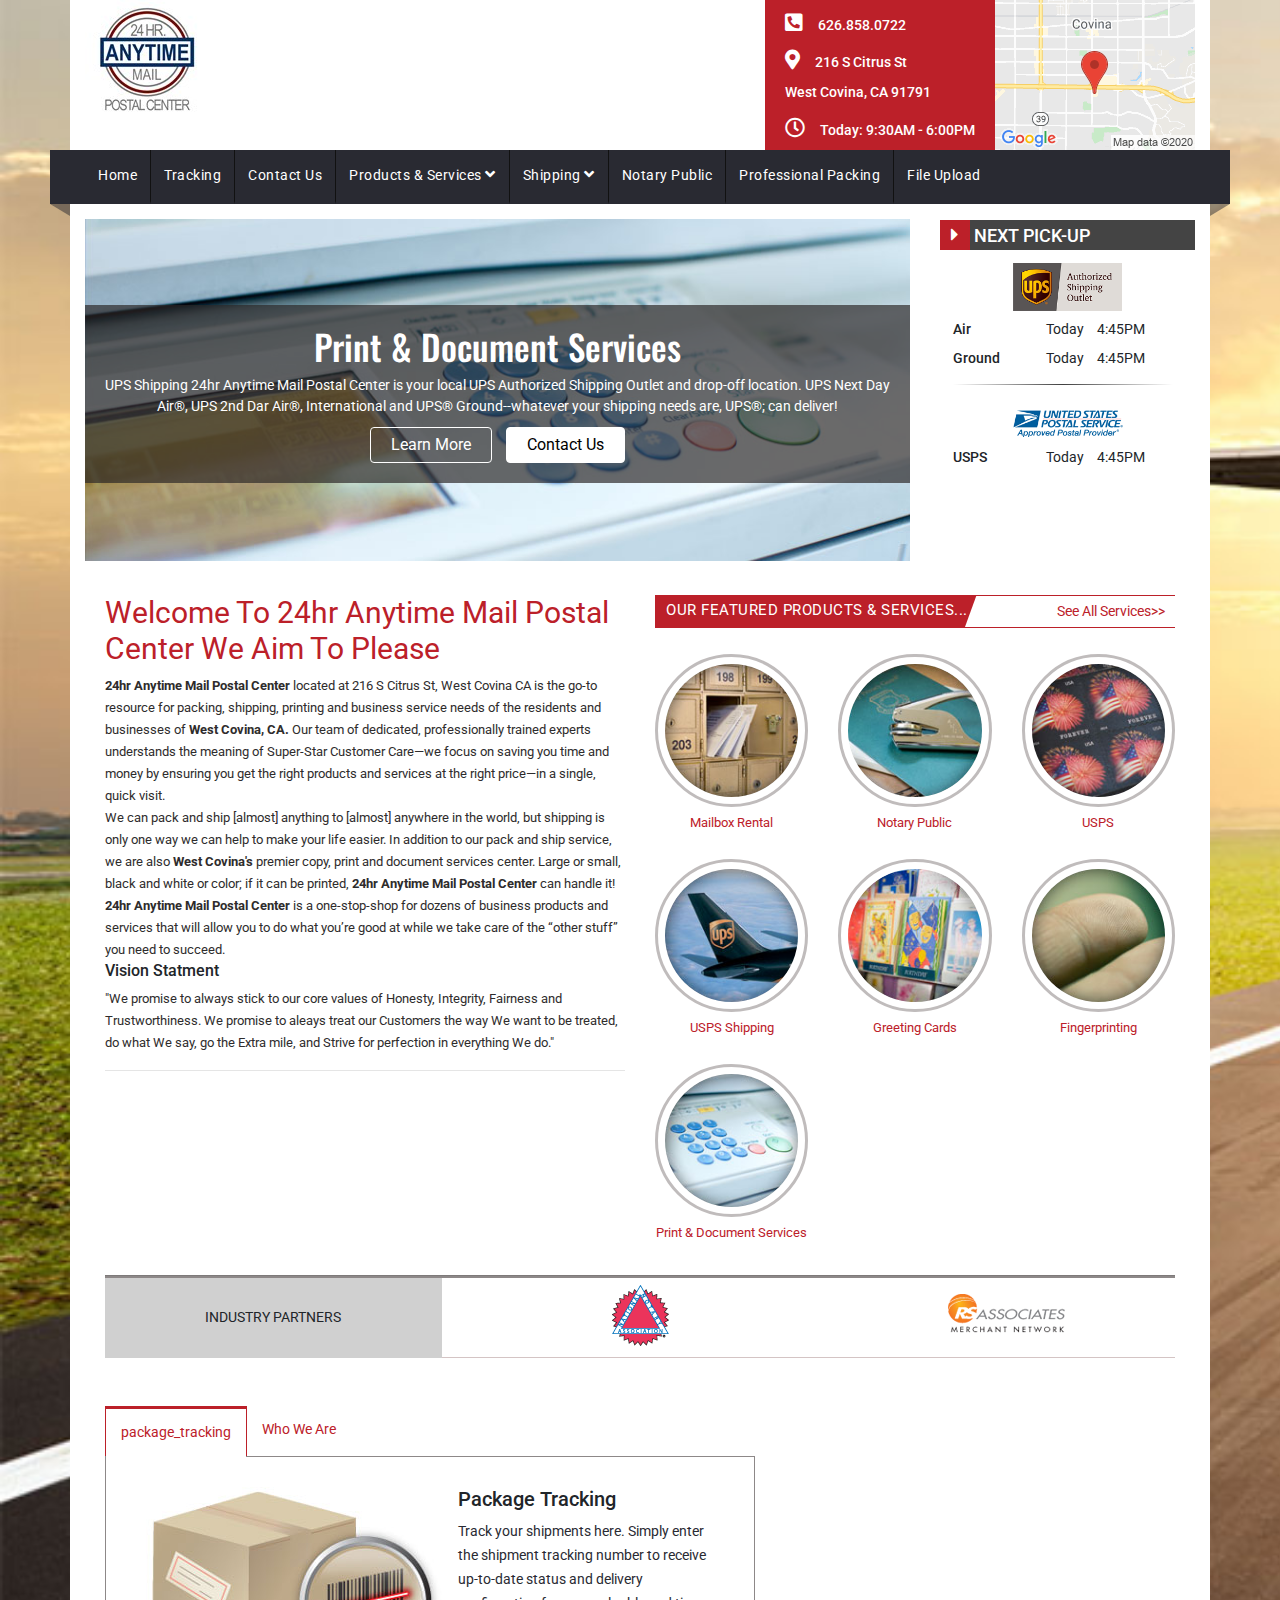
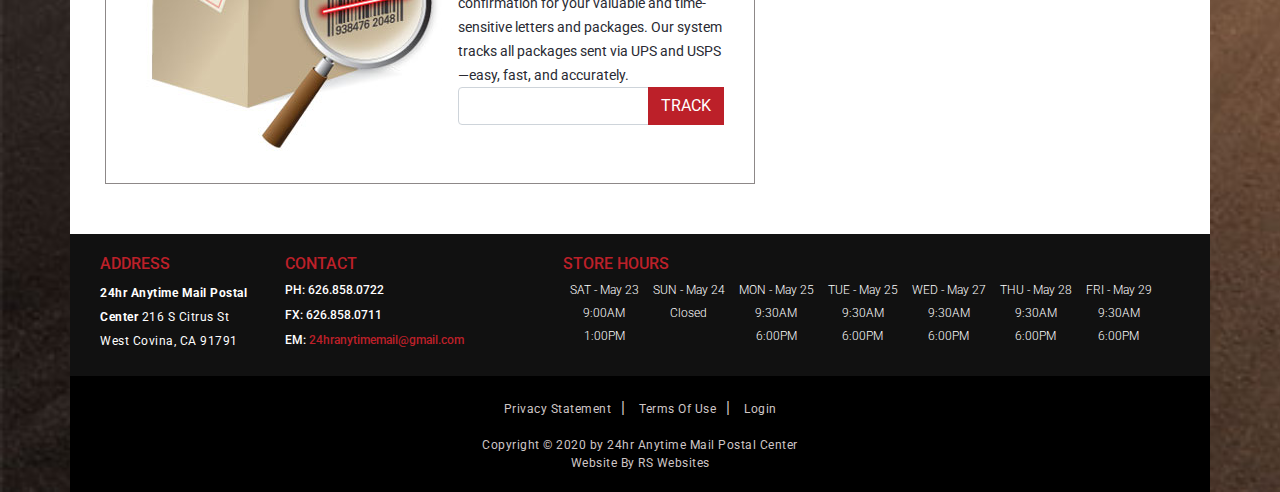
<file: index.html>
<!DOCTYPE html>
<html lang="en">
    <head>
        <meta charset="UTF-8">
        <meta name="viewport" content="width=device-width, initial-scale=1.0">
        <title>
            Packing, Shipping, Mailing | West Covina, CA | 24hr Anytime Mail Postal Center
        </title>

        <!-- Google Font -->
        <link
            href="https://fonts.googleapis.com/css2?family=Roboto:wght@300;400;500;700&display=swap"
            rel="stylesheet">

        <link
            href="https://fonts.googleapis.com/css2?family=Oswald:wght@500;600&display=swap"
            rel="stylesheet">
        <!-- Fontawesome -->
        <link
            rel="stylesheet"
            href="https://cdnjs.cloudflare.com/ajax/libs/font-awesome/5.13.0/css/all.min.css"/>

        <link rel="stylesheet" href="css/bootstrap.min.css">
        <link rel="stylesheet" href="css/owl.carousel.css">
        <link rel="stylesheet" href="css/owl.theme.css">
        <link rel="stylesheet" href="css/style.css">
    </head>
    <body>

        <nav class="navbar navbar-expand-lg scroll_nav fixed-top d-none">
            <div class="container">
                <button
                    class="navbar-toggler"
                    type="button"
                    data-toggle="collapse"
                    data-target="#navbarSupportedContent"
                    aria-controls="navbarSupportedContent"
                    aria-expanded="false"
                    aria-label="Toggle navigation">
                    <span class="navbar-toggler-icon"></span>
                </button>
                <div class="collapse navbar-collapse" id="navbarSupportedContent">
                    <ul class="navbar-nav mr-auto">
                        <li class="nav-item active">
                            <a class="nav-link" href="index.html">Home</a>
                        </li>
                        <li class="nav-item">
                            <a class="nav-link" href="tracking.html">Tracking</a>
                        </li>
                        <li class="nav-item">
                            <a class="nav-link" href="contact.html">Contact Us</a>
                        </li>
                        <li class="nav-item hover_product">
                            <a class="nav-link" href="#">Products & Services
                                <span>
                                    <i class="fas fa-angle-down"></i></span></a>
                            <div class="Products_ul">
                                <ul>
                                    <li>
                                        <a href="mailbox.html">Mailbox Rental</a>
                                    </li>
                                    <li>
                                        <a href="greeting.html">Geeting Cards</a>
                                    </li>
                                    <li>
                                        <a href="professional_packing.html">Professional Packing</a>
                                    </li>
                                    <li>
                                        <a href="packing.html">packing</a>
                                    </li>
                                    <li>
                                        <a href="fingerprint.html">Fingerprints</a>
                                    </li>
                                </ul>
                            </div>
                        </li>
                        <li class="nav-item hover_shipping">
                            <a class="nav-link" href="#">Shipping
                                <span>
                                    <i class="fas fa-angle-down"></i></span></a>
                            <div class="shipping_ul">
                                <ul>
                                    <li>
                                        <a href="usps.html">USPS</a>
                                    </li>
                                    <li>
                                        <a href="usps_shipping.html">USPS Shipping</a>
                                    </li>

                                </ul>
                            </div>
                        </li>
                        <li class="nav-item">
                            <a class="nav-link" href="notary.html">Notary Public</a>
                        </li>
                        <li class="nav-item">
                            <a class="nav-link" href="packing.html">Professional Packing</a>
                        </li>
                        <li class="nav-item">
                            <a class="nav-link" href="upload.html">File Upload</a>
                        </li>
                    </ul>
                </div>
            </div>
        </nav>

        <div class="top_header">
            <div class="container top_header_bg">
                <div class="row">
                    <div class="col-4">
                        <div class="log_img">
                            <img src="img/logo.jpeg" alt="" class="img-fluid">
                        </div>
                    </div>
                    <div class="col-8 text-right">
                        <div class="top_contact_info text-left">
                            <ul>
                                <li>
                                    <i class="fas fa-phone-square-alt"></i>
                                    <span>626.858.0722</span></li>
                                <li>
                                    <i class="fas fa-map-marker-alt"></i>
                                    <span>216 S Citrus St
                                        <br>
                                        West Covina, CA 91791</span></li>
                                <li>
                                    <i class="far fa-clock"></i>
                                    <span>
                                        <a href="#">Today: 9:30AM - 6:00PM</a></span></li>
                            </ul>
                        </div>
                        <div class="top_contact_item">
                            <div class="static_map">
                                <img src="img/staticmap.png" alt="" class="img-fluid">
                            </div>
                        </div>
                    </div>
                </div>
            </div>
        </div>

        <!-- Mobile Navbar -->
        <div class="mobile_nav">
            <nav
                class="navbar navbar-expand-lg navbar-light bg-light mobile_nav_bg d-lg-none">
                <div class="container">
                    <a class="navbar-brand mr-2" href="#">
                        <img src="img/logo.jpeg" alt="">
                    </a>
                    <button
                        class="navbar-toggler mobile_icon mr-2"
                        type="button"
                        data-toggle="collapse"
                        data-target="#navbarSupportedContent"
                        aria-controls="navbarSupportedContent"
                        aria-expanded="false"
                        aria-label="Toggle navigation">Menu
                        <span class="navbar-toggler-icon"></span>
                    </button>

                    <div class="collapse navbar-collapse" id="navbarSupportedContent">
                        <ul class="navbar-nav mr-auto">
                            <li class="nav-item mnav_li active">
                                <a class="nav-link" href="index.html">Home</a>
                            </li>
                            <li class="nav-item mnav_li">
                                <a class="nav-link" href="tracking.html">Tracking</a>
                            </li>
                            <li class="nav-item mnav_li">
                                <a class="nav-link" href="contact.html">Contact Us</a>
                            </li>
                            <li class="nav-item mnav_li dropdown">
                                <a
                                    class="nav-link dropdown-toggle"
                                    href="#"
                                    id="navbarDropdown"
                                    role="button"
                                    data-toggle="dropdown"
                                    aria-haspopup="true"
                                    aria-expanded="false">
                                    Products & Services
                                </a>
                                <div class="dropdown-menu" aria-labelledby="navbarDropdown">
                                    <a class="dropdown-item" href="mailbox.html">Mailbox Rental</a>
                                    <a class="dropdown-item" href="greeting.html">Geeting Cards</a>
                                    <a class="dropdown-item" href="professional_packing.html">Professional Packing</a>
                                    <a class="dropdown-item" href="packing.html">Packing</a>
                                    <a class="dropdown-item" href="fingerprint.html">Fingerprints</a>
                                </div>
                            </li>
                            <li class="nav-item mnav_li dropdown">
                                <a
                                    class="nav-link dropdown-toggle"
                                    href="#"
                                    id="navbarDropdown"
                                    role="button"
                                    data-toggle="dropdown"
                                    aria-haspopup="true"
                                    aria-expanded="false">
                                    Shipping
                                </a>
                                <div class="dropdown-menu" aria-labelledby="navbarDropdown">
                                    <a class="dropdown-item" href="usps.html">USPS</a>
                                    <a class="dropdown-item" href="usps_shipping.html">USPS Shipping</a>
                                </div>
                            </li>
                            <li class="nav-item mnav_li">
                                <a class="nav-link" href="notary.html">Notary Public</a>
                            </li>
                            <li class="nav-item mnav_li">
                                <a class="nav-link" href="professional_packing.html">Professional Packing</a>
                            </li>
                            <li class="nav-item mnav_li">
                                <a class="nav-link" href="upload.html">File Upload</a>
                            </li>
                        </ul>
                    </div>
                </div>
            </nav>
        </div>
        <!-- Mobile Navbar End -->

        <!-- Mobile Header -->
        <div class="top_header_mobile">
            <div class="container top_header_bg">
                <div class="row between">
                    <div class="col-sm-4 col-6">
                        <div class="mobile_contact_address">
                            <h6>24hours Anytime mail postal Center</h6>
                            <p>216 S Citues St West Covina, CA 91791</p>
                            <p>
                                <label for="contact">PH:</label>626.858.0722</p>
                        </div>
                    </div>
                    <div class="col-sm-3 col-6 text-center">
                        <div class="top_mobile_servicetime">
                            <div class="hours_time_mobile">
                                <h6>TODAY'S HOURS</h6>
                            </div>
                            <div class="hours_mobile">
                                <p>9:30
                                    <ins>AM</ins>
                                </p>
                                <p>6:00
                                    <ins>PM</ins>
                                </p>
                            </div>
                        </div>
                    </div>
                    <div class="col-sm-5 col-12">
                        <div class="top_contact_info_mobile">
                            <ul>
                                <li>
                                    <i class="far fa-clock"></i>
                                    <p>Hours</p>
                                </li>
                                <li>
                                    <i class="fas fa-map-marker-alt"></i>
                                    <p>Direction</p>
                                </li>
                                <li>
                                    <i class="fas fa-phone-square-alt"></i>
                                    <p>Call Us</p>
                                </li>
                                <li>
                                    <i class="fas fa-envelope-open"></i>
                                    <p>Email Us</p>
                                </li>
                            </ul>
                        </div>
                    </div>
                </div>
            </div>
        </div>
        <!-- Mobile Header End-->

        <div class="main_nav">
            <div class="container">
                <nav class="navbar navbar-expand-lg first_nav">
                    <div class="collapse navbar-collapse" id="navbarSupportedContent">
                        <ul class="navbar-nav mr-auto">
                            <li class="nav-item active">
                                <a class="nav-link" href="index.html">Home</a>
                            </li>
                            <li class="nav-item">
                                <a class="nav-link" href="tracking.html">Tracking</a>
                            </li>
                            <li class="nav-item">
                                <a class="nav-link" href="contact.html">Contact Us</a>
                            </li>
                            <li class="nav-item hover_product">
                                <a class="nav-link" href="#">Products & Services
                                    <span>
                                        <i class="fas fa-angle-down"></i></span></a>
                                <div class="Products_ul">
                                    <ul>
                                        <li>
                                            <a href="mailbox.html">Mailbox Rental</a>
                                        </li>
                                        <li>
                                            <a href="greeting.html">Geeting Cards</a>
                                        </li>
                                        <li>
                                            <a href="professional_packing.html">Professional Packing</a>
                                        </li>
                                        <li>
                                            <a href="packing.html">packing</a>
                                        </li>
                                        <li>
                                            <a href="fingerprint.html">Fingerprints</a>
                                        </li>
                                    </ul>
                                </div>
                            </li>
                            <li class="nav-item hover_shipping">
                                <a class="nav-link" href="#">Shipping
                                    <span>
                                        <i class="fas fa-angle-down"></i></span></a>
                                <div class="shipping_ul">
                                    <ul>
                                        <li>
                                            <a href="usps.html">USPS</a>
                                        </li>
                                        <li>
                                            <a href="usps_shipping.html">USPS Shipping</a>
                                        </li>

                                    </ul>
                                </div>
                            </li>
                            <li class="nav-item">
                                <a class="nav-link" href="notary.html">Notary Public</a>
                            </li>
                            <li class="nav-item">
                                <a class="nav-link" href="professional_packing.html">Professional Packing</a>
                            </li>
                            <li class="nav-item">
                                <a class="nav-link" href="upload.html">File Upload</a>
                            </li>
                        </ul>
                    </div>
                </nav>
            </div>
        </div>

        <section class="main_section">
            <div class="container top-bg">
                <div class="row">
                    <div class="col-lg-9 col-md-12 col-12">
                        <div class="main_slider">
                            <div id="top-banner" class="owl-carousel owl-theme">
                                <div class="owl_item">
                                    <img src="img/print-document-services_banner.jpg" alt="" class="img-fluid">
                                    <div class="owl_item_duc">
                                        <h4>Print & Document Services</h4>
                                        <p>UPS Shipping 24hr Anytime Mail Postal Center is your local UPS Authorized
                                            Shipping Outlet and drop-off location. UPS Next Day Air®, UPS 2nd Dar Air®,
                                            International and UPS® Ground--whatever your shipping needs are, UPS®; can
                                            deliver!</p>

                                        <div class="owl_item_btn">
                                            <a href="#" class="btn banner_btn">Learn More</a>
                                            <a href="#" class="btn banner_btn_2">Contact Us</a>
                                        </div>
                                    </div>
                                </div>
                                <div class="owl_item">
                                    <img src="img/UPS_shipping_01.jpg" alt="" class="img-fluid">
                                    <div class="owl_item_duc">
                                        <h4>UPS Shipping</h4>
                                        <p>24hr Anytime Mail Postal Center is your local UPS Authorized Shipping Outlet
                                            and drop-off location. UPS Next Day Air®, UPS 2nd Dar Air®, International and
                                            UPS® Ground--whatever your shipping needs are, UPS®; can deliver!</p>

                                        <div class="owl_item_btn">
                                            <a href="#" class="btn banner_btn">Learn More</a>
                                            <a href="#" class="btn banner_btn_2">Contact Us</a>
                                        </div>
                                    </div>
                                </div>
                                <div class="owl_item">
                                    <img src="img/Mailboxes_06.jpg" alt="" class="img-fluid">
                                    <div class="owl_item_duc">
                                        <h4>Notary Public/Notary Service</h4>
                                        <p>Real estate documents, legal contracts, wills, parental consent forms,
                                            jurats, affidavits etc. We have a Notary Public on site for all Notary-related
                                            functions and duties.</p>

                                        <div class="owl_item_btn">
                                            <a href="#" class="btn banner_btn">Learn More</a>
                                            <a href="#" class="btn banner_btn_2">Contact Us</a>
                                        </div>
                                    </div>
                                </div>
                                <div class="owl_item">
                                    <img src="img/notary_public.jpg" alt="" class="img-fluid">
                                    <div class="owl_item_duc">
                                        <h4>Mailbox Rental Services</h4>
                                        <p>Safe, secure and reliable private mailbox rentals with a street address (not
                                            a P. O. Box number), mail and package receiving, mail forwarding and more. Great
                                            for business and privacy.</p>

                                        <div class="owl_item_btn">
                                            <a href="#" class="btn banner_btn">Learn More</a>
                                            <a href="#" class="btn banner_btn_2">Contact Us</a>
                                        </div>
                                    </div>
                                </div>
                                <div class="owl_item">
                                    <img src="img/USPS_01.jpg" alt="" class="img-fluid">
                                    <div class="owl_item_duc">
                                        <h4>US Post Office</h4>
                                        <p>Postage stamps, First Class Mail, Priority Mail, Priority Express Mail,
                                            International Mail, Certified Mail--if you need US Mail or package shipping
                                            service, we provide it.</p>

                                        <div class="owl_item_btn">
                                            <a href="#" class="btn banner_btn">Learn More</a>
                                            <a href="#" class="btn banner_btn_2">Contact Us</a>
                                        </div>
                                    </div>
                                </div>
                                <div class="owl_item">
                                    <img src="img/document-shredding.jpg" alt="" class="img-fluid">
                                    <div class="owl_item_duc">
                                        <h4>Document Shredding Service</h4>
                                        <p>Identity theft is the fastest-growing financial crime in the world. Stop the
                                            bad guys from nabbing your sensitive personal and financial information by
                                            shredding it. Fast, effective, and secure document shredding.</p>

                                        <div class="owl_item_btn">
                                            <a href="#" class="btn banner_btn">Learn More</a>
                                            <a href="#" class="btn banner_btn_2">Contact Us</a>
                                        </div>
                                    </div>
                                </div>
                                <div class="owl_item">
                                    <img src="img/custom_box_making_01.jpg" alt="" class="img-fluid">
                                    <div class="owl_item_duc">
                                        <h4>Custom Boxes & Custom box making</h4>
                                        <p>Bicycles, golf clubs, furniture, car bumpers, statues, artwork--some items
                                            don't fit in a standard box. Have no fear--we can custom-make corrugated boxes
                                            to fit virtually anything so it can be shipped anywhere in the world.</p>

                                        <div class="owl_item_btn">
                                            <a href="#" class="btn banner_btn">Learn More</a>
                                            <a href="#" class="btn banner_btn_2">Contact Us</a>
                                        </div>
                                    </div>
                                </div>
                            </div>
                        </div>
                    </div>
                    <div class="col-lg-3 col-md-12 col-12">
                        <div id="pickup-popup" class="slider_right mt-3 mb-3">
                            <div class="pick_up">
                                <div class="pickup_icon">
                                    <span>
                                        <i class="fas fa-caret-right"></i>
                                    </span>
                                </div>
                                <div class="pickup_text">
                                    <h5>NEXT PICK-UP</h5>
                                </div>
                            </div>
                            <div class="all_pick_up_service">
                                <div class="row">
                                    <div class="col-lg-12 col-md-6 col-6">
                                        <div class="next_pickup">
                                            <div class="next_pickup_img text-center">
                                                <img src="img/UPS-Authorized-Shipping-Outlet.png" alt="" class="img-fluid">
                                            </div>
                                        </div>
                                        <div class="next_pickup_service_01 mt-2">
                                            <ul>
                                                <li>
                                                    <label for="air">
                                                        Air</label>
                                                    <span>Today</span>
                                                    4:45PM</li>
                                                <li>
                                                    <label for="ground">Ground</label>
                                                    <span>Today</span>
                                                    4:45PM</li>
                                            </ul>
                                        </div>
                                        <div class="hr_tag">
                                            <hr>
                                        </div>
                                    </div>

                                    <div class="col-lg-12 col-md-6 col-6">
                                        <div class="next_pickup_service_02 mt-2">
                                            <div class="next_pickup_img text-center">
                                                <img src="img/USPS-Approved-Shipper.png" alt="" class="img-fluid">
                                            </div>
                                            <ul>
                                                <li>
                                                    <label for="usps">
                                                        USPS</label>
                                                    <span>Today</span>
                                                    4:45PM</li>
                                            </ul>
                                        </div>
                                    </div>
                                </div>
                            </div>
                            <div class="popup d-none">
                                <button
                                    id="popup-close"
                                    class="btn popup_close"
                                    data-dismiss="popup"
                                    aria-label="popup">
                                    <span>&times;</span>
                                </button>
                                <div class="popup_heading text-center">
                                    <h4>Carrier Pick-Up Times</h4>
                                </div>
                                <div class="popup_date">
                                    <h5>Today</h5>
                                </div>
                                <div class="cerrier">
                                    <div class="cerrier_heading">
                                        <h3>Cerrier</h3>
                                    </div>
                                    <div class="pickup_date">
                                        <span>sat</span>
                                        <span>May,31</span>
                                    </div>
                                    <div class="pickup_date">
                                        <span>sat</span>
                                        <span>May,31</span>
                                    </div>
                                    <div class="pickup_date">
                                        <span>sat</span>
                                        <span>May,31</span>
                                    </div>
                                    <div class="pickup_date">
                                        <span>sat</span>
                                        <span>May,31</span>
                                    </div>
                                    <div class="pickup_date">
                                        <span>sat</span>
                                        <span>May,31</span>
                                    </div>
                                    <div class="pickup_date">
                                        <span>sat</span>
                                        <span>May,31</span>
                                    </div>
                                    <div class="pickup_date">
                                        <span>sat</span>
                                        <span>May,31</span>
                                    </div>
                                </div>
                                <div class="authorized">
                                    <div class="authorized_heading_img">
                                        <img src="img/UPS-Authorized-Shipping-Outlet.png" alt="" class="fluid">
                                        <span>Air Ground</span>
                                    </div>
                                    <div class="pickup_date_no">
                                        <span>no pickup</span>
                                        <span>no pickup</span>
                                    </div>
                                    <div class="pickup_date">
                                        <span>sat</span>
                                        <span>May,31</span>
                                    </div>
                                    <div class="pickup_date">
                                        <span>sat</span>
                                        <span>May,31</span>
                                    </div>
                                    <div class="pickup_date">
                                        <span>sat</span>
                                        <span>May,31</span>
                                    </div>
                                    <div class="pickup_date">
                                        <span>sat</span>
                                        <span>May,31</span>
                                    </div>
                                    <div class="pickup_date">
                                        <span>sat</span>
                                        <span>May,31</span>
                                    </div>
                                    <div class="pickup_date">
                                        <span>sat</span>
                                        <span>May,31</span>
                                    </div>
                                </div>
                                <div class="approvied">
                                    <div class="approvied_heading_img">
                                        <img src="img/USPS-Approved-Shipper.png" alt="">
                                        <span>USPS</span>
                                    </div>
                                    <div class="pickup_date_no">
                                        <span>no pickup</span>
                                        <span>no pickup</span>
                                    </div>
                                    <div class="pickup_date">
                                        <span>sat</span>
                                        <span>May,31</span>
                                    </div>
                                    <div class="pickup_date">
                                        <span>sat</span>
                                        <span>May,31</span>
                                    </div>
                                    <div class="pickup_date">
                                        <span>sat</span>
                                        <span>May,31</span>
                                    </div>
                                    <div class="pickup_date">
                                        <span>sat</span>
                                        <span>May,31</span>
                                    </div>
                                    <div class="pickup_date">
                                        <span>sat</span>
                                        <span>May,31</span>
                                    </div>
                                    <div class="pickup_date">
                                        <span>sat</span>
                                        <span>May,31</span>
                                    </div>
                                </div>
                            </div>
                        </div>
                    </div>
                </div>
                <div class="main_section_content">
                    <div class="row">
                        <div class="col-lg-6 col-12">
                            <div class="main_section_content_heading">
                                <h4>Welcome To 24hr Anytime Mail Postal Center We Aim To Please</h4>
                            </div>
                            <div class="main_section_content_text">
                                <p>
                                    <strong>24hr Anytime Mail Postal Center</strong>
                                    located at 216 S Citrus St, West Covina CA is the go-to resource for packing,
                                    shipping, printing and business service needs of the residents and businesses of
                                    <strong>West Covina, CA.</strong>
                                    Our team of dedicated, professionally trained experts understands the meaning of
                                    Super-Star Customer Care—we focus on saving you time and money by ensuring you
                                    get the right products and services at the right price—in a single, quick visit.
                                </p>
                                <p>
                                    We can pack and ship [almost] anything to [almost] anywhere in the world, but
                                    shipping is only one way we can help to make your life easier. In addition to
                                    our pack and ship service, we are also
                                    <strong>West Covina's</strong>
                                    premier copy, print and document services center. Large or small, black and
                                    white or color; if it can be printed,
                                    <strong>24hr Anytime Mail Postal Center</strong>
                                    can handle it!
                                </p>
                                <p>
                                    <strong>24hr Anytime Mail Postal Center</strong>
                                    is a one-stop-shop for dozens of business products and services that will allow
                                    you to do what you’re good at while we take care of the “other stuff” you need
                                    to succeed.
                                </p>
                                <div class="p_heading">
                                    <h6>
                                        Vision Statment
                                    </h6>
                                </div>
                                <p>
                                    "We promise to always stick to our core values of Honesty, Integrity, Fairness
                                    and Trustworthiness. We promise to aleays treat our Customers the way We want to
                                    be treated, do what We say, go the Extra mile, and Strive for perfection in
                                    everything We do."
                                </p>

                                <hr>
                            </div>
                        </div>
                        <div class="col-lg-6 col-12">
                            <div class="our_service">
                                <div class="ourservice_heading">
                                    <h5>OUR FEATURED PRODUCTS & SERVICES...</h5>
                                    <a class="" href="#">See All Services>></a>
                                </div>
                            </div>
                            <div class="row mt-3">
                                <div class="col-lg-4 col-md-4 col-6">
                                    <div class="service_item text-center">
                                        <a href="">
                                            <img src="img/mailbox-rental-brass.jpg" alt="" class="img-fluid">
                                            <h6 class="mt-2">Mailbox Rental</h6>
                                        </a>
                                    </div>
                                </div>
                                <div class="col-lg-4 col-md-4 col-6">
                                    <div class="service_item text-center">
                                        <a href="">
                                            <img src="img/notary-public.jpg" alt="" class="img-fluid">
                                            <h6 class="mt-2">Notary Public</h6>
                                        </a>
                                    </div>
                                </div>
                                <div class="col-lg-4 col-md-4 col-6">
                                    <div class="service_item text-center">
                                        <a href="">
                                            <img src="img/stamps.jpg" alt="" class="img-fluid">
                                            <h6 class="mt-2">USPS</h6>
                                        </a>
                                    </div>
                                </div>
                                <div class="col-lg-4 col-md-4 col-6">
                                    <div class="service_item text-center">
                                        <a href="">
                                            <img src="img/UPS.jpg" alt="" class="img-fluid">
                                            <h6 class="mt-2">USPS Shipping</h6>
                                        </a>
                                    </div>
                                </div>
                                <div class="col-lg-4 col-md-4 col-6">
                                    <div class="service_item text-center">
                                        <a href="">
                                            <img src="img/greeting-cards.jpg" alt="" class="img-fluid">
                                            <h6 class="mt-2">Greeting Cards</h6>
                                        </a>
                                    </div>
                                </div>
                                <div class="col-lg-4 col-md-4 col-6">
                                    <div class="service_item text-center">
                                        <a href="">
                                            <img src="img/fingerprinting_01.jpg" alt="" class="img-fluid">
                                            <h6 class="mt-2">Fingerprinting</h6>
                                        </a>
                                    </div>
                                </div>
                                <div class="col-lg-4 col-md-4 col-6">
                                    <div class="service_item text-center">
                                        <a href="">
                                            <img src="img/print-document-services.jpg" alt="" class="img-fluid">
                                            <h6 class="mt-2">Print & Document Services</h6>
                                        </a>
                                    </div>
                                </div>
                            </div>
                        </div>
                    </div>
                    <div class="industry_hr_tag">
                        <hr>
                    </div>
                    <div class="industry_patnert">
                        <div class="row justify-content-center">
                            <div class="col-4">
                                <div class="patnert_heading text-center">
                                    <h5>INDUSTRY PARTNERS</h5>
                                </div>
                            </div>
                            <div class="col-4 text-center">
                                <div class="notary_img">
                                    <a href="">
                                        <img src="img/logo_notary.gif" alt="" class="img-fluid">
                                    </a>
                                </div>
                            </div>
                            <div class="col-4 text-center">
                                <div class="rsa_img">
                                    <a href="">
                                        <img src="img/logo_RSA.gif" alt="" class="img-fluid">
                                    </a>
                                </div>
                            </div>
                        </div>
                    </div>

                    <div class="about_us mt-5">
                        <div class="about_us_nav">
                            <div class="about_us_item active_ab_btn">
                                <div class="package_item_menu">
                                    <h6>package_tracking</h6>
                                </div>
                            </div>
                            <div class="who_we_item">
                                <div class="package_item_menu">
                                    <h6>Who We Are</h6>
                                </div>
                            </div>
                        </div>

                        <div class="pakging_item">
                            <div class="package_tracking_img">
                                <img src="img/package-tracking-01.jpg" alt="">
                            </div>
                            <div class="pakging_item_content">
                                <div class="pakging_item_heading">
                                    <h5>Package Tracking</h5>
                                    <p>
                                        Track your shipments here. Simply enter the shipment tracking number to receive
                                        up-to-date status and delivery confirmation for your valuable and time-sensitive
                                        letters and packages. Our system tracks all packages sent via UPS and USPS
                                        —easy, fast, and accurately.
                                    </p>
                                </div>
                                <div class="package_tracking_input">
                                    <input class="form-control" type="text" name="track" id="">
                                    <div class="track_btn">
                                        <button class="btn btn_track">TRACK</button>
                                    </div>
                                </div>
                            </div>
                        </div>
                        <div class="whoweare_item d-none">
                            <div class="package_tracking_img">
                                <img src="img/boxes-materials-stack-small.jpg" alt="">
                            </div>
                            <div class="whoweare_item_content">
                                <div class="whoweare_item_heading">
                                    <h5>Who we are</h5>
                                    <p>
                                        Who We Are 24hr Anytime Mail Postal Center is an independently owned and
                                        operated packing, shipping, printing and business services center located in
                                        West Covina, CA. We are professionally trained experts and members of the West
                                        Covina community who are dedicated to providing Super-Star Customer care in a
                                        convenient, efficient and friendly environment.
                                    </p>
                                </div>

                                <div class="mail_post_item">
                                    <a href="">
                                        <div class="mail_post_center">
                                            <div class="mail_post_btn">
                                                <p>24hr Anytime Mail Postal Center</p>
                                                <div class="mail_post_review">
                                                    <span>
                                                        <i class="fas fa-star"></i>
                                                    </span>
                                                    <span>
                                                        <i class="fas fa-star"></i>
                                                    </span>
                                                    <span>
                                                        <i class="fas fa-star"></i>
                                                    </span>
                                                    <span>
                                                        <i class="fas fa-star"></i>
                                                    </span>
                                                    <span>
                                                        <i class="fas fa-star"></i>
                                                    </span>
                                                    <p>14 reviews</p>
                                                </div>
                                            </div>
                                            <div class="mail_post_img">
                                                <img src="img/logo_desktop_medium_outline.png" alt="">
                                            </div>
                                        </div>

                                        <hr>

                                        <div class="client">
                                            <div class="client_item">
                                                <div class="client_img">
                                                    <img src="img/30s.jpg" alt="">
                                                </div>
                                                <div class="client_name">
                                                    <h6>Eric M.</h6>
                                                    <div class="client_review_item">
                                                        <div class="friend_count">
                                                            <span class="friend_count_01">
                                                                <i class="fas fa-male"></i>
                                                            </span>
                                                            <span class="friend_count_02">
                                                                <i class="fas fa-male"></i>
                                                            </span>
                                                        </div>
                                                        <div class="client_review_0">
                                                            <p>0</p>
                                                        </div>
                                                        <div class="client_review">
                                                            <span>
                                                                <i class="fas fa-star"></i>
                                                            </span>
                                                        </div>
                                                        <div class="client_review_5">
                                                            <p>5</p>
                                                        </div>
                                                    </div>
                                                    <div class="client_star">
                                                        <span>
                                                            <i class="fas fa-star"></i>
                                                        </span>
                                                        <span>
                                                            <i class="fas fa-star"></i>
                                                        </span>
                                                        <span>
                                                            <i class="fas fa-star"></i>
                                                        </span>
                                                        <span>
                                                            <i class="fas fa-star"></i>
                                                        </span>
                                                        <span>
                                                            <i class="fas fa-star"></i>
                                                        </span>
                                                        <div class="client_review_date">
                                                            <span class="month_r">05</span><span class="rview_desh">/</span><span class="date_r">05</span><span class="rview_desh">/</span><span class="year_r">2020</span>
                                                        </div>
                                                    </div>
                                                    <p>
                                                        Evelyn was so pleasant to speak with. I came in with a package to mail out. She
                                                        was on the phone and typing away on the computer but she smiled and let me know
                                                        she would be right with me. After she was off the phone she let me know there
                                                        was some technical difficulties but she would help me out as …
                                                    </p>
                                                    <hr>

                                                    <div class="btn_client_read text-center">
                                                        <a href="#" class="btn client_read_btn">Read more on Yelp</a>
                                                    </div>
                                                </div>
                                            </div>
                                        </div>
                                    </a>
                                </div>
                                <div class="clien_contact mt-2">
                                    <a href="#" class="btn clien_contact_btn">Contact Us</a>
                                </div>
                            </div>
                        </div>
                    </div>

                </div>
            </div>
        </section>
        <section class="address">
            <div class="container bg_address">
                <div class="row">
                    <div class="col-lg-2 col-md-6 col-12">
                        <div class="our_address">
                            <div class="address_heading">
                                <h6>Address</h6>
                            </div>
                            <p>
                                <strong>24hr Anytime Mail Postal Center</strong>
                                216 S Citrus St West Covina, CA 91791</p>
                        </div>
                    </div>
                    <div class="col-lg-3 col-md-6 col-12">
                        <div class="contact_us">
                            <div class="contact_heading">
                                <h6>Contact</h6>
                            </div>
                            <ul>
                                <li>
                                    <label for="ph">PH:</label>
                                    <p>
                                        626.858.0722</p>
                                </li>
                                <li>
                                    <label for="fx">FX:</label>
                                    <p>626.858.0711</p>
                                </li>
                                <li>
                                    <label for="em">EM:</label>
                                    <p>
                                        <a href="">24hranytimemail@gmail.com</a>
                                    </p>
                                </li>
                            </ul>
                        </div>
                    </div>
                    <div class="col-lg-7 col-12">
                        <div class="our_stortime">
                            <div class="stor_heading">
                                <h6>STORE HOURS</h6>
                            </div>
                            <ul>
                                <li>
                                    <span class="date">
                                        SAT
                                    </span>
                                    <span>
                                        -
                                    </span>
                                    <span>
                                        May 23
                                    </span>
                                    <div class="Hour">9:00<ins>AM</ins>
                                    </div>
                                    <div class="Hour">1:00<ins>PM</ins>
                                    </div>
                                </li>
                                <li>
                                    <span class="date">
                                        Sun
                                    </span>
                                    <span>
                                        -
                                    </span>
                                    <span>
                                        May 24
                                    </span>
                                    <div class="Hour">Closed
                                    </div>
                                </li>

                            </li>

                            <li>
                                <span class="date">
                                    Mon
                                </span>
                                <span>
                                    -
                                </span>
                                <span>
                                    May 25
                                </span>
                                <div class="Hour">9:30<ins>AM</ins>
                                </div>
                                <div class="Hour">6:00<ins>PM</ins>
                                </div>
                            </li>

                            <li>
                                <span class="date">
                                    Tue
                                </span>
                                <span>
                                    -
                                </span>
                                <span>
                                    May 25
                                </span>
                                <div class="Hour">9:30<ins>AM</ins>
                                </div>
                                <div class="Hour">6:00<ins>PM</ins>
                                </div>
                            </li>
                            <li>
                                <span class="date">
                                    WED
                                </span>
                                <span>
                                    -
                                </span>
                                <span>
                                    May 27
                                </span>
                                <div class="Hour">9:30<ins>AM</ins>
                                </div>
                                <div class="Hour">6:00<ins>PM</ins>
                                </div>
                            </li>
                            <li>
                                <span class="date">
                                    THU
                                </span>
                                <span>
                                    -
                                </span>
                                <span>
                                    May 28
                                </span>
                                <div class="Hour">9:30<ins>AM</ins>
                                </div>
                                <div class="Hour">6:00<ins>PM</ins>
                                </div>
                            </li>
                            <li>
                                <span class="date">
                                    FRI
                                </span>
                                <span>
                                    -
                                </span>
                                <span>
                                    May 29
                                </span>
                                <div class="Hour">9:30<ins>AM</ins>
                                </div>
                                <div class="Hour">6:00<ins>PM</ins>
                                </div>
                            </li>
                        </ul>
                    </div>
                </div>
            </div>
        </div>
    </section>
    <footer>
        <div class="container bg_footer">
            <div class="row">
                <div class="col-lg-12 col-md-12 col-12 text-center">
                    <div class="footer_menu">
                        <ul>
                            <li>
                                <a href="">Privacy Statement</a>
                            </li>|
                            <li>
                                <a href="">Terms Of Use</a>
                            </li>|
                            <li>
                                <a href="">Login</a>
                            </li>
                        </ul>
                    </div>
                </div>
                <div class="col-12 mt-3">
                    <div class="footer_text">
                        <p>Copyright &copy; 2020 by 24hr Anytime Mail Postal Center</p>
                    </div>
                    <div class="footer_text">
                        <p>Website By RS Websites</p>
                    </div>
                </div>
            </div>
        </div>
    </footer>

    <!-- JS -->
    <script src="js/jquery.js"></script>
    <script src="js/bootstrap/bootstrap.min.js"></script>
    <script src="js/owl.carousel.min.js"></script>
    <script src="js/custom.js"></script>
</body>
</html>
</file>
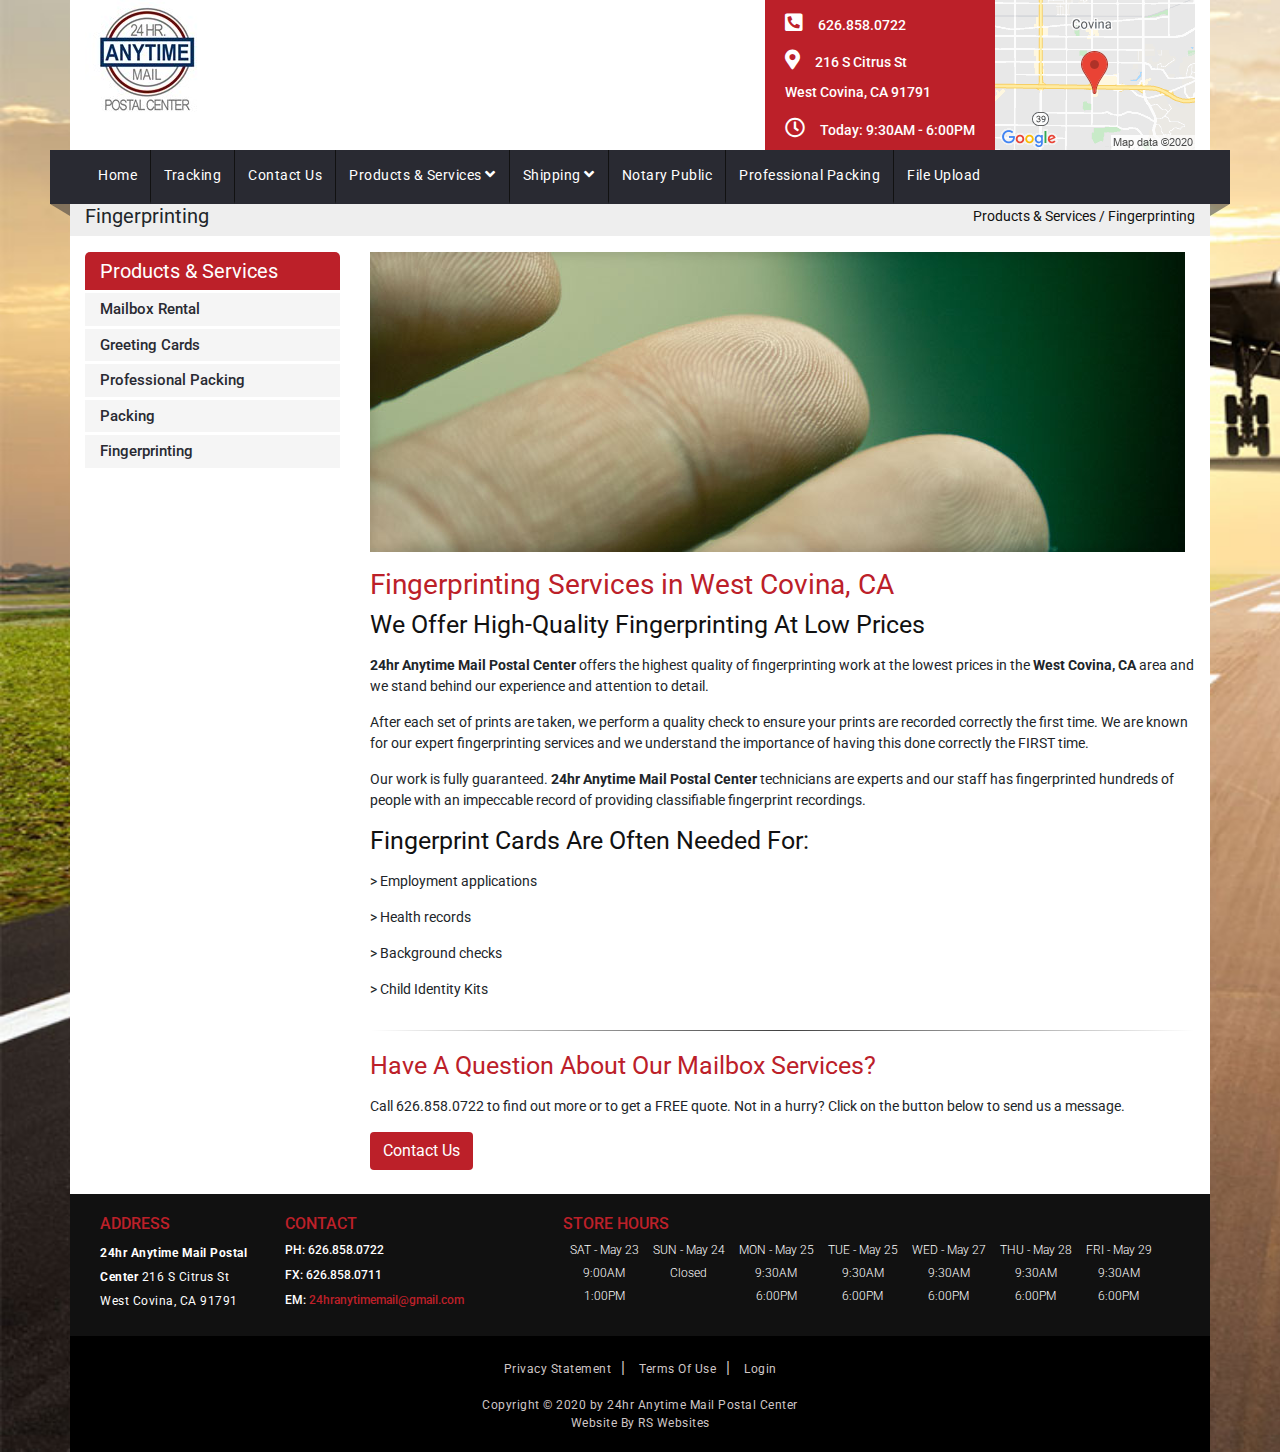
<file: fingerprint.html>
<!DOCTYPE html>
<html lang="en">
    <head>
        <meta charset="UTF-8">
        <meta name="viewport" content="width=device-width, initial-scale=1.0">
        <title>Packing, Shipping, Mailing | West Covina, CA | 24hr Anytime Mail Postal Center</title>

        <!-- Google Font -->
        <link
            href="https://fonts.googleapis.com/css2?family=Roboto:wght@300;400;500;700&display=swap"
            rel="stylesheet">

        <link
            href="https://fonts.googleapis.com/css2?family=Oswald:wght@500;600&display=swap"
            rel="stylesheet">
        <!-- Fontawesome -->
        <link
            rel="stylesheet"
            href="https://cdnjs.cloudflare.com/ajax/libs/font-awesome/5.13.0/css/all.min.css"/>

        <link rel="stylesheet" href="css/bootstrap.min.css">
        <link rel="stylesheet" href="css/owl.carousel.css">
        <link rel="stylesheet" href="css/owl.theme.css">
        <link rel="stylesheet" href="css/style.css">
    </head>
    <body>

        <nav class="navbar navbar-expand-lg scroll_nav fixed-top d-none">
            <div class="container">
                <button
                    class="navbar-toggler"
                    type="button"
                    data-toggle="collapse"
                    data-target="#navbarSupportedContent"
                    aria-controls="navbarSupportedContent"
                    aria-expanded="false"
                    aria-label="Toggle navigation">
                    <span class="navbar-toggler-icon"></span>
                </button>
                <div class="collapse navbar-collapse" id="navbarSupportedContent">
                    <ul class="navbar-nav mr-auto">
                        <li class="nav-item active">
                            <a class="nav-link" href="index.html">Home</a>
                        </li>
                        <li class="nav-item">
                            <a class="nav-link" href="tracking.html">Tracking</a>
                        </li>
                        <li class="nav-item">
                            <a class="nav-link" href="contact.html">Contact Us</a>
                        </li>
                        <li class="nav-item hover_product">
                            <a class="nav-link" href="#">Products & Services
                                <span>
                                    <i class="fas fa-angle-down"></i></span></a>
                            <div class="Products_ul">
                                <ul>
                                    <li>
                                        <a href="mailbox.html">Mailbox Rental</a>
                                    </li>
                                    <li>
                                        <a href="greeting.html">Geeting Cards</a>
                                    </li>
                                    <li>
                                        <a href="professional_packing.html">Professional Packing</a>
                                    </li>
                                    <li>
                                        <a href="packing.html">packing</a>
                                    </li>
                                    <li>
                                        <a href="fingerprint.html">Fingerprints</a>
                                    </li>
                                </ul>
                            </div>
                        </li>
                        <li class="nav-item hover_shipping">
                            <a class="nav-link" href="#">Shipping
                                <span>
                                    <i class="fas fa-angle-down"></i></span></a>
                            <div class="shipping_ul">
                                <ul>
                                    <li>
                                        <a href="usps.html">USPS</a>
                                    </li>
                                    <li>
                                        <a href="usps_shipping.html">USPS Shipping</a>
                                    </li>

                                </ul>
                            </div>
                        </li>
                        <li class="nav-item">
                            <a class="nav-link" href="notary.html">Notary Public</a>
                        </li>
                        <li class="nav-item">
                            <a class="nav-link" href="professional_packing.html">Professional Packing</a>
                        </li>
                        <li class="nav-item">
                            <a class="nav-link" href="upload.html">File Upload</a>
                        </li>
                    </ul>
                </div>
            </div>
        </nav>

        <div class="top_header">
            <div class="container top_header_bg">
                <div class="row">
                    <div class="col-4">
                        <div class="log_img">
                            <img src="img/logo.jpeg" alt="" class="img-fluid">
                        </div>
                    </div>
                    <div class="col-8 text-right">
                        <div class="top_contact_info text-left">
                            <ul>
                                <li>
                                    <i class="fas fa-phone-square-alt"></i>
                                    <span>626.858.0722</span></li>
                                <li>
                                    <i class="fas fa-map-marker-alt"></i>
                                    <span>216 S Citrus St
                                        <br>
                                        West Covina, CA 91791</span></li>
                                <li>
                                    <i class="far fa-clock"></i>
                                    <span>
                                        <a href="#">Today: 9:30AM - 6:00PM</a></span></li>
                            </ul>
                        </div>
                        <div class="top_contact_item">
                            <div class="static_map">
                                <img src="img/staticmap.png" alt="" class="img-fluid">
                            </div>
                        </div>
                    </div>
                </div>
            </div>
        </div>

        <!-- Mobile Navbar -->
        <div class="mobile_nav">
            <nav
                class="navbar navbar-expand-lg navbar-light bg-light mobile_nav_bg d-lg-none">
                <div class="container">
                    <a class="navbar-brand mr-2" href="index.html">
                        <img src="img/logo.jpeg" alt="">
                    </a>
                    <button
                        class="navbar-toggler mobile_icon mr-2"
                        type="button"
                        data-toggle="collapse"
                        data-target="#navbarSupportedContent"
                        aria-controls="navbarSupportedContent"
                        aria-expanded="false"
                        aria-label="Toggle navigation">Menu
                        <span class="navbar-toggler-icon"></span>
                    </button>

                    <div class="collapse navbar-collapse" id="navbarSupportedContent">
                        <ul class="navbar-nav mr-auto">
                            <li class="nav-item mnav_li active">
                                <a class="nav-link" href="index.html">Home</a>
                            </li>
                            <li class="nav-item mnav_li">
                                <a class="nav-link" href="tracking.html">Tracking</a>
                            </li>
                            <li class="nav-item mnav_li">
                                <a class="nav-link" href="contact.html">Contact Us</a>
                            </li>
                            <li class="nav-item mnav_li dropdown">
                                <a
                                    class="nav-link dropdown-toggle"
                                    href="#"
                                    id="navbarDropdown"
                                    role="button"
                                    data-toggle="dropdown"
                                    aria-haspopup="true"
                                    aria-expanded="false">
                                    Products & Services
                                </a>
                                <div class="dropdown-menu" aria-labelledby="navbarDropdown">
                                    <a class="dropdown-item" href="mailbox.html">Mailbox Rental</a>
                                    <a class="dropdown-item" href="greeting.html">Geeting Cards</a>
                                    <a class="dropdown-item" href="professional_packing.html">Professional Packing</a>
                                    <a class="dropdown-item" href="packing.html">Packing</a>
                                    <a class="dropdown-item" href="fingerprint.html">Fingerprints</a>
                                </div>
                            </li>
                            <li class="nav-item mnav_li dropdown">
                                <a
                                    class="nav-link dropdown-toggle"
                                    href="#"
                                    id="navbarDropdown"
                                    role="button"
                                    data-toggle="dropdown"
                                    aria-haspopup="true"
                                    aria-expanded="false">
                                    Shipping
                                </a>
                                <div class="dropdown-menu" aria-labelledby="navbarDropdown">
                                    <a class="dropdown-item" href="usps.html">USPS</a>
                                    <a class="dropdown-item" href="usps_shipping.html">USPS Shipping</a>
                                </div>
                            </li>
                            <li class="nav-item mnav_li">
                                <a class="nav-link" href="notary.html">Notary Public</a>
                            </li>
                            <li class="nav-item mnav_li">
                                <a class="nav-link" href="professional_packing.html">Professional Packing</a>
                            </li>
                            <li class="nav-item mnav_li">
                                <a class="nav-link" href="upload.html">File Upload</a>
                            </li>
                        </ul>
                    </div>
                </div>
            </nav>
        </div>
        <!-- Mobile Navbar End -->

        <!-- Mobile Header -->
        <div class="top_header_mobile">
            <div class="container top_header_bg">
                <div class="row between">
                    <div class="col-sm-4 col-6">
                        <div class="mobile_contact_address">
                            <h6>24hours Anytime mail postal Center</h6>
                            <p>216 S Citues St West Covina, CA 91791</p>
                            <p>
                                <label for="contact">PH:</label>626.858.0722</p>
                        </div>
                    </div>
                    <div class="col-sm-3 col-6 text-center">
                        <div class="top_mobile_servicetime">
                            <div class="hours_time_mobile">
                                <h6>TODAY'S HOURS</h6>
                            </div>
                            <div class="hours_mobile">
                                <p>9:30
                                    <ins>AM</ins>
                                </p>
                                <p>6:00
                                    <ins>PM</ins>
                                </p>
                            </div>
                        </div>
                    </div>
                    <div class="col-sm-5 col-12">
                        <div class="top_contact_info_mobile">
                            <ul>
                                <li>
                                    <i class="far fa-clock"></i>
                                    <p>Hours</p>
                                </li>
                                <li>
                                    <i class="fas fa-map-marker-alt"></i>
                                    <p>Direction</p>
                                </li>
                                <li>
                                    <i class="fas fa-phone-square-alt"></i>
                                    <p>Call Us</p>
                                </li>
                                <li>
                                    <i class="fas fa-envelope-open"></i>
                                    <p>Email Us</p>
                                </li>
                            </ul>
                        </div>
                    </div>
                </div>
            </div>
        </div>
        <!-- Mobile Header End-->

        <div class="main_nav">
            <div class="container">
                <nav class="navbar navbar-expand-lg first_nav">
                    <div class="collapse navbar-collapse" id="navbarSupportedContent">
                        <ul class="navbar-nav mr-auto">
                            <li class="nav-item active">
                                <a class="nav-link" href="index.html">Home</a>
                            </li>
                            <li class="nav-item">
                                <a class="nav-link" href="tracking.html">Tracking</a>
                            </li>
                            <li class="nav-item">
                                <a class="nav-link" href="contact.html">Contact Us</a>
                            </li>
                            <li class="nav-item hover_product">
                                <a class="nav-link" href="#">Products & Services
                                    <span>
                                        <i class="fas fa-angle-down"></i></span></a>
                                <div class="Products_ul">
                                    <ul>
                                        <li>
                                            <a href="mailbox.html">Mailbox Rental</a>
                                        </li>
                                        <li>
                                            <a href="greeting.html">Geeting Cards</a>
                                        </li>
                                        <li>
                                            <a href="professional_packing.html">Professional Packing</a>
                                        </li>
                                        <li>
                                            <a href="packing.html">packing</a>
                                        </li>
                                        <li>
                                            <a href="fingerprint.html">Fingerprints</a>
                                        </li>
                                    </ul>
                                </div>
                            </li>
                            <li class="nav-item hover_shipping">
                                <a class="nav-link" href="#">Shipping
                                    <span>
                                        <i class="fas fa-angle-down"></i></span></a>
                                <div class="shipping_ul">
                                    <ul>
                                        <li>
                                            <a href="usps.html">USPS</a>
                                        </li>
                                        <li>
                                            <a href="usps_shipping.html">USPS Shipping</a>
                                        </li>

                                    </ul>
                                </div>
                            </li>
                            <li class="nav-item">
                                <a class="nav-link" href="notary.html">Notary Public</a>
                            </li>
                            <li class="nav-item">
                                <a class="nav-link" href="professional_packing.html">Professional Packing</a>
                            </li>
                            <li class="nav-item">
                                <a class="nav-link" href="upload.html">File Upload</a>
                            </li>
                        </ul>
                    </div>
                </nav>
            </div>
        </div>
        <div class="container tracking_bg">
            <div class="row">
                <div class="col-6">
                    <div class="mailbox_top_heading">
                        <h4>Fingerprinting</h4>
                    </div>
                </div>
                <div class="col-6 text-right">
                    <div class="mailbox_top_tag">
                        <a href="fingerprint.html">Products & Services / Fingerprinting</a>
                    </div>
                </div>
            </div>
        </div>

        <section class="contact_main_section">
            <div class="container mailbox_bg">
                <div class="row">
                    <div class="col-lg-3 col-12">
                        <div class="mailbox_banner_left mt-3">
                            <div class="mailbox_left_heading">
                                <h3>Products & Services</h3>
                            </div>
                            <ul>
                                <li>
                                    <a href="mailbox.html">Mailbox Rental</a>
                                </li>
                                <li>
                                    <a href="greeting.html">Greeting Cards</a>
                                </li>
                                <li>
                                    <a href="professional_packing.html">Professional Packing</a>
                                </li>
                                <li>
                                    <a href="packing.html">Packing</a>
                                </li>
                                <li>
                                    <a href="fingerprint.html">Fingerprinting</a>
                                </li>
                            </ul>
                        </div>
                    </div>
                    <div class="col-lg-9 col-12">
                        <div class="mailbox_top_banner mt-3 mb-3">
                            <img src="img/fingerprinting_03.jpg" alt="" class="img-fluid">
                        </div>
                    </div>
                </div>
                <div class="row">
                    <div class="col-lg-9 offset-lg-3 col-12 mb-4">
                        <div class="mailbox_content_heading_01">
                            <h3>Fingerprinting Services in West Covina, CA</h3>
                        </div>

                        <div class="mail_content_01">
                            <div class="mail_content_p_01">
                                <h4>We Offer High-Quality Fingerprinting At Low Prices</h4>
                            </div>
                            <p>
                                <strong>24hr Anytime Mail Postal Center</strong>
                                offers the highest quality of fingerprinting work at the lowest prices in the
                                <strong>West Covina, CA</strong>
                                area and we stand behind our experience and attention to detail.
                            </p>
                            <p>
                                After each set of prints are taken, we perform a quality check to ensure your
                                prints are recorded correctly the first time. We are known for our expert
                                fingerprinting services and we understand the importance of having this done
                                correctly the FIRST time.
                            </p>
                            <p>
                                Our work is fully guaranteed. <strong>24hr Anytime Mail Postal Center</strong> technicians are
                                experts and our staff has fingerprinted hundreds of people with an impeccable
                                record of providing classifiable fingerprint recordings.
                            </p>
                            <div class="mail_content_p_01">
                                <h4>Fingerprint Cards Are Often Needed For:</h4>
                            </div>
                            <p>> Employment applications</p>
                            <p>> Health records</p>
                            <p>> Background checks</p>
                            <p>> Child Identity Kits</p>
                            <div class="mailbox_content_hr">
                                <hr>
                            </div>
                        </div>

                        <div class="mail_content_01 mt-3">
                            <div class="mail_content_p_red">
                                <h4>Have A Question About Our Mailbox Services?</h4>
                            </div>
                            <p>
                                Call 626.858.0722 to find out more or to get a FREE quote. Not in a hurry? Click on the button below to send us a message.
                            </p>
                        </div>
                        <div class="mailbox_contact_us_btn">
                            <a href="#" class="btn mail_contact_btn">Contact Us</a>
                        </div>
                    </div>
                </div>
            </div>
        </section>

        <section class="address">
            <div class="container bg_address">
                <div class="row">
                    <div class="col-lg-2 col-md-6 col-12">
                        <div class="our_address">
                            <div class="address_heading">
                                <h6>Address</h6>
                            </div>
                            <p>
                                <strong>24hr Anytime Mail Postal Center</strong>
                                216 S Citrus St West Covina, CA 91791</p>
                        </div>
                    </div>
                    <div class="col-lg-3 col-md-6 col-12">
                        <div class="contact_us">
                            <div class="contact_heading">
                                <h6>Contact</h6>
                            </div>
                            <ul>
                                <li>
                                    <label for="ph">PH:</label>
                                    <p>
                                        626.858.0722</p>
                                </li>
                                <li>
                                    <label for="fx">FX:</label>
                                    <p>626.858.0711</p>
                                </li>
                                <li>
                                    <label for="em">EM:</label>
                                    <p>
                                        <a href="">24hranytimemail@gmail.com</a>
                                    </p>
                                </li>
                            </ul>
                        </div>
                    </div>
                    <div class="col-lg-7 col-12">
                        <div class="our_stortime">
                            <div class="stor_heading">
                                <h6>STORE HOURS</h6>
                            </div>
                            <ul>
                                <li>
                                    <span class="date">
                                        SAT
                                    </span>
                                    <span>
                                        -
                                    </span>
                                    <span>
                                        May 23
                                    </span>
                                    <div class="Hour">9:00<ins>AM</ins>
                                    </div>
                                    <div class="Hour">1:00<ins>PM</ins>
                                    </div>
                                </li>
                                <li>
                                    <span class="date">
                                        Sun
                                    </span>
                                    <span>
                                        -
                                    </span>
                                    <span>
                                        May 24
                                    </span>
                                    <div class="Hour">Closed
                                    </div>
                                </li>

                            </li>

                            <li>
                                <span class="date">
                                    Mon
                                </span>
                                <span>
                                    -
                                </span>
                                <span>
                                    May 25
                                </span>
                                <div class="Hour">9:30<ins>AM</ins>
                                </div>
                                <div class="Hour">6:00<ins>PM</ins>
                                </div>
                            </li>

                            <li>
                                <span class="date">
                                    Tue
                                </span>
                                <span>
                                    -
                                </span>
                                <span>
                                    May 25
                                </span>
                                <div class="Hour">9:30<ins>AM</ins>
                                </div>
                                <div class="Hour">6:00<ins>PM</ins>
                                </div>
                            </li>
                            <li>
                                <span class="date">
                                    WED
                                </span>
                                <span>
                                    -
                                </span>
                                <span>
                                    May 27
                                </span>
                                <div class="Hour">9:30<ins>AM</ins>
                                </div>
                                <div class="Hour">6:00<ins>PM</ins>
                                </div>
                            </li>
                            <li>
                                <span class="date">
                                    THU
                                </span>
                                <span>
                                    -
                                </span>
                                <span>
                                    May 28
                                </span>
                                <div class="Hour">9:30<ins>AM</ins>
                                </div>
                                <div class="Hour">6:00<ins>PM</ins>
                                </div>
                            </li>
                            <li>
                                <span class="date">
                                    FRI
                                </span>
                                <span>
                                    -
                                </span>
                                <span>
                                    May 29
                                </span>
                                <div class="Hour">9:30<ins>AM</ins>
                                </div>
                                <div class="Hour">6:00<ins>PM</ins>
                                </div>
                            </li>
                        </ul>
                    </div>
                </div>
            </div>
        </div>
    </section>
    <footer>
        <div class="container bg_footer">
            <div class="row">
                <div class="col-lg-12 col-md-12 col-12 text-center">
                    <div class="footer_menu">
                        <ul>
                            <li>
                                <a href="">Privacy Statement</a>
                            </li>|
                            <li>
                                <a href="">Terms Of Use</a>
                            </li>|
                            <li>
                                <a href="">Login</a>
                            </li>
                        </ul>
                    </div>
                </div>
                <div class="col-12 mt-3">
                    <div class="footer_text">
                        <p>Copyright &copy; 2020 by 24hr Anytime Mail Postal Center</p>
                    </div>
                    <div class="footer_text">
                        <p>Website By RS Websites</p>
                    </div>
                </div>
            </div>
        </div>
    </footer>

    <!-- JS -->
    <script src="js/jquery.js"></script>
    <script src="js/bootstrap/bootstrap.min.js"></script>
    <script src="js/owl.carousel.min.js"></script>
    <script src="js/custom.js"></script>
</body>
</html>
</file>
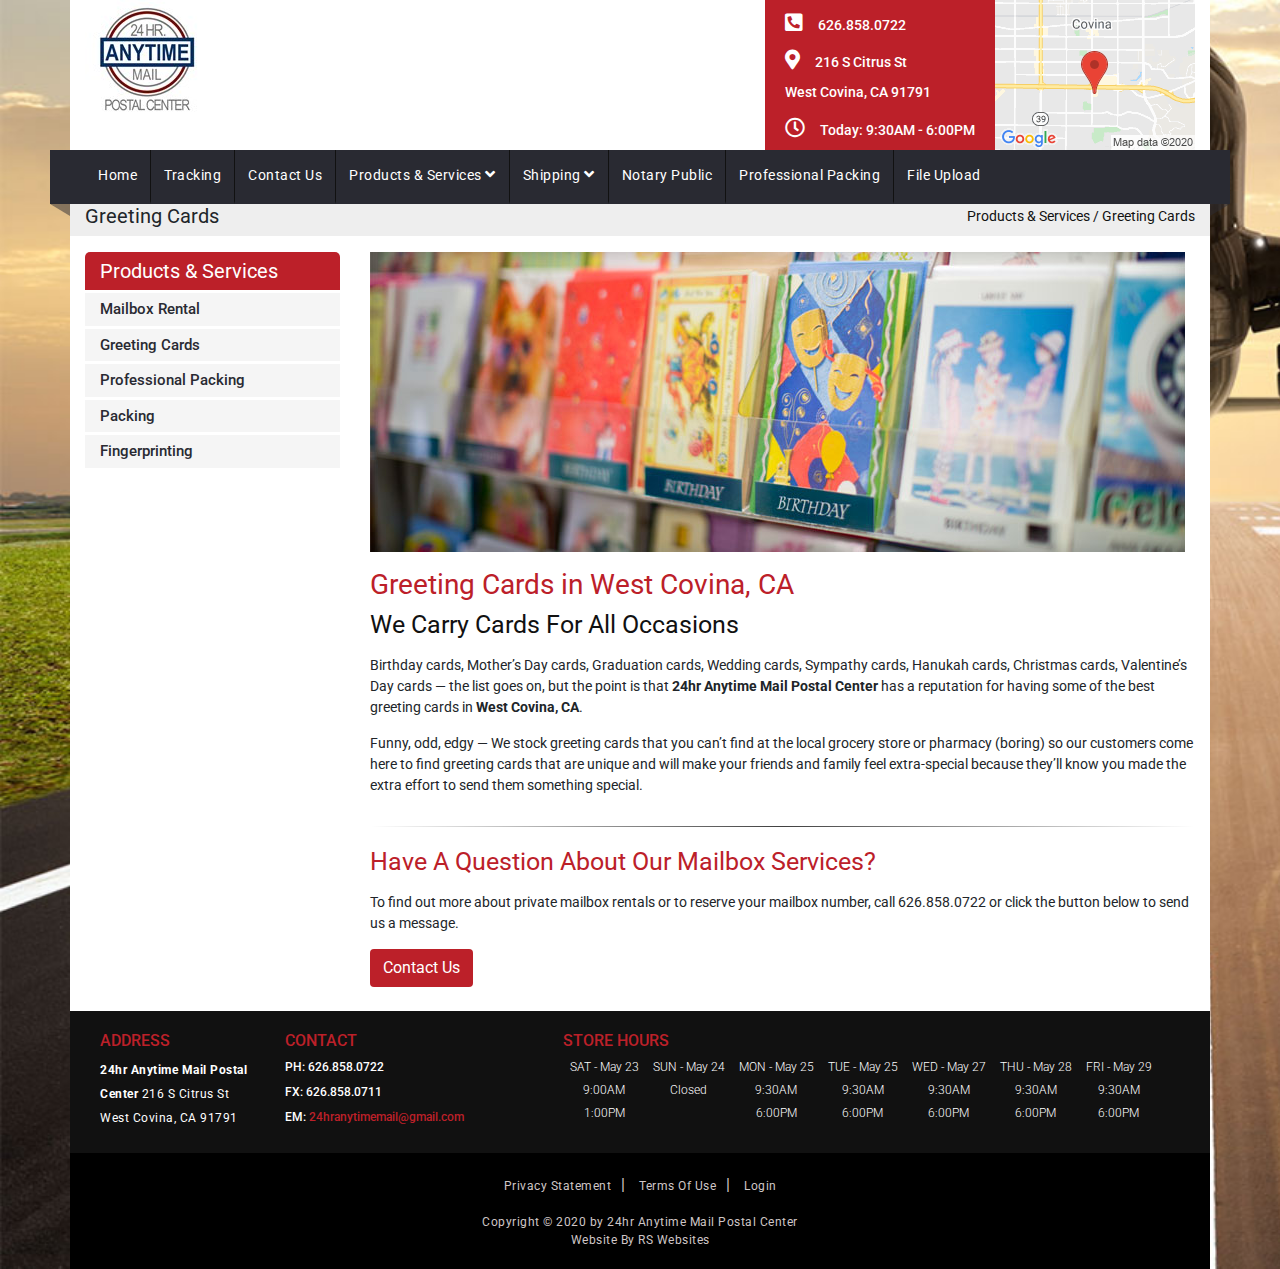
<file: greeting.html>
<!DOCTYPE html>
<html lang="en">
    <head>
        <meta charset="UTF-8">
        <meta name="viewport" content="width=device-width, initial-scale=1.0">
        <title>
            Greeting Cards | West Covina, CA | 24hr Anytime Mail Postal Center
        </title>

        <!-- Google Font -->
        <link
            href="https://fonts.googleapis.com/css2?family=Roboto:wght@300;400;500;700&display=swap"
            rel="stylesheet">

        <link
            href="https://fonts.googleapis.com/css2?family=Oswald:wght@500;600&display=swap"
            rel="stylesheet">
        <!-- Fontawesome -->
        <link
            rel="stylesheet"
            href="https://cdnjs.cloudflare.com/ajax/libs/font-awesome/5.13.0/css/all.min.css"/>

        <link rel="stylesheet" href="css/bootstrap.min.css">
        <link rel="stylesheet" href="css/owl.carousel.css">
        <link rel="stylesheet" href="css/owl.theme.css">
        <link rel="stylesheet" href="css/style.css">
    </head>
    <body>

        <nav class="navbar navbar-expand-lg scroll_nav fixed-top d-none">
            <div class="container">
                <button
                    class="navbar-toggler"
                    type="button"
                    data-toggle="collapse"
                    data-target="#navbarSupportedContent"
                    aria-controls="navbarSupportedContent"
                    aria-expanded="false"
                    aria-label="Toggle navigation">
                    <span class="navbar-toggler-icon"></span>
                </button>
                <div class="collapse navbar-collapse" id="navbarSupportedContent">
                    <ul class="navbar-nav mr-auto">
                        <li class="nav-item active">
                            <a class="nav-link" href="index.html">Home</a>
                        </li>
                        <li class="nav-item">
                            <a class="nav-link" href="tracking.html">Tracking</a>
                        </li>
                        <li class="nav-item">
                            <a class="nav-link" href="contact.html">Contact Us</a>
                        </li>
                        <li class="nav-item hover_product">
                            <a class="nav-link" href="#">Products & Services
                                <span>
                                    <i class="fas fa-angle-down"></i></span></a>
                            <div class="Products_ul">
                                <ul>
                                    <li>
                                        <a href="mailbox.html">Mailbox Rental</a>
                                    </li>
                                    <li>
                                        <a href="greeting.html">Geeting Cards</a>
                                    </li>
                                    <li>
                                        <a href="professional_packing.html">Professional Packing</a>
                                    </li>
                                    <li>
                                        <a href="packing.html">packing</a>
                                    </li>
                                    <li>
                                        <a href="fingerprint.html">Fingerprints</a>
                                    </li>
                                </ul>
                            </div>
                        </li>
                        <li class="nav-item hover_shipping">
                            <a class="nav-link" href="#">Shipping
                                <span>
                                    <i class="fas fa-angle-down"></i></span></a>
                            <div class="shipping_ul">
                                <ul>
                                    <li>
                                        <a href="usps.html">USPS</a>
                                    </li>
                                    <li>
                                        <a href="usps_shipping.html">USPS Shipping</a>
                                    </li>

                                </ul>
                            </div>
                        </li>
                        <li class="nav-item">
                            <a class="nav-link" href="notary.html">Notary Public</a>
                        </li>
                        <li class="nav-item">
                            <a class="nav-link" href="packing.html">Professional Packing</a>
                        </li>
                        <li class="nav-item">
                            <a class="nav-link" href="upload.html">File Upload</a>
                        </li>
                    </ul>
                </div>
            </div>
        </nav>

        <div class="top_header">
            <div class="container top_header_bg">
                <div class="row">
                    <div class="col-4">
                        <div class="log_img">
                            <img src="img/logo.jpeg" alt="" class="img-fluid">
                        </div>
                    </div>
                    <div class="col-8 text-right">
                        <div class="top_contact_info text-left">
                            <ul>
                                <li>
                                    <i class="fas fa-phone-square-alt"></i>
                                    <span>626.858.0722</span></li>
                                <li>
                                    <i class="fas fa-map-marker-alt"></i>
                                    <span>216 S Citrus St
                                        <br>
                                        West Covina, CA 91791</span></li>
                                <li>
                                    <i class="far fa-clock"></i>
                                    <span>
                                        <a href="#">Today: 9:30AM - 6:00PM</a></span></li>
                            </ul>
                        </div>
                        <div class="top_contact_item">
                            <div class="static_map">
                                <img src="img/staticmap.png" alt="" class="img-fluid">
                            </div>
                        </div>
                    </div>
                </div>
            </div>
        </div>

        <!-- Mobile Navbar -->
        <div class="mobile_nav">
            <nav
                class="navbar navbar-expand-lg navbar-light bg-light mobile_nav_bg d-lg-none">
                <div class="container">
                    <a class="navbar-brand mr-2" href="#">
                        <img src="img/logo.jpeg" alt="">
                    </a>
                    <button
                        class="navbar-toggler mobile_icon mr-2"
                        type="button"
                        data-toggle="collapse"
                        data-target="#navbarSupportedContent"
                        aria-controls="navbarSupportedContent"
                        aria-expanded="false"
                        aria-label="Toggle navigation">Menu
                        <span class="navbar-toggler-icon"></span>
                    </button>

                    <div class="collapse navbar-collapse" id="navbarSupportedContent">
                        <ul class="navbar-nav mr-auto">
                            <li class="nav-item mnav_li active">
                                <a class="nav-link" href="index.html">Home</a>
                            </li>
                            <li class="nav-item mnav_li">
                                <a class="nav-link" href="tracking.html">Tracking</a>
                            </li>
                            <li class="nav-item mnav_li">
                                <a class="nav-link" href="contact.html">Contact Us</a>
                            </li>
                            <li class="nav-item mnav_li dropdown">
                                <a
                                    class="nav-link dropdown-toggle"
                                    href="#"
                                    id="navbarDropdown"
                                    role="button"
                                    data-toggle="dropdown"
                                    aria-haspopup="true"
                                    aria-expanded="false">
                                    Products & Services
                                </a>
                                <div class="dropdown-menu" aria-labelledby="navbarDropdown">
                                    <a class="dropdown-item" href="mailbox.html">Mailbox Rental</a>
                                    <a class="dropdown-item" href="greeting.html">Geeting Cards</a>
                                    <a class="dropdown-item" href="professional_packing.html">Professional Packing</a>
                                    <a class="dropdown-item" href="packing.html">Packing</a>
                                    <a class="dropdown-item" href="fingerprint.html">Fingerprints</a>
                                </div>
                            </li>
                            <li class="nav-item mnav_li dropdown">
                                <a
                                    class="nav-link dropdown-toggle"
                                    href="#"
                                    id="navbarDropdown"
                                    role="button"
                                    data-toggle="dropdown"
                                    aria-haspopup="true"
                                    aria-expanded="false">
                                    Shipping
                                </a>
                                <div class="dropdown-menu" aria-labelledby="navbarDropdown">
                                    <a class="dropdown-item" href="usps.html">USPS</a>
                                    <a class="dropdown-item" href="usps_shipping.html">USPS Shipping</a>
                                </div>
                            </li>
                            <li class="nav-item mnav_li">
                                <a class="nav-link" href="notary.html">Notary Public</a>
                            </li>
                            <li class="nav-item mnav_li">
                                <a class="nav-link" href="professional_packing.html">Professional Packing</a>
                            </li>
                            <li class="nav-item mnav_li">
                                <a class="nav-link" href="upload.html">File Upload</a>
                            </li>
                        </ul>
                    </div>
                </div>
            </nav>
        </div>
        <!-- Mobile Navbar End -->

        <!-- Mobile Header -->
        <div class="top_header_mobile">
            <div class="container top_header_bg">
                <div class="row between">
                    <div class="col-sm-4 col-6">
                        <div class="mobile_contact_address">
                            <h6>24hours Anytime mail postal Center</h6>
                            <p>216 S Citues St West Covina, CA 91791</p>
                            <p>
                                <label for="contact">PH:</label>626.858.0722</p>
                        </div>
                    </div>
                    <div class="col-sm-3 col-6 text-center">
                        <div class="top_mobile_servicetime">
                            <div class="hours_time_mobile">
                                <h6>TODAY'S HOURS</h6>
                            </div>
                            <div class="hours_mobile">
                                <p>9:30
                                    <ins>AM</ins>
                                </p>
                                <p>6:00
                                    <ins>PM</ins>
                                </p>
                            </div>
                        </div>
                    </div>
                    <div class="col-sm-5 col-12">
                        <div class="top_contact_info_mobile">
                            <ul>
                                <li>
                                    <i class="far fa-clock"></i>
                                    <p>Hours</p>
                                </li>
                                <li>
                                    <i class="fas fa-map-marker-alt"></i>
                                    <p>Direction</p>
                                </li>
                                <li>
                                    <i class="fas fa-phone-square-alt"></i>
                                    <p>Call Us</p>
                                </li>
                                <li>
                                    <i class="fas fa-envelope-open"></i>
                                    <p>Email Us</p>
                                </li>
                            </ul>
                        </div>
                    </div>
                </div>
            </div>
        </div>
        <!-- Mobile Header End-->

        <div class="main_nav">
            <div class="container">
                <nav class="navbar navbar-expand-lg first_nav">
                    <div class="collapse navbar-collapse" id="navbarSupportedContent">
                        <ul class="navbar-nav mr-auto">
                            <li class="nav-item active">
                                <a class="nav-link" href="index.html">Home</a>
                            </li>
                            <li class="nav-item">
                                <a class="nav-link" href="tracking.html">Tracking</a>
                            </li>
                            <li class="nav-item">
                                <a class="nav-link" href="contact.html">Contact Us</a>
                            </li>
                            <li class="nav-item hover_product">
                                <a class="nav-link" href="#">Products & Services
                                    <span>
                                        <i class="fas fa-angle-down"></i></span></a>
                                <div class="Products_ul">
                                    <ul>
                                        <li>
                                            <a href="mailbox.html">Mailbox Rental</a>
                                        </li>
                                        <li>
                                            <a href="greeting.html">Geeting Cards</a>
                                        </li>
                                        <li>
                                            <a href="professional_packing.html">Professional Packing</a>
                                        </li>
                                        <li>
                                            <a href="packing.html">packing</a>
                                        </li>
                                        <li>
                                            <a href="fingerprint.html">Fingerprints</a>
                                        </li>
                                    </ul>
                                </div>
                            </li>
                            <li class="nav-item hover_shipping">
                                <a class="nav-link" href="#">Shipping
                                    <span>
                                        <i class="fas fa-angle-down"></i></span></a>
                                <div class="shipping_ul">
                                    <ul>
                                        <li>
                                            <a href="usps.html">USPS</a>
                                        </li>
                                        <li>
                                            <a href="usps_shipping.html">USPS Shipping</a>
                                        </li>

                                    </ul>
                                </div>
                            </li>
                            <li class="nav-item">
                                <a class="nav-link" href="notary.html">Notary Public</a>
                            </li>
                            <li class="nav-item">
                                <a class="nav-link" href="professional_packing.html">Professional Packing</a>
                            </li>
                            <li class="nav-item">
                                <a class="nav-link" href="upload.html">File Upload</a>
                            </li>
                        </ul>
                    </div>
                </nav>
            </div>
        </div>
        <div class="container tracking_bg">
            <div class="row">
                <div class="col-6">
                    <div class="mailbox_top_heading">
                        <h4>Greeting Cards</h4>
                    </div>
                </div>
                <div class="col-6 text-right">
                    <div class="mailbox_top_tag">
                        <a href="#">Products & Services / Greeting Cards</a>
                    </div>
                </div>
            </div>
        </div>

        <section class="contact_main_section">
            <div class="container mailbox_bg">
                <div class="row">
                    <div class="col-lg-3 col-12">
                        <div class="mailbox_banner_left mt-3">
                            <div class="mailbox_left_heading">
                                <h3>Products & Services</h3>
                            </div>
                            <ul>
                                <li>
                                    <a href="mailbox.html">Mailbox Rental</a>
                                </li>
                                <li>
                                    <a href="greeting.html">Greeting Cards</a>
                                </li>
                                <li>
                                    <a href="professional_packing.html">Professional Packing</a>
                                </li>
                                <li>
                                    <a href="packing.html">Packing</a>
                                </li>
                                <li>
                                    <a href="fingerprint.html">Fingerprinting</a>
                                </li>
                            </ul>
                        </div>
                    </div>
                    <div class="col-lg-9 col-12">
                        <div class="mailbox_top_banner mt-3 mb-3">
                            <img src="img/greeting_cards_02.jpg" alt="" class="img-fluid">
                        </div>
                    </div>
                </div>
                <div class="row">
                    <div class="col-lg-9 offset-lg-3 col-12 mb-4">
                        <div class="mailbox_content_heading_01">
                            <h3>Greeting Cards in West Covina, CA</h3>
                        </div>

                        <div class="mail_content_01">
                            <div class="mail_content_p_01">
                                <h4>We Carry Cards For All Occasions</h4>
                            </div>
                            <p>
                                Birthday cards, Mother’s Day cards, Graduation cards, Wedding cards, Sympathy
                                cards, Hanukah cards, Christmas cards, Valentine’s Day cards — the list goes on,
                                but the point is that
                                <strong>24hr Anytime Mail Postal Center</strong>
                                has a reputation for having some of the best greeting cards in
                                <strong>West Covina, CA</strong>.
                            </p>
                            <p>
                                Funny, odd, edgy — We stock greeting cards that you can’t find at the local
                                grocery store or pharmacy (boring) so our customers come here to find greeting
                                cards that are unique and will make your friends and family feel extra-special
                                because they’ll know you made the extra effort to send them something special.
                            </p>
                            <div class="mailbox_content_hr">
                                <hr>
                            </div>
                        </div>

                        <div class="mail_content_01 mt-3">
                            <div class="mail_content_p_red">
                                <h4>Have A Question About Our Mailbox Services?</h4>
                            </div>
                            <p>
                                To find out more about private mailbox rentals or to reserve your mailbox
                                number, call 626.858.0722 or click the button below to send us a message.
                            </p>
                        </div>
                        <div class="mailbox_contact_us_btn">
                            <a href="#" class="btn mail_contact_btn">Contact Us</a>
                        </div>
                    </div>
                </div>
            </div>
        </section>

        <section class="address">
            <div class="container bg_address">
                <div class="row">
                    <div class="col-lg-2 col-md-6 col-12">
                        <div class="our_address">
                            <div class="address_heading">
                                <h6>Address</h6>
                            </div>
                            <p>
                                <strong>24hr Anytime Mail Postal Center</strong>
                                216 S Citrus St West Covina, CA 91791</p>
                        </div>
                    </div>
                    <div class="col-lg-3 col-md-6 col-12">
                        <div class="contact_us">
                            <div class="contact_heading">
                                <h6>Contact</h6>
                            </div>
                            <ul>
                                <li>
                                    <label for="ph">PH:</label>
                                    <p>
                                        626.858.0722</p>
                                </li>
                                <li>
                                    <label for="fx">FX:</label>
                                    <p>626.858.0711</p>
                                </li>
                                <li>
                                    <label for="em">EM:</label>
                                    <p>
                                        <a href="">24hranytimemail@gmail.com</a>
                                    </p>
                                </li>
                            </ul>
                        </div>
                    </div>
                    <div class="col-lg-7 col-12">
                        <div class="our_stortime">
                            <div class="stor_heading">
                                <h6>STORE HOURS</h6>
                            </div>
                            <ul>
                                <li>
                                    <span class="date">
                                        SAT
                                    </span>
                                    <span>
                                        -
                                    </span>
                                    <span>
                                        May 23
                                    </span>
                                    <div class="Hour">9:00<ins>AM</ins>
                                    </div>
                                    <div class="Hour">1:00<ins>PM</ins>
                                    </div>
                                </li>
                                <li>
                                    <span class="date">
                                        Sun
                                    </span>
                                    <span>
                                        -
                                    </span>
                                    <span>
                                        May 24
                                    </span>
                                    <div class="Hour">Closed
                                    </div>
                                </li>

                            </li>

                            <li>
                                <span class="date">
                                    Mon
                                </span>
                                <span>
                                    -
                                </span>
                                <span>
                                    May 25
                                </span>
                                <div class="Hour">9:30<ins>AM</ins>
                                </div>
                                <div class="Hour">6:00<ins>PM</ins>
                                </div>
                            </li>

                            <li>
                                <span class="date">
                                    Tue
                                </span>
                                <span>
                                    -
                                </span>
                                <span>
                                    May 25
                                </span>
                                <div class="Hour">9:30<ins>AM</ins>
                                </div>
                                <div class="Hour">6:00<ins>PM</ins>
                                </div>
                            </li>
                            <li>
                                <span class="date">
                                    WED
                                </span>
                                <span>
                                    -
                                </span>
                                <span>
                                    May 27
                                </span>
                                <div class="Hour">9:30<ins>AM</ins>
                                </div>
                                <div class="Hour">6:00<ins>PM</ins>
                                </div>
                            </li>
                            <li>
                                <span class="date">
                                    THU
                                </span>
                                <span>
                                    -
                                </span>
                                <span>
                                    May 28
                                </span>
                                <div class="Hour">9:30<ins>AM</ins>
                                </div>
                                <div class="Hour">6:00<ins>PM</ins>
                                </div>
                            </li>
                            <li>
                                <span class="date">
                                    FRI
                                </span>
                                <span>
                                    -
                                </span>
                                <span>
                                    May 29
                                </span>
                                <div class="Hour">9:30<ins>AM</ins>
                                </div>
                                <div class="Hour">6:00<ins>PM</ins>
                                </div>
                            </li>
                        </ul>
                    </div>
                </div>
            </div>
        </div>
    </section>
    <footer>
        <div class="container bg_footer">
            <div class="row">
                <div class="col-lg-12 col-md-12 col-12 text-center">
                    <div class="footer_menu">
                        <ul>
                            <li>
                                <a href="">Privacy Statement</a>
                            </li>|
                            <li>
                                <a href="">Terms Of Use</a>
                            </li>|
                            <li>
                                <a href="">Login</a>
                            </li>
                        </ul>
                    </div>
                </div>
                <div class="col-12 mt-3">
                    <div class="footer_text">
                        <p>Copyright &copy; 2020 by 24hr Anytime Mail Postal Center</p>
                    </div>
                    <div class="footer_text">
                        <p>Website By RS Websites</p>
                    </div>
                </div>
            </div>
        </div>
    </footer>

    <!-- JS -->
    <script src="js/jquery.js"></script>
    <script src="js/bootstrap/bootstrap.min.js"></script>
    <script src="js/owl.carousel.min.js"></script>
    <script src="js/custom.js"></script>
</body>
</html>
</file>
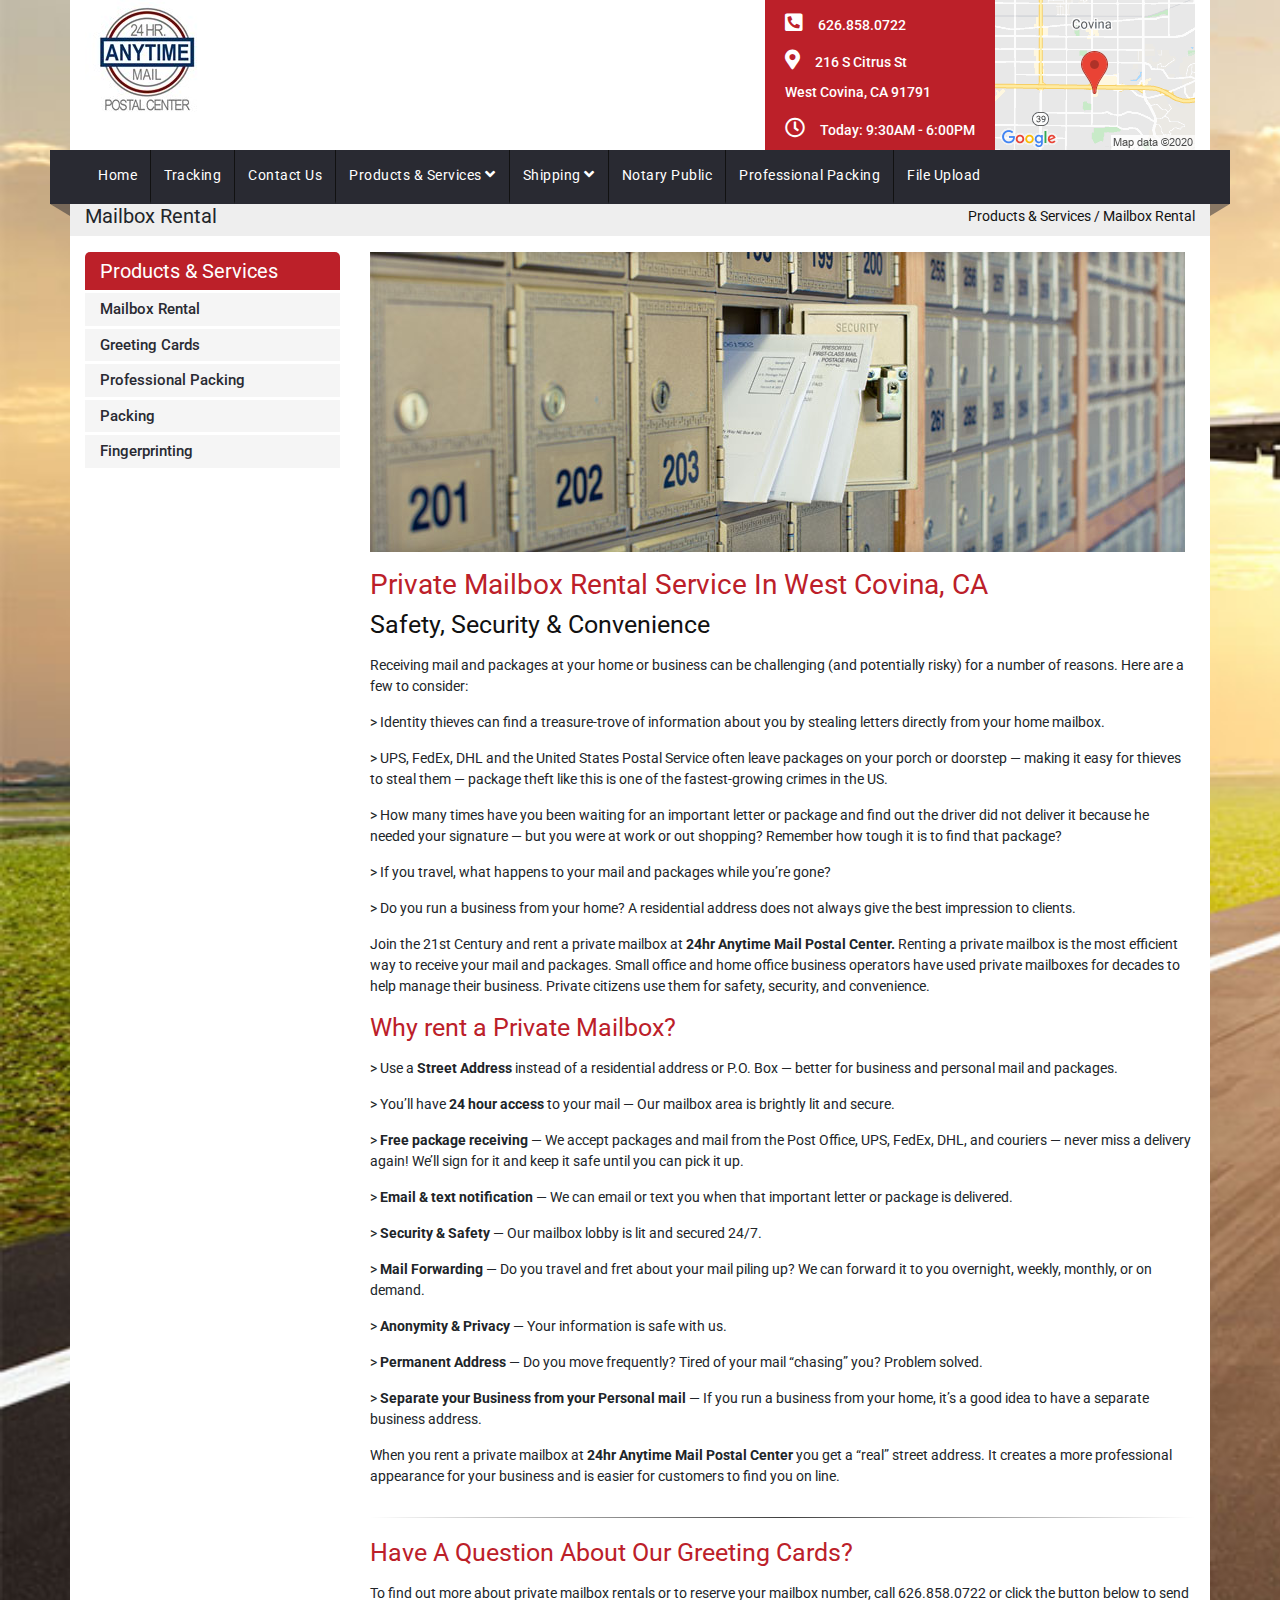
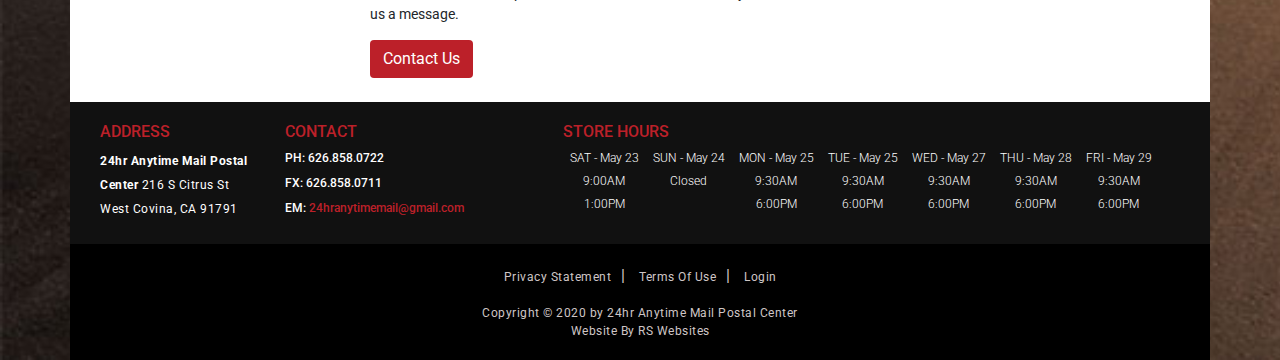
<file: mailbox.html>
<!DOCTYPE html>
<html lang="en">
    <head>
        <meta charset="UTF-8">
        <meta name="viewport" content="width=device-width, initial-scale=1.0">
        <title>
            Mailbox Rental | West Covina, CA | 24hr Anytime Mail Postal Center
        </title>

        <!-- Google Font -->
        <link
            href="https://fonts.googleapis.com/css2?family=Roboto:wght@300;400;500;700&display=swap"
            rel="stylesheet">

        <link
            href="https://fonts.googleapis.com/css2?family=Oswald:wght@500;600&display=swap"
            rel="stylesheet">
        <!-- Fontawesome -->
        <link
            rel="stylesheet"
            href="https://cdnjs.cloudflare.com/ajax/libs/font-awesome/5.13.0/css/all.min.css"/>

        <link rel="stylesheet" href="css/bootstrap.min.css">
        <link rel="stylesheet" href="css/owl.carousel.css">
        <link rel="stylesheet" href="css/owl.theme.css">
        <link rel="stylesheet" href="css/style.css">
    </head>
    <body>

        <nav class="navbar navbar-expand-lg scroll_nav fixed-top d-none">
            <div class="container">
                <button
                    class="navbar-toggler"
                    type="button"
                    data-toggle="collapse"
                    data-target="#navbarSupportedContent"
                    aria-controls="navbarSupportedContent"
                    aria-expanded="false"
                    aria-label="Toggle navigation">
                    <span class="navbar-toggler-icon"></span>
                </button>
                <div class="collapse navbar-collapse" id="navbarSupportedContent">
                    <ul class="navbar-nav mr-auto">
                        <li class="nav-item active">
                            <a class="nav-link" href="index.html">Home</a>
                        </li>
                        <li class="nav-item">
                            <a class="nav-link" href="tracking.html">Tracking</a>
                        </li>
                        <li class="nav-item">
                            <a class="nav-link" href="contact.html">Contact Us</a>
                        </li>
                        <li class="nav-item hover_product">
                            <a class="nav-link" href="#">Products & Services
                                <span>
                                    <i class="fas fa-angle-down"></i></span></a>
                            <div class="Products_ul">
                                <ul>
                                    <li>
                                        <a href="mailbox.html">Mailbox Rental</a>
                                    </li>
                                    <li>
                                        <a href="greeting.html">Geeting Cards</a>
                                    </li>
                                    <li>
                                        <a href="professional_packing.html">Professional Packing</a>
                                    </li>
                                    <li>
                                        <a href="packing.html">packing</a>
                                    </li>
                                    <li>
                                        <a href="fingerprint.html">Fingerprints</a>
                                    </li>
                                </ul>
                            </div>
                        </li>
                        <li class="nav-item hover_shipping">
                            <a class="nav-link" href="#">Shipping
                                <span>
                                    <i class="fas fa-angle-down"></i></span></a>
                            <div class="shipping_ul">
                                <ul>
                                    <li>
                                        <a href="usps.html">USPS</a>
                                    </li>
                                    <li>
                                        <a href="usps_shipping.html">USPS Shipping</a>
                                    </li>

                                </ul>
                            </div>
                        </li>
                        <li class="nav-item">
                            <a class="nav-link" href="notary.html">Notary Public</a>
                        </li>
                        <li class="nav-item">
                            <a class="nav-link" href="packing.html">Professional Packing</a>
                        </li>
                        <li class="nav-item">
                            <a class="nav-link" href="upload.html">File Upload</a>
                        </li>
                    </ul>
                </div>
            </div>
        </nav>

        <div class="top_header">
            <div class="container top_header_bg">
                <div class="row">
                    <div class="col-4">
                        <div class="log_img">
                            <img src="img/logo.jpeg" alt="" class="img-fluid">
                        </div>
                    </div>
                    <div class="col-8 text-right">
                        <div class="top_contact_info text-left">
                            <ul>
                                <li>
                                    <i class="fas fa-phone-square-alt"></i>
                                    <span>626.858.0722</span></li>
                                <li>
                                    <i class="fas fa-map-marker-alt"></i>
                                    <span>216 S Citrus St
                                        <br>
                                        West Covina, CA 91791</span></li>
                                <li>
                                    <i class="far fa-clock"></i>
                                    <span>
                                        <a href="#">Today: 9:30AM - 6:00PM</a></span></li>
                            </ul>
                        </div>
                        <div class="top_contact_item">
                            <div class="static_map">
                                <img src="img/staticmap.png" alt="" class="img-fluid">
                            </div>
                        </div>
                    </div>
                </div>
            </div>
        </div>

        <!-- Mobile Navbar -->
        <div class="mobile_nav">
            <nav
                class="navbar navbar-expand-lg navbar-light bg-light mobile_nav_bg d-lg-none">
                <div class="container">
                    <a class="navbar-brand mr-2" href="#">
                        <img src="img/logo.jpeg" alt="">
                    </a>
                    <button
                        class="navbar-toggler mobile_icon mr-2"
                        type="button"
                        data-toggle="collapse"
                        data-target="#navbarSupportedContent"
                        aria-controls="navbarSupportedContent"
                        aria-expanded="false"
                        aria-label="Toggle navigation">Menu
                        <span class="navbar-toggler-icon"></span>
                    </button>

                    <div class="collapse navbar-collapse" id="navbarSupportedContent">
                        <ul class="navbar-nav mr-auto">
                            <li class="nav-item mnav_li active">
                                <a class="nav-link" href="index.html">Home</a>
                            </li>
                            <li class="nav-item mnav_li">
                                <a class="nav-link" href="tracking.html">Tracking</a>
                            </li>
                            <li class="nav-item mnav_li">
                                <a class="nav-link" href="contact.html">Contact Us</a>
                            </li>
                            <li class="nav-item mnav_li dropdown">
                                <a
                                    class="nav-link dropdown-toggle"
                                    href="#"
                                    id="navbarDropdown"
                                    role="button"
                                    data-toggle="dropdown"
                                    aria-haspopup="true"
                                    aria-expanded="false">
                                    Products & Services
                                </a>
                                <div class="dropdown-menu" aria-labelledby="navbarDropdown">
                                    <a class="dropdown-item" href="mailbox.html">Mailbox Rental</a>
                                    <a class="dropdown-item" href="greeting.html">Geeting Cards</a>
                                    <a class="dropdown-item" href="professional_packing.html">Professional Packing</a>
                                    <a class="dropdown-item" href="packing.html">Packing</a>
                                    <a class="dropdown-item" href="fingerprint.html">Fingerprints</a>
                                </div>
                            </li>
                            <li class="nav-item mnav_li dropdown">
                                <a
                                    class="nav-link dropdown-toggle"
                                    href="#"
                                    id="navbarDropdown"
                                    role="button"
                                    data-toggle="dropdown"
                                    aria-haspopup="true"
                                    aria-expanded="false">
                                    Shipping
                                </a>
                                <div class="dropdown-menu" aria-labelledby="navbarDropdown">
                                    <a class="dropdown-item" href="usps.html">USPS</a>
                                    <a class="dropdown-item" href="usps_shipping.html">USPS Shipping</a>
                                </div>
                            </li>
                            <li class="nav-item mnav_li">
                                <a class="nav-link" href="notary.html">Notary Public</a>
                            </li>
                            <li class="nav-item mnav_li">
                                <a class="nav-link" href="professional_packing.html">Professional Packing</a>
                            </li>
                            <li class="nav-item mnav_li">
                                <a class="nav-link" href="upload.html">File Upload</a>
                            </li>
                        </ul>
                    </div>
                </div>
            </nav>
        </div>
        <!-- Mobile Navbar End -->

        <!-- Mobile Header -->
        <div class="top_header_mobile">
            <div class="container top_header_bg">
                <div class="row between">
                    <div class="col-sm-4 col-6">
                        <div class="mobile_contact_address">
                            <h6>24hours Anytime mail postal Center</h6>
                            <p>216 S Citues St West Covina, CA 91791</p>
                            <p>
                                <label for="contact">PH:</label>626.858.0722</p>
                        </div>
                    </div>
                    <div class="col-sm-3 col-6 text-center">
                        <div class="top_mobile_servicetime">
                            <div class="hours_time_mobile">
                                <h6>TODAY'S HOURS</h6>
                            </div>
                            <div class="hours_mobile">
                                <p>9:30
                                    <ins>AM</ins>
                                </p>
                                <p>6:00
                                    <ins>PM</ins>
                                </p>
                            </div>
                        </div>
                    </div>
                    <div class="col-sm-5 col-12">
                        <div class="top_contact_info_mobile">
                            <ul>
                                <li>
                                    <i class="far fa-clock"></i>
                                    <p>Hours</p>
                                </li>
                                <li>
                                    <i class="fas fa-map-marker-alt"></i>
                                    <p>Direction</p>
                                </li>
                                <li>
                                    <i class="fas fa-phone-square-alt"></i>
                                    <p>Call Us</p>
                                </li>
                                <li>
                                    <i class="fas fa-envelope-open"></i>
                                    <p>Email Us</p>
                                </li>
                            </ul>
                        </div>
                    </div>
                </div>
            </div>
        </div>
        <!-- Mobile Header End-->

        <div class="main_nav">
            <div class="container">
                <nav class="navbar navbar-expand-lg first_nav">
                    <div class="collapse navbar-collapse" id="navbarSupportedContent">
                        <ul class="navbar-nav mr-auto">
                            <li class="nav-item active">
                                <a class="nav-link" href="index.html">Home</a>
                            </li>
                            <li class="nav-item">
                                <a class="nav-link" href="tracking.html">Tracking</a>
                            </li>
                            <li class="nav-item">
                                <a class="nav-link" href="contact.html">Contact Us</a>
                            </li>
                            <li class="nav-item hover_product">
                                <a class="nav-link" href="#">Products & Services
                                    <span>
                                        <i class="fas fa-angle-down"></i></span></a>
                                <div class="Products_ul">
                                    <ul>
                                        <li>
                                            <a href="mailbox.html">Mailbox Rental</a>
                                        </li>
                                        <li>
                                            <a href="greeting.html">Geeting Cards</a>
                                        </li>
                                        <li>
                                            <a href="professional_packing.html">Professional Packing</a>
                                        </li>
                                        <li>
                                            <a href="packing.html">packing</a>
                                        </li>
                                        <li>
                                            <a href="fingerprint.html">Fingerprints</a>
                                        </li>
                                    </ul>
                                </div>
                            </li>
                            <li class="nav-item hover_shipping">
                                <a class="nav-link" href="#">Shipping
                                    <span>
                                        <i class="fas fa-angle-down"></i></span></a>
                                <div class="shipping_ul">
                                    <ul>
                                        <li>
                                            <a href="usps.html">USPS</a>
                                        </li>
                                        <li>
                                            <a href="usps_shipping.html">USPS Shipping</a>
                                        </li>

                                    </ul>
                                </div>
                            </li>
                            <li class="nav-item">
                                <a class="nav-link" href="notary.html">Notary Public</a>
                            </li>
                            <li class="nav-item">
                                <a class="nav-link" href="professional_packing.html">Professional Packing</a>
                            </li>
                            <li class="nav-item">
                                <a class="nav-link" href="upload.html">File Upload</a>
                            </li>
                        </ul>
                    </div>
                </nav>
            </div>
        </div>
        <div class="container tracking_bg">
            <div class="row">
                <div class="col-6">
                    <div class="mailbox_top_heading">
                        <h4>Mailbox Rental</h4>
                    </div>
                </div>
                <div class="col-6 text-right">
                    <div class="mailbox_top_tag">
                        <a href="#">Products & Services / Mailbox Rental</a>
                    </div>
                </div>
            </div>
        </div>

        <section class="contact_main_section">
            <div class="container mailbox_bg">
                <div class="row">
                    <div class="col-lg-3 col-12">
                        <div class="mailbox_banner_left mt-3">
                            <div class="mailbox_left_heading">
                                <h3>Products & Services</h3>
                            </div>
                            <ul>
                                <li>
                                    <a href="mailbox.html">Mailbox Rental</a>
                                </li>
                                <li>
                                    <a href="greeting.html">Greeting Cards</a>
                                </li>
                                <li>
                                    <a href="professional_packing.html">Professional Packing</a>
                                </li>
                                <li>
                                    <a href="packing.html">Packing</a>
                                </li>
                                <li>
                                    <a href="fingerprint.html">Fingerprinting</a>
                                </li>
                            </ul>
                        </div>
                    </div>
                    <div class="col-lg-9 col-12">
                        <div class="mailbox_top_banner mt-3 mb-3">
                            <img src="img/mailboxes_08.jpg" alt="" class="img-fluid">
                        </div>
                    </div>
                </div>
                <div class="row">
                    <div class="col-lg-9 offset-lg-3 col-12 mb-4">
                        <div class="mailbox_content_heading_01">
                            <h3>Private Mailbox Rental Service In West Covina, CA</h3>
                        </div>

                        <div class="mail_content_01">
                            <div class="mail_content_p_01">
                                <h4>Safety, Security & Convenience</h4>
                            </div>
                            <p>
                                Receiving mail and packages at your home or business can be challenging (and
                                potentially risky) for a number of reasons. Here are a few to consider:
                            </p>
                            <p>
                                > Identity thieves can find a treasure-trove of information about you by
                                stealing letters directly from your home mailbox.
                            </p>
                            <p>
                                > UPS, FedEx, DHL and the United States Postal Service often leave packages on
                                your porch or doorstep — making it easy for thieves to steal them — package
                                theft like this is one of the fastest-growing crimes in the US.
                            </p>
                            <p>
                                > How many times have you been waiting for an important letter or package and
                                find out the driver did not deliver it because he needed your signature — but
                                you were at work or out shopping? Remember how tough it is to find that package?
                            </p>
                            <p>
                                > If you travel, what happens to your mail and packages while you’re gone?
                            </p>
                            <p>
                                > Do you run a business from your home? A residential address does not always
                                give the best impression to clients.
                            </p>
                            <p>
                                Join the 21st Century and rent a private mailbox at
                                <strong>24hr Anytime Mail Postal Center.</strong>
                                Renting a private mailbox is the most efficient way to receive your mail and
                                packages. Small office and home office business operators have used private
                                mailboxes for decades to help manage their business. Private citizens use them
                                for safety, security, and convenience.
                            </p>
                        </div>
                        <div class="mail_content_01 mt-3">
                            <div class="mail_content_p_red">
                                <h4>Why rent a Private Mailbox?</h4>
                            </div>
                            <p>
                                > Use a
                                <strong>Street Address</strong>
                                instead of a residential address or P.O. Box — better for business and personal
                                mail and packages.
                            </p>
                            <p>
                                > You’ll have
                                <strong>24 hour access</strong>
                                to your mail — Our mailbox area is brightly lit and secure.
                            </p>
                            <p>
                                >
                                <strong>Free package receiving</strong>
                                — We accept packages and mail from the Post Office, UPS, FedEx, DHL, and
                                couriers — never miss a delivery again! We’ll sign for it and keep it safe until
                                you can pick it up.
                            </p>
                            <p>
                                >
                                <strong>Email & text notification</strong>
                                — We can email or text you when that important letter or package is delivered.
                            </p>
                            <p>
                                >
                                <strong>Security & Safety</strong>
                                — Our mailbox lobby is lit and secured 24/7.
                            </p>
                            <p>
                                >
                                <strong>Mail Forwarding
                                </strong>
                                — Do you travel and fret about your mail piling up? We can forward it to you
                                overnight, weekly, monthly, or on demand.
                            </p>
                            <p>
                                >
                                <strong>Anonymity & Privacy</strong>
                                — Your information is safe with us.
                            </p>
                            <p>
                                >
                                <strong>Permanent Address</strong>
                                — Do you move frequently? Tired of your mail “chasing” you? Problem solved.
                            </p>
                            <p>
                                >
                                <strong>Separate your Business from your Personal mail</strong>
                                — If you run a business from your home, it’s a good idea to have a separate
                                business address.
                            </p>
                            <p>
                                When you rent a private mailbox at
                                <strong>24hr Anytime Mail Postal Center</strong>
                                you get a “real” street address. It creates a more professional appearance for
                                your business and is easier for customers to find you on line.
                            </p>
                            <div class="mailbox_content_hr">
                                <hr>
                            </div>
                        </div>
                        <div class="mail_content_01 mt-3">
                            <div class="mail_content_p_red">
                                <h4>Have A Question About Our Greeting Cards?</h4>
                            </div>
                            <p>
                                To find out more about private mailbox rentals or to reserve your mailbox
                                number, call 626.858.0722 or click the button below to send us a message.
                            </p>
                        </div>
                        <div class="mailbox_contact_us_btn">
                            <a href="#" class="btn mail_contact_btn">Contact Us</a>
                        </div>
                    </div>
                </div>
            </div>
        </section>

        <section class="address">
            <div class="container bg_address">
                <div class="row">
                    <div class="col-lg-2 col-md-6 col-12">
                        <div class="our_address">
                            <div class="address_heading">
                                <h6>Address</h6>
                            </div>
                            <p>
                                <strong>24hr Anytime Mail Postal Center</strong>
                                216 S Citrus St West Covina, CA 91791</p>
                        </div>
                    </div>
                    <div class="col-lg-3 col-md-6 col-12">
                        <div class="contact_us">
                            <div class="contact_heading">
                                <h6>Contact</h6>
                            </div>
                            <ul>
                                <li>
                                    <label for="ph">PH:</label>
                                    <p>
                                        626.858.0722</p>
                                </li>
                                <li>
                                    <label for="fx">FX:</label>
                                    <p>626.858.0711</p>
                                </li>
                                <li>
                                    <label for="em">EM:</label>
                                    <p>
                                        <a href="">24hranytimemail@gmail.com</a>
                                    </p>
                                </li>
                            </ul>
                        </div>
                    </div>
                    <div class="col-lg-7 col-12">
                        <div class="our_stortime">
                            <div class="stor_heading">
                                <h6>STORE HOURS</h6>
                            </div>
                            <ul>
                                <li>
                                    <span class="date">
                                        SAT
                                    </span>
                                    <span>
                                        -
                                    </span>
                                    <span>
                                        May 23
                                    </span>
                                    <div class="Hour">9:00<ins>AM</ins>
                                    </div>
                                    <div class="Hour">1:00<ins>PM</ins>
                                    </div>
                                </li>
                                <li>
                                    <span class="date">
                                        Sun
                                    </span>
                                    <span>
                                        -
                                    </span>
                                    <span>
                                        May 24
                                    </span>
                                    <div class="Hour">Closed
                                    </div>
                                </li>

                            </li>

                            <li>
                                <span class="date">
                                    Mon
                                </span>
                                <span>
                                    -
                                </span>
                                <span>
                                    May 25
                                </span>
                                <div class="Hour">9:30<ins>AM</ins>
                                </div>
                                <div class="Hour">6:00<ins>PM</ins>
                                </div>
                            </li>

                            <li>
                                <span class="date">
                                    Tue
                                </span>
                                <span>
                                    -
                                </span>
                                <span>
                                    May 25
                                </span>
                                <div class="Hour">9:30<ins>AM</ins>
                                </div>
                                <div class="Hour">6:00<ins>PM</ins>
                                </div>
                            </li>
                            <li>
                                <span class="date">
                                    WED
                                </span>
                                <span>
                                    -
                                </span>
                                <span>
                                    May 27
                                </span>
                                <div class="Hour">9:30<ins>AM</ins>
                                </div>
                                <div class="Hour">6:00<ins>PM</ins>
                                </div>
                            </li>
                            <li>
                                <span class="date">
                                    THU
                                </span>
                                <span>
                                    -
                                </span>
                                <span>
                                    May 28
                                </span>
                                <div class="Hour">9:30<ins>AM</ins>
                                </div>
                                <div class="Hour">6:00<ins>PM</ins>
                                </div>
                            </li>
                            <li>
                                <span class="date">
                                    FRI
                                </span>
                                <span>
                                    -
                                </span>
                                <span>
                                    May 29
                                </span>
                                <div class="Hour">9:30<ins>AM</ins>
                                </div>
                                <div class="Hour">6:00<ins>PM</ins>
                                </div>
                            </li>
                        </ul>
                    </div>
                </div>
            </div>
        </div>
    </section>
    <footer>
        <div class="container bg_footer">
            <div class="row">
                <div class="col-lg-12 col-md-12 col-12 text-center">
                    <div class="footer_menu">
                        <ul>
                            <li>
                                <a href="">Privacy Statement</a>
                            </li>|
                            <li>
                                <a href="">Terms Of Use</a>
                            </li>|
                            <li>
                                <a href="">Login</a>
                            </li>
                        </ul>
                    </div>
                </div>
                <div class="col-12 mt-3">
                    <div class="footer_text">
                        <p>Copyright &copy; 2020 by 24hr Anytime Mail Postal Center</p>
                    </div>
                    <div class="footer_text">
                        <p>Website By RS Websites</p>
                    </div>
                </div>
            </div>
        </div>
    </footer>

    <!-- JS -->
    <script src="js/jquery.js"></script>
    <script src="js/bootstrap/bootstrap.min.js"></script>
    <script src="js/owl.carousel.min.js"></script>
    <script src="js/custom.js"></script>
</body>
</html>
</file>
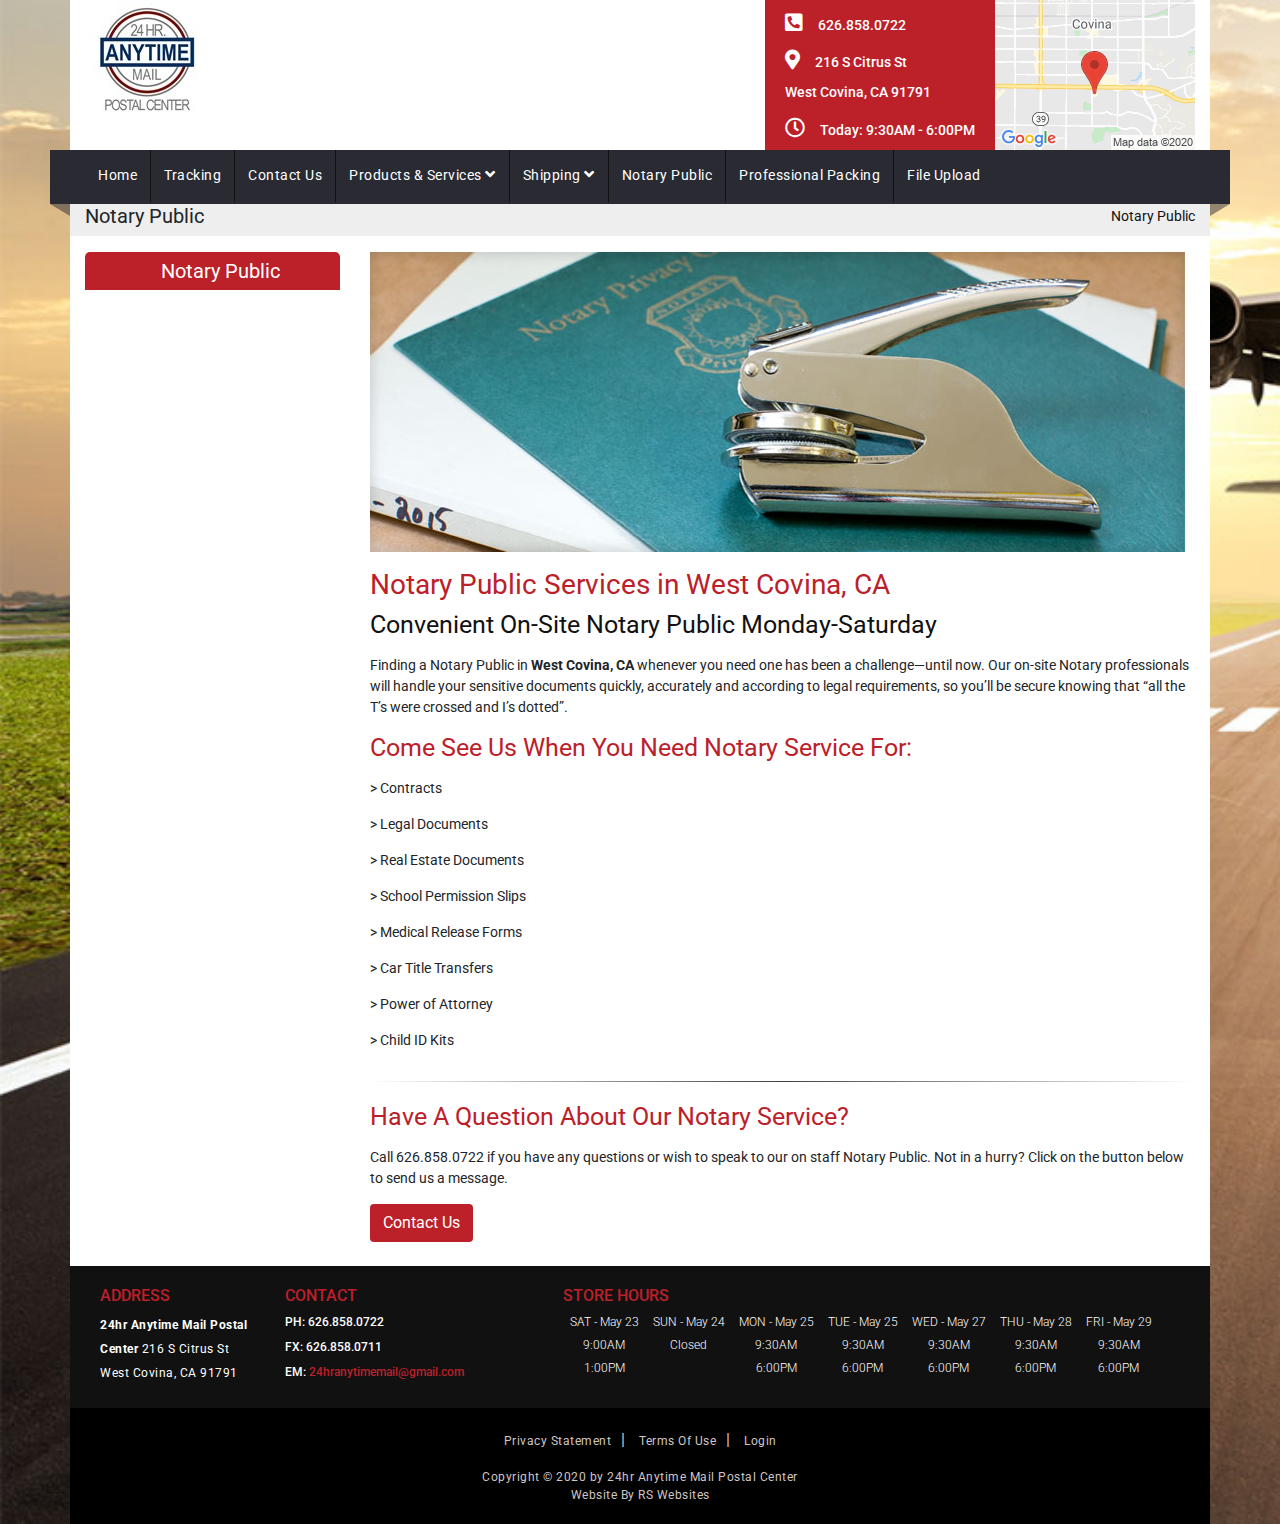
<file: notary.html>
<!DOCTYPE html>
<html lang="en">
    <head>
        <meta charset="UTF-8">
        <meta name="viewport" content="width=device-width, initial-scale=1.0">
        <title>Packing, Shipping, Mailing | West Covina, CA | 24hr Anytime Mail Postal Center</title>

        <!-- Google Font -->
        <link
            href="https://fonts.googleapis.com/css2?family=Roboto:wght@300;400;500;700&display=swap"
            rel="stylesheet">

        <link
            href="https://fonts.googleapis.com/css2?family=Oswald:wght@500;600&display=swap"
            rel="stylesheet">
        <!-- Fontawesome -->
        <link
            rel="stylesheet"
            href="https://cdnjs.cloudflare.com/ajax/libs/font-awesome/5.13.0/css/all.min.css"/>

        <link rel="stylesheet" href="css/bootstrap.min.css">
        <link rel="stylesheet" href="css/owl.carousel.css">
        <link rel="stylesheet" href="css/owl.theme.css">
        <link rel="stylesheet" href="css/style.css">
    </head>
    <body>

        <nav class="navbar navbar-expand-lg scroll_nav fixed-top d-none">
            <div class="container">
                <button
                    class="navbar-toggler"
                    type="button"
                    data-toggle="collapse"
                    data-target="#navbarSupportedContent"
                    aria-controls="navbarSupportedContent"
                    aria-expanded="false"
                    aria-label="Toggle navigation">
                    <span class="navbar-toggler-icon"></span>
                </button>
                <div class="collapse navbar-collapse" id="navbarSupportedContent">
                    <ul class="navbar-nav mr-auto">
                        <li class="nav-item active">
                            <a class="nav-link" href="index.html">Home</a>
                        </li>
                        <li class="nav-item">
                            <a class="nav-link" href="tracking.html">Tracking</a>
                        </li>
                        <li class="nav-item">
                            <a class="nav-link" href="contact.html">Contact Us</a>
                        </li>
                        <li class="nav-item hover_product">
                            <a class="nav-link" href="#">Products & Services
                                <span>
                                    <i class="fas fa-angle-down"></i></span></a>
                            <div class="Products_ul">
                                <ul>
                                    <li>
                                        <a href="mailbox.html">Mailbox Rental</a>
                                    </li>
                                    <li>
                                        <a href="greeting.html">Geeting Cards</a>
                                    </li>
                                    <li>
                                        <a href="professional_packing.html">Professional Packing</a>
                                    </li>
                                    <li>
                                        <a href="packing.html">packing</a>
                                    </li>
                                    <li>
                                        <a href="fingerprint.html">Fingerprints</a>
                                    </li>
                                </ul>
                            </div>
                        </li>
                        <li class="nav-item hover_shipping">
                            <a class="nav-link" href="#">Shipping
                                <span>
                                    <i class="fas fa-angle-down"></i></span></a>
                            <div class="shipping_ul">
                                <ul>
                                    <li>
                                        <a href="usps.html">USPS</a>
                                    </li>
                                    <li>
                                        <a href="usps_shipping.html">USPS Shipping</a>
                                    </li>

                                </ul>
                            </div>
                        </li>
                        <li class="nav-item">
                            <a class="nav-link" href="notary.html">Notary Public</a>
                        </li>
                        <li class="nav-item">
                            <a class="nav-link" href="professional_packing.html">Professional Packing</a>
                        </li>
                        <li class="nav-item">
                            <a class="nav-link" href="upload.html">File Upload</a>
                        </li>
                    </ul>
                </div>
            </div>
        </nav>

        <div class="top_header">
            <div class="container top_header_bg">
                <div class="row">
                    <div class="col-4">
                        <div class="log_img">
                            <img src="img/logo.jpeg" alt="" class="img-fluid">
                        </div>
                    </div>
                    <div class="col-8 text-right">
                        <div class="top_contact_info text-left">
                            <ul>
                                <li>
                                    <i class="fas fa-phone-square-alt"></i>
                                    <span>626.858.0722</span></li>
                                <li>
                                    <i class="fas fa-map-marker-alt"></i>
                                    <span>216 S Citrus St
                                        <br>
                                        West Covina, CA 91791</span></li>
                                <li>
                                    <i class="far fa-clock"></i>
                                    <span>
                                        <a href="#">Today: 9:30AM - 6:00PM</a></span></li>
                            </ul>
                        </div>
                        <div class="top_contact_item">
                            <div class="static_map">
                                <img src="img/staticmap.png" alt="" class="img-fluid">
                            </div>
                        </div>
                    </div>
                </div>
            </div>
        </div>

        <!-- Mobile Navbar -->
        <div class="mobile_nav">
            <nav
                class="navbar navbar-expand-lg navbar-light bg-light mobile_nav_bg d-lg-none">
                <div class="container">
                    <a class="navbar-brand mr-2" href="#">
                        <img src="img/logo.jpeg" alt="">
                    </a>
                    <button
                        class="navbar-toggler mobile_icon mr-2"
                        type="button"
                        data-toggle="collapse"
                        data-target="#navbarSupportedContent"
                        aria-controls="navbarSupportedContent"
                        aria-expanded="false"
                        aria-label="Toggle navigation">Menu
                        <span class="navbar-toggler-icon"></span>
                    </button>

                    <div class="collapse navbar-collapse" id="navbarSupportedContent">
                        <ul class="navbar-nav mr-auto">
                            <li class="nav-item mnav_li active">
                                <a class="nav-link" href="#">Home</a>
                            </li>
                            <li class="nav-item mnav_li">
                                <a class="nav-link" href="#">Tracking</a>
                            </li>
                            <li class="nav-item mnav_li">
                                <a class="nav-link" href="#">Contact Us</a>
                            </li>
                            <li class="nav-item mnav_li dropdown">
                                <a
                                    class="nav-link dropdown-toggle"
                                    href="#"
                                    id="navbarDropdown"
                                    role="button"
                                    data-toggle="dropdown"
                                    aria-haspopup="true"
                                    aria-expanded="false">
                                    Products & Services
                                </a>
                                <div class="dropdown-menu" aria-labelledby="navbarDropdown">
                                    <a class="dropdown-item" href="mailbox.html">Mailbox Rental</a>
                                    <a class="dropdown-item" href="greeting.html">Geeting Cards</a>
                                    <a class="dropdown-item" href="professional_packing.html">Professional Packing</a>
                                    <a class="dropdown-item" href="packing.html">Packing</a>
                                    <a class="dropdown-item" href="fingerprint.html">Fingerprints</a>
                                </div>
                            </li>
                            <li class="nav-item mnav_li dropdown">
                                <a
                                    class="nav-link dropdown-toggle"
                                    href="#"
                                    id="navbarDropdown"
                                    role="button"
                                    data-toggle="dropdown"
                                    aria-haspopup="true"
                                    aria-expanded="false">
                                    Shipping
                                </a>
                                <div class="dropdown-menu" aria-labelledby="navbarDropdown">
                                    <a class="dropdown-item" href="#">USPS</a>
                                    <a class="dropdown-item" href="#">USPS Shipping</a>
                                </div>
                            </li>
                            <li class="nav-item mnav_li">
                                <a class="nav-link" href="notary.html">Notary Public</a>
                            </li>
                            <li class="nav-item mnav_li">
                                <a class="nav-link" href="professional_packing.html">Professional Packing</a>
                            </li>
                            <li class="nav-item mnav_li">
                                <a class="nav-link" href="upload.html">File Upload</a>
                            </li>
                        </ul>
                    </div>
                </div>
            </nav>
        </div>
        <!-- Mobile Navbar End -->

        <!-- Mobile Header -->
        <div class="top_header_mobile">
            <div class="container top_header_bg">
                <div class="row between">
                    <div class="col-sm-4 col-6">
                        <div class="mobile_contact_address">
                            <h6>24hours Anytime mail postal Center</h6>
                            <p>216 S Citues St West Covina, CA 91791</p>
                            <p>
                                <label for="contact">PH:</label>626.858.0722</p>
                        </div>
                    </div>
                    <div class="col-sm-3 col-6 text-center">
                        <div class="top_mobile_servicetime">
                            <div class="hours_time_mobile">
                                <h6>TODAY'S HOURS</h6>
                            </div>
                            <div class="hours_mobile">
                                <p>9:30
                                    <ins>AM</ins>
                                </p>
                                <p>6:00
                                    <ins>PM</ins>
                                </p>
                            </div>
                        </div>
                    </div>
                    <div class="col-sm-5 col-12">
                        <div class="top_contact_info_mobile">
                            <ul>
                                <li>
                                    <i class="far fa-clock"></i>
                                    <p>Hours</p>
                                </li>
                                <li>
                                    <i class="fas fa-map-marker-alt"></i>
                                    <p>Direction</p>
                                </li>
                                <li>
                                    <i class="fas fa-phone-square-alt"></i>
                                    <p>Call Us</p>
                                </li>
                                <li>
                                    <i class="fas fa-envelope-open"></i>
                                    <p>Email Us</p>
                                </li>
                            </ul>
                        </div>
                    </div>
                </div>
            </div>
        </div>
        <!-- Mobile Header End-->

        <div class="main_nav">
            <div class="container">
                <nav class="navbar navbar-expand-lg first_nav">
                    <div class="collapse navbar-collapse" id="navbarSupportedContent">
                        <ul class="navbar-nav mr-auto">
                            <li class="nav-item active">
                                <a class="nav-link" href="#">Home</a>
                            </li>
                            <li class="nav-item">
                                <a class="nav-link" href="#">Tracking</a>
                            </li>
                            <li class="nav-item">
                                <a class="nav-link" href="#">Contact Us</a>
                            </li>
                            <li class="nav-item hover_product">
                                <a class="nav-link" href="#">Products & Services
                                    <span>
                                        <i class="fas fa-angle-down"></i></span></a>
                                <div class="Products_ul">
                                    <ul>
                                        <li>
                                            <a href="mailbox.html">Mailbox Rental</a>
                                        </li>
                                        <li>
                                            <a href="greeting.html">Geeting Cards</a>
                                        </li>
                                        <li>
                                            <a href="professional_packing.html">Professional Packing</a>
                                        </li>
                                        <li>
                                            <a href="packing.html">packing</a>
                                        </li>
                                        <li>
                                            <a href="fingerprint.html">Fingerprints</a>
                                        </li>
                                    </ul>
                                </div>
                            </li>
                            <li class="nav-item hover_shipping">
                                <a class="nav-link" href="#">Shipping
                                    <span>
                                        <i class="fas fa-angle-down"></i></span></a>
                                <div class="shipping_ul">
                                    <ul>
                                        <li>
                                            <a href="usps.html">USPS</a>
                                        </li>
                                        <li>
                                            <a href="usps_shipping.html">USPS Shipping</a>
                                        </li>

                                    </ul>
                                </div>
                            </li>
                            <li class="nav-item">
                                <a class="nav-link" href="notary.html">Notary Public</a>
                            </li>
                            <li class="nav-item">
                                <a class="nav-link" href="professional_packing.html">Professional Packing</a>
                            </li>
                            <li class="nav-item">
                                <a class="nav-link" href="upload.html">File Upload</a>
                            </li>
                        </ul>
                    </div>
                </nav>
            </div>
        </div>
        <div class="container tracking_bg">
            <div class="row">
                <div class="col-6">
                    <div class="mailbox_top_heading">
                        <h4>Notary Public</h4>
                    </div>
                </div>
                <div class="col-6 text-right">
                    <div class="mailbox_top_tag">
                        <a href="notary.html">Notary Public</a>
                    </div>
                </div>
            </div>
        </div>

        <section class="contact_main_section">
            <div class="container mailbox_bg">
                <div class="row">
                    <div class="col-lg-3 col-12">
                        <div class="mailbox_banner_left mt-3">
                            <div class="mailbox_left_heading text-center">
                                <h3>Notary Public</h3>
                            </div>
                        </div>
                    </div>
                    <div class="col-lg-9 col-12">
                        <div class="mailbox_top_banner mt-3 mb-3">
                            <img src="img/notary_01.jpg" alt="" class="img-fluid">
                        </div>
                    </div>
                </div>
                <div class="row">
                    <div class="col-lg-9 offset-lg-3 col-12 mb-4">
                        <div class="mailbox_content_heading_01">
                            <h3>Notary Public Services in West Covina, CA</h3>
                        </div>

                        <div class="mail_content_01">
                            <div class="mail_content_p_01">
                                <h4>Convenient On-Site Notary Public Monday-Saturday</h4>
                            </div>
                            <p>
                                Finding a Notary Public in
                                <strong>West Covina, CA</strong>
                                whenever you need one has been a challenge—until now. Our on-site Notary
                                professionals will handle your sensitive documents quickly, accurately and
                                according to legal requirements, so you’ll be secure knowing that “all the T’s
                                were crossed and I’s dotted”.
                            </p>
                            <div class="mail_content_p_red">
                                <h4>Come See Us When You Need Notary Service For:</h4>
                            </div>
                            <p>> Contracts</p>
                            <p>> Legal Documents</p>
                            <p>> Real Estate Documents</p>
                            <p>> School Permission Slips</p>
                            <p>> Medical Release Forms</p>
                            <p>> Car Title Transfers</p>
                            <p>> Power of Attorney</p>
                            <p>> Child ID Kits</p>
                            <div class="mailbox_content_hr">
                                <hr>
                            </div>
                        </div>

                        <div class="mail_content_01 mt-3">
                            <div class="mail_content_p_red">
                                <h4>Have A Question About Our Notary Service?</h4>
                            </div>
                            <p>
                                Call 626.858.0722 if you have any questions or wish to speak to our on staff Notary Public. Not in a hurry? Click on the button below to send us a message.
                            </p>
                        </div>
                        <div class="mailbox_contact_us_btn">
                            <a href="#" class="btn mail_contact_btn">Contact Us</a>
                        </div>
                    </div>
                </div>
            </div>
        </section>

        <section class="address">
            <div class="container bg_address">
                <div class="row">
                    <div class="col-lg-2 col-md-6 col-12">
                        <div class="our_address">
                            <div class="address_heading">
                                <h6>Address</h6>
                            </div>
                            <p>
                                <strong>24hr Anytime Mail Postal Center</strong>
                                216 S Citrus St West Covina, CA 91791</p>
                        </div>
                    </div>
                    <div class="col-lg-3 col-md-6 col-12">
                        <div class="contact_us">
                            <div class="contact_heading">
                                <h6>Contact</h6>
                            </div>
                            <ul>
                                <li>
                                    <label for="ph">PH:</label>
                                    <p>
                                        626.858.0722</p>
                                </li>
                                <li>
                                    <label for="fx">FX:</label>
                                    <p>626.858.0711</p>
                                </li>
                                <li>
                                    <label for="em">EM:</label>
                                    <p>
                                        <a href="">24hranytimemail@gmail.com</a>
                                    </p>
                                </li>
                            </ul>
                        </div>
                    </div>
                    <div class="col-lg-7 col-12">
                        <div class="our_stortime">
                            <div class="stor_heading">
                                <h6>STORE HOURS</h6>
                            </div>
                            <ul>
                                <li>
                                    <span class="date">
                                        SAT
                                    </span>
                                    <span>
                                        -
                                    </span>
                                    <span>
                                        May 23
                                    </span>
                                    <div class="Hour">9:00<ins>AM</ins>
                                    </div>
                                    <div class="Hour">1:00<ins>PM</ins>
                                    </div>
                                </li>
                                <li>
                                    <span class="date">
                                        Sun
                                    </span>
                                    <span>
                                        -
                                    </span>
                                    <span>
                                        May 24
                                    </span>
                                    <div class="Hour">Closed
                                    </div>
                                </li>

                            </li>

                            <li>
                                <span class="date">
                                    Mon
                                </span>
                                <span>
                                    -
                                </span>
                                <span>
                                    May 25
                                </span>
                                <div class="Hour">9:30<ins>AM</ins>
                                </div>
                                <div class="Hour">6:00<ins>PM</ins>
                                </div>
                            </li>

                            <li>
                                <span class="date">
                                    Tue
                                </span>
                                <span>
                                    -
                                </span>
                                <span>
                                    May 25
                                </span>
                                <div class="Hour">9:30<ins>AM</ins>
                                </div>
                                <div class="Hour">6:00<ins>PM</ins>
                                </div>
                            </li>
                            <li>
                                <span class="date">
                                    WED
                                </span>
                                <span>
                                    -
                                </span>
                                <span>
                                    May 27
                                </span>
                                <div class="Hour">9:30<ins>AM</ins>
                                </div>
                                <div class="Hour">6:00<ins>PM</ins>
                                </div>
                            </li>
                            <li>
                                <span class="date">
                                    THU
                                </span>
                                <span>
                                    -
                                </span>
                                <span>
                                    May 28
                                </span>
                                <div class="Hour">9:30<ins>AM</ins>
                                </div>
                                <div class="Hour">6:00<ins>PM</ins>
                                </div>
                            </li>
                            <li>
                                <span class="date">
                                    FRI
                                </span>
                                <span>
                                    -
                                </span>
                                <span>
                                    May 29
                                </span>
                                <div class="Hour">9:30<ins>AM</ins>
                                </div>
                                <div class="Hour">6:00<ins>PM</ins>
                                </div>
                            </li>
                        </ul>
                    </div>
                </div>
            </div>
        </div>
    </section>
    <footer>
        <div class="container bg_footer">
            <div class="row">
                <div class="col-lg-12 col-md-12 col-12 text-center">
                    <div class="footer_menu">
                        <ul>
                            <li>
                                <a href="">Privacy Statement</a>
                            </li>|
                            <li>
                                <a href="">Terms Of Use</a>
                            </li>|
                            <li>
                                <a href="">Login</a>
                            </li>
                        </ul>
                    </div>
                </div>
                <div class="col-12 mt-3">
                    <div class="footer_text">
                        <p>Copyright &copy; 2020 by 24hr Anytime Mail Postal Center</p>
                    </div>
                    <div class="footer_text">
                        <p>Website By RS Websites</p>
                    </div>
                </div>
            </div>
        </div>
    </footer>

    <!-- JS -->
    <script src="js/jquery.js"></script>
    <script src="js/bootstrap/bootstrap.min.js"></script>
    <script src="js/owl.carousel.min.js"></script>
    <script src="js/custom.js"></script>
</body>
</html>
</file>
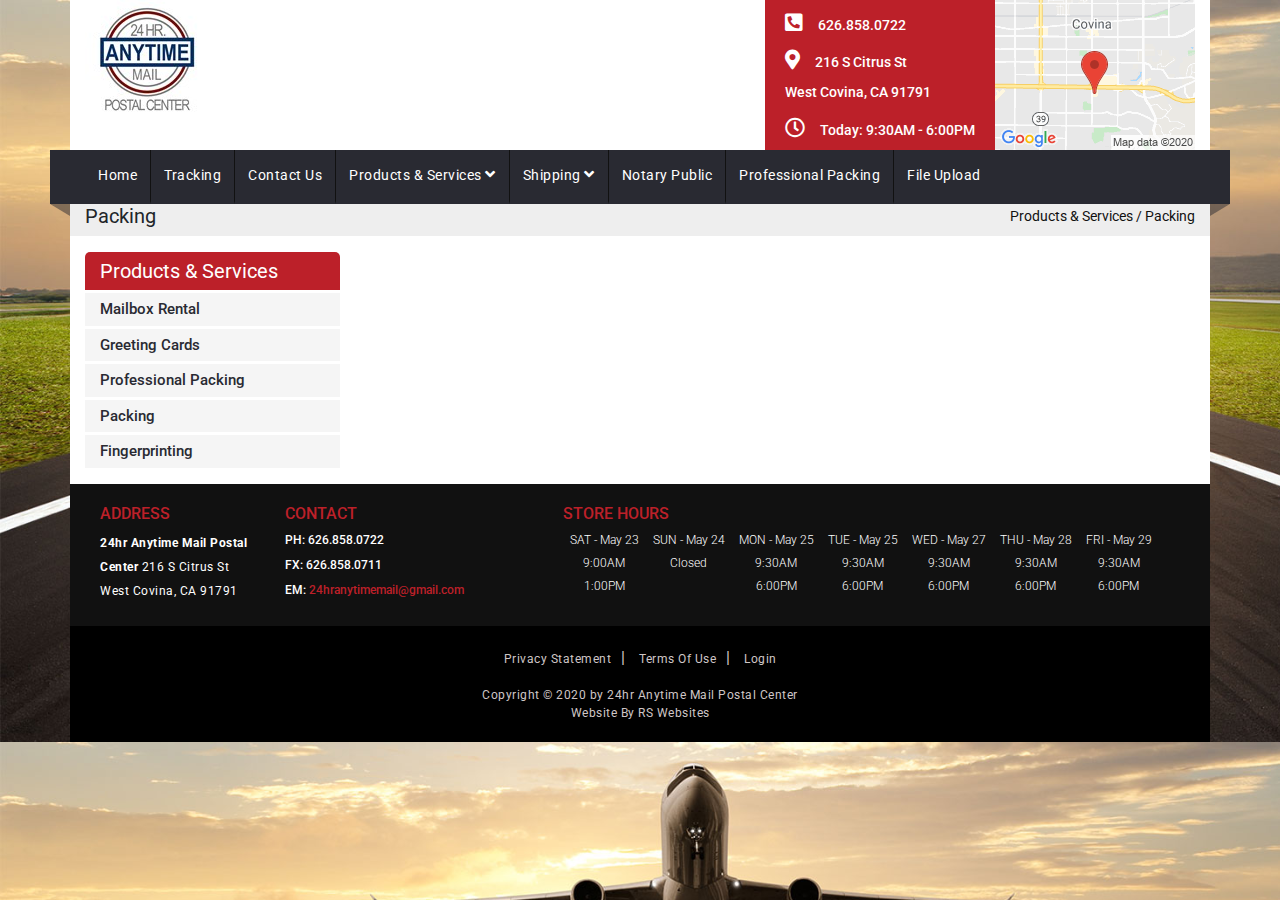
<file: packing.html>
<!DOCTYPE html>
<html lang="en">
    <head>
        <meta charset="UTF-8">
        <meta name="viewport" content="width=device-width, initial-scale=1.0">
        <title>Packing, Shipping, Mailing | West Covina, CA | 24hr Anytime Mail Postal Center</title>

        <!-- Google Font -->
        <link
            href="https://fonts.googleapis.com/css2?family=Roboto:wght@300;400;500;700&display=swap"
            rel="stylesheet">

        <link
            href="https://fonts.googleapis.com/css2?family=Oswald:wght@500;600&display=swap"
            rel="stylesheet">
        <!-- Fontawesome -->
        <link
            rel="stylesheet"
            href="https://cdnjs.cloudflare.com/ajax/libs/font-awesome/5.13.0/css/all.min.css"/>

        <link rel="stylesheet" href="css/bootstrap.min.css">
        <link rel="stylesheet" href="css/owl.carousel.css">
        <link rel="stylesheet" href="css/owl.theme.css">
        <link rel="stylesheet" href="css/style.css">
    </head>
    <body>

        <nav class="navbar navbar-expand-lg scroll_nav fixed-top d-none">
            <div class="container">
                <button
                    class="navbar-toggler"
                    type="button"
                    data-toggle="collapse"
                    data-target="#navbarSupportedContent"
                    aria-controls="navbarSupportedContent"
                    aria-expanded="false"
                    aria-label="Toggle navigation">
                    <span class="navbar-toggler-icon"></span>
                </button>
                <div class="collapse navbar-collapse" id="navbarSupportedContent">
                    <ul class="navbar-nav mr-auto">
                        <li class="nav-item active">
                            <a class="nav-link" href="index.html">Home</a>
                        </li>
                        <li class="nav-item">
                            <a class="nav-link" href="tracking.html">Tracking</a>
                        </li>
                        <li class="nav-item">
                            <a class="nav-link" href="contact.html">Contact Us</a>
                        </li>
                        <li class="nav-item hover_product">
                            <a class="nav-link" href="#">Products & Services
                                <span>
                                    <i class="fas fa-angle-down"></i></span></a>
                            <div class="Products_ul">
                                <ul>
                                    <li>
                                        <a href="mailbox.html">Mailbox Rental</a>
                                    </li>
                                    <li>
                                        <a href="greeting.html">Geeting Cards</a>
                                    </li>
                                    <li>
                                        <a href="professional_packing.html">Professional Packing</a>
                                    </li>
                                    <li>
                                        <a href="packing.html">packing</a>
                                    </li>
                                    <li>
                                        <a href="fingerprint.html">Fingerprints</a>
                                    </li>
                                </ul>
                            </div>
                        </li>
                        <li class="nav-item hover_shipping">
                            <a class="nav-link" href="#">Shipping
                                <span>
                                    <i class="fas fa-angle-down"></i></span></a>
                            <div class="shipping_ul">
                                <ul>
                                    <li>
                                        <a href="usps.html">USPS</a>
                                    </li>
                                    <li>
                                        <a href="usps_shipping.html">USPS Shipping</a>
                                    </li>

                                </ul>
                            </div>
                        </li>
                        <li class="nav-item">
                            <a class="nav-link" href="notary.html">Notary Public</a>
                        </li>
                        <li class="nav-item">
                            <a class="nav-link" href="packing.html">Professional Packing</a>
                        </li>
                        <li class="nav-item">
                            <a class="nav-link" href="upload.html">File Upload</a>
                        </li>
                    </ul>
                </div>
            </div>
        </nav>

        <div class="top_header">
            <div class="container top_header_bg">
                <div class="row">
                    <div class="col-4">
                        <div class="log_img">
                            <img src="img/logo.jpeg" alt="" class="img-fluid">
                        </div>
                    </div>
                    <div class="col-8 text-right">
                        <div class="top_contact_info text-left">
                            <ul>
                                <li>
                                    <i class="fas fa-phone-square-alt"></i>
                                    <span>626.858.0722</span></li>
                                <li>
                                    <i class="fas fa-map-marker-alt"></i>
                                    <span>216 S Citrus St
                                        <br>
                                        West Covina, CA 91791</span></li>
                                <li>
                                    <i class="far fa-clock"></i>
                                    <span>
                                        <a href="#">Today: 9:30AM - 6:00PM</a></span></li>
                            </ul>
                        </div>
                        <div class="top_contact_item">
                            <div class="static_map">
                                <img src="img/staticmap.png" alt="" class="img-fluid">
                            </div>
                        </div>
                    </div>
                </div>
            </div>
        </div>

        <!-- Mobile Navbar -->
        <div class="mobile_nav">
            <nav
                class="navbar navbar-expand-lg navbar-light bg-light mobile_nav_bg d-lg-none">
                <div class="container">
                    <a class="navbar-brand mr-2" href="#">
                        <img src="img/logo.jpeg" alt="">
                    </a>
                    <button
                        class="navbar-toggler mobile_icon mr-2"
                        type="button"
                        data-toggle="collapse"
                        data-target="#navbarSupportedContent"
                        aria-controls="navbarSupportedContent"
                        aria-expanded="false"
                        aria-label="Toggle navigation">Menu
                        <span class="navbar-toggler-icon"></span>
                    </button>

                    <div class="collapse navbar-collapse" id="navbarSupportedContent">
                        <ul class="navbar-nav mr-auto">
                            <li class="nav-item mnav_li active">
                                <a class="nav-link" href="index.html">Home</a>
                            </li>
                            <li class="nav-item mnav_li">
                                <a class="nav-link" href="tracking.html">Tracking</a>
                            </li>
                            <li class="nav-item mnav_li">
                                <a class="nav-link" href="contact.html">Contact Us</a>
                            </li>
                            <li class="nav-item mnav_li dropdown">
                                <a
                                    class="nav-link dropdown-toggle"
                                    href="#"
                                    id="navbarDropdown"
                                    role="button"
                                    data-toggle="dropdown"
                                    aria-haspopup="true"
                                    aria-expanded="false">
                                    Products & Services
                                </a>
                                <div class="dropdown-menu" aria-labelledby="navbarDropdown">
                                    <a class="dropdown-item" href="mailbox.html">Mailbox Rental</a>
                                    <a class="dropdown-item" href="greeting.html">Geeting Cards</a>
                                    <a class="dropdown-item" href="professional_packing.html">Professional Packing</a>
                                    <a class="dropdown-item" href="packing.html">Packing</a>
                                    <a class="dropdown-item" href="fingerprint.html">Fingerprints</a>
                                </div>
                            </li>
                            <li class="nav-item mnav_li dropdown">
                                <a
                                    class="nav-link dropdown-toggle"
                                    href="#"
                                    id="navbarDropdown"
                                    role="button"
                                    data-toggle="dropdown"
                                    aria-haspopup="true"
                                    aria-expanded="false">
                                    Shipping
                                </a>
                                <div class="dropdown-menu" aria-labelledby="navbarDropdown">
                                    <a class="dropdown-item" href="usps.html">USPS</a>
                                    <a class="dropdown-item" href="usps_shipping.html">USPS Shipping</a>
                                </div>
                            </li>
                            <li class="nav-item mnav_li">
                                <a class="nav-link" href="notary.html">Notary Public</a>
                            </li>
                            <li class="nav-item mnav_li">
                                <a class="nav-link" href="professional_packing.html">Professional Packing</a>
                            </li>
                            <li class="nav-item mnav_li">
                                <a class="nav-link" href="upload.html">File Upload</a>
                            </li>
                        </ul>
                    </div>
                </div>
            </nav>
        </div>
        <!-- Mobile Navbar End -->

        <!-- Mobile Header -->
        <div class="top_header_mobile">
            <div class="container top_header_bg">
                <div class="row between">
                    <div class="col-sm-4 col-6">
                        <div class="mobile_contact_address">
                            <h6>24hours Anytime mail postal Center</h6>
                            <p>216 S Citues St West Covina, CA 91791</p>
                            <p>
                                <label for="contact">PH:</label>626.858.0722</p>
                        </div>
                    </div>
                    <div class="col-sm-3 col-6 text-center">
                        <div class="top_mobile_servicetime">
                            <div class="hours_time_mobile">
                                <h6>TODAY'S HOURS</h6>
                            </div>
                            <div class="hours_mobile">
                                <p>9:30
                                    <ins>AM</ins>
                                </p>
                                <p>6:00
                                    <ins>PM</ins>
                                </p>
                            </div>
                        </div>
                    </div>
                    <div class="col-sm-5 col-12">
                        <div class="top_contact_info_mobile">
                            <ul>
                                <li>
                                    <i class="far fa-clock"></i>
                                    <p>Hours</p>
                                </li>
                                <li>
                                    <i class="fas fa-map-marker-alt"></i>
                                    <p>Direction</p>
                                </li>
                                <li>
                                    <i class="fas fa-phone-square-alt"></i>
                                    <p>Call Us</p>
                                </li>
                                <li>
                                    <i class="fas fa-envelope-open"></i>
                                    <p>Email Us</p>
                                </li>
                            </ul>
                        </div>
                    </div>
                </div>
            </div>
        </div>
        <!-- Mobile Header End-->

        <div class="main_nav">
            <div class="container">
                <nav class="navbar navbar-expand-lg first_nav">
                    <div class="collapse navbar-collapse" id="navbarSupportedContent">
                        <ul class="navbar-nav mr-auto">
                            <li class="nav-item active">
                                <a class="nav-link" href="index.html">Home</a>
                            </li>
                            <li class="nav-item">
                                <a class="nav-link" href="tracking.html">Tracking</a>
                            </li>
                            <li class="nav-item">
                                <a class="nav-link" href="contact.html">Contact Us</a>
                            </li>
                            <li class="nav-item hover_product">
                                <a class="nav-link" href="#">Products & Services
                                    <span>
                                        <i class="fas fa-angle-down"></i></span></a>
                                <div class="Products_ul">
                                    <ul>
                                        <li>
                                            <a href="mailbox.html">Mailbox Rental</a>
                                        </li>
                                        <li>
                                            <a href="greeting.html">Geeting Cards</a>
                                        </li>
                                        <li>
                                            <a href="professional_packing.html">Professional Packing</a>
                                        </li>
                                        <li>
                                            <a href="packing.html">packing</a>
                                        </li>
                                        <li>
                                            <a href="fingerprint.html">Fingerprints</a>
                                        </li>
                                    </ul>
                                </div>
                            </li>
                            <li class="nav-item hover_shipping">
                                <a class="nav-link" href="#">Shipping
                                    <span>
                                        <i class="fas fa-angle-down"></i></span></a>
                                <div class="shipping_ul">
                                    <ul>
                                        <li>
                                            <a href="usps.html">USPS</a>
                                        </li>
                                        <li>
                                            <a href="usps_shipping.html">USPS Shipping</a>
                                        </li>

                                    </ul>
                                </div>
                            </li>
                            <li class="nav-item">
                                <a class="nav-link" href="notary.html">Notary Public</a>
                            </li>
                            <li class="nav-item">
                                <a class="nav-link" href="professional_packing.html">Professional Packing</a>
                            </li>
                            <li class="nav-item">
                                <a class="nav-link" href="upload.html">File Upload</a>
                            </li>
                        </ul>
                    </div>
                </nav>
            </div>
        </div>
        <div class="container tracking_bg">
            <div class="row">
                <div class="col-6">
                    <div class="mailbox_top_heading">
                        <h4>Packing</h4>
                    </div>
                </div>
                <div class="col-6 text-right">
                    <div class="mailbox_top_tag">
                        <a href="#">Products & Services / Packing</a>
                    </div>
                </div>
            </div>
        </div>

        <section class="contact_main_section">
            <div class="container mailbox_bg">
                <div class="row">
                    <div class="col-lg-3 col-12">
                        <div class="mailbox_banner_left mt-3 mb-3">
                            <div class="mailbox_left_heading">
                                <h3>Products & Services</h3>
                            </div>
                            <ul>
                                <li>
                                    <a href="mailbox.html">Mailbox Rental</a>
                                </li>
                                <li>
                                    <a href="greeting.html">Greeting Cards</a>
                                </li>
                                <li>
                                    <a href="professional_packing.html">Professional Packing</a>
                                </li>
                                <li>
                                    <a href="packing.html">Packing</a>
                                </li>
                                <li>
                                    <a href="fingerprint.html">Fingerprinting</a>
                                </li>
                            </ul>
                        </div>
                    </div>
                    <div class="col-lg-9 col-12">
                        <div class="mailbox_top_banner mt-3 mb-3">
                           
                        </div>
                    </div>
                </div>
            </div>
        </section>

        <section class="address">
            <div class="container bg_address">
                <div class="row">
                    <div class="col-lg-2 col-md-6 col-12">
                        <div class="our_address">
                            <div class="address_heading">
                                <h6>Address</h6>
                            </div>
                            <p>
                                <strong>24hr Anytime Mail Postal Center</strong>
                                216 S Citrus St West Covina, CA 91791</p>
                        </div>
                    </div>
                    <div class="col-lg-3 col-md-6 col-12">
                        <div class="contact_us">
                            <div class="contact_heading">
                                <h6>Contact</h6>
                            </div>
                            <ul>
                                <li>
                                    <label for="ph">PH:</label>
                                    <p>
                                        626.858.0722</p>
                                </li>
                                <li>
                                    <label for="fx">FX:</label>
                                    <p>626.858.0711</p>
                                </li>
                                <li>
                                    <label for="em">EM:</label>
                                    <p>
                                        <a href="">24hranytimemail@gmail.com</a>
                                    </p>
                                </li>
                            </ul>
                        </div>
                    </div>
                    <div class="col-lg-7 col-12">
                        <div class="our_stortime">
                            <div class="stor_heading">
                                <h6>STORE HOURS</h6>
                            </div>
                            <ul>
                                <li>
                                    <span class="date">
                                        SAT
                                    </span>
                                    <span>
                                        -
                                    </span>
                                    <span>
                                        May 23
                                    </span>
                                    <div class="Hour">9:00<ins>AM</ins>
                                    </div>
                                    <div class="Hour">1:00<ins>PM</ins>
                                    </div>
                                </li>
                                <li>
                                    <span class="date">
                                        Sun
                                    </span>
                                    <span>
                                        -
                                    </span>
                                    <span>
                                        May 24
                                    </span>
                                    <div class="Hour">Closed
                                    </div>
                                </li>

                            </li>

                            <li>
                                <span class="date">
                                    Mon
                                </span>
                                <span>
                                    -
                                </span>
                                <span>
                                    May 25
                                </span>
                                <div class="Hour">9:30<ins>AM</ins>
                                </div>
                                <div class="Hour">6:00<ins>PM</ins>
                                </div>
                            </li>

                            <li>
                                <span class="date">
                                    Tue
                                </span>
                                <span>
                                    -
                                </span>
                                <span>
                                    May 25
                                </span>
                                <div class="Hour">9:30<ins>AM</ins>
                                </div>
                                <div class="Hour">6:00<ins>PM</ins>
                                </div>
                            </li>
                            <li>
                                <span class="date">
                                    WED
                                </span>
                                <span>
                                    -
                                </span>
                                <span>
                                    May 27
                                </span>
                                <div class="Hour">9:30<ins>AM</ins>
                                </div>
                                <div class="Hour">6:00<ins>PM</ins>
                                </div>
                            </li>
                            <li>
                                <span class="date">
                                    THU
                                </span>
                                <span>
                                    -
                                </span>
                                <span>
                                    May 28
                                </span>
                                <div class="Hour">9:30<ins>AM</ins>
                                </div>
                                <div class="Hour">6:00<ins>PM</ins>
                                </div>
                            </li>
                            <li>
                                <span class="date">
                                    FRI
                                </span>
                                <span>
                                    -
                                </span>
                                <span>
                                    May 29
                                </span>
                                <div class="Hour">9:30<ins>AM</ins>
                                </div>
                                <div class="Hour">6:00<ins>PM</ins>
                                </div>
                            </li>
                        </ul>
                    </div>
                </div>
            </div>
        </div>
    </section>
    <footer>
        <div class="container bg_footer">
            <div class="row">
                <div class="col-lg-12 col-md-12 col-12 text-center">
                    <div class="footer_menu">
                        <ul>
                            <li>
                                <a href="">Privacy Statement</a>
                            </li>|
                            <li>
                                <a href="">Terms Of Use</a>
                            </li>|
                            <li>
                                <a href="">Login</a>
                            </li>
                        </ul>
                    </div>
                </div>
                <div class="col-12 mt-3">
                    <div class="footer_text">
                        <p>Copyright &copy; 2020 by 24hr Anytime Mail Postal Center</p>
                    </div>
                    <div class="footer_text">
                        <p>Website By RS Websites</p>
                    </div>
                </div>
            </div>
        </div>
    </footer>

    <!-- JS -->
    <script src="js/jquery.js"></script>
    <script src="js/bootstrap/bootstrap.min.js"></script>
    <script src="js/owl.carousel.min.js"></script>
    <script src="js/custom.js"></script>
</body>
</html>
</file>
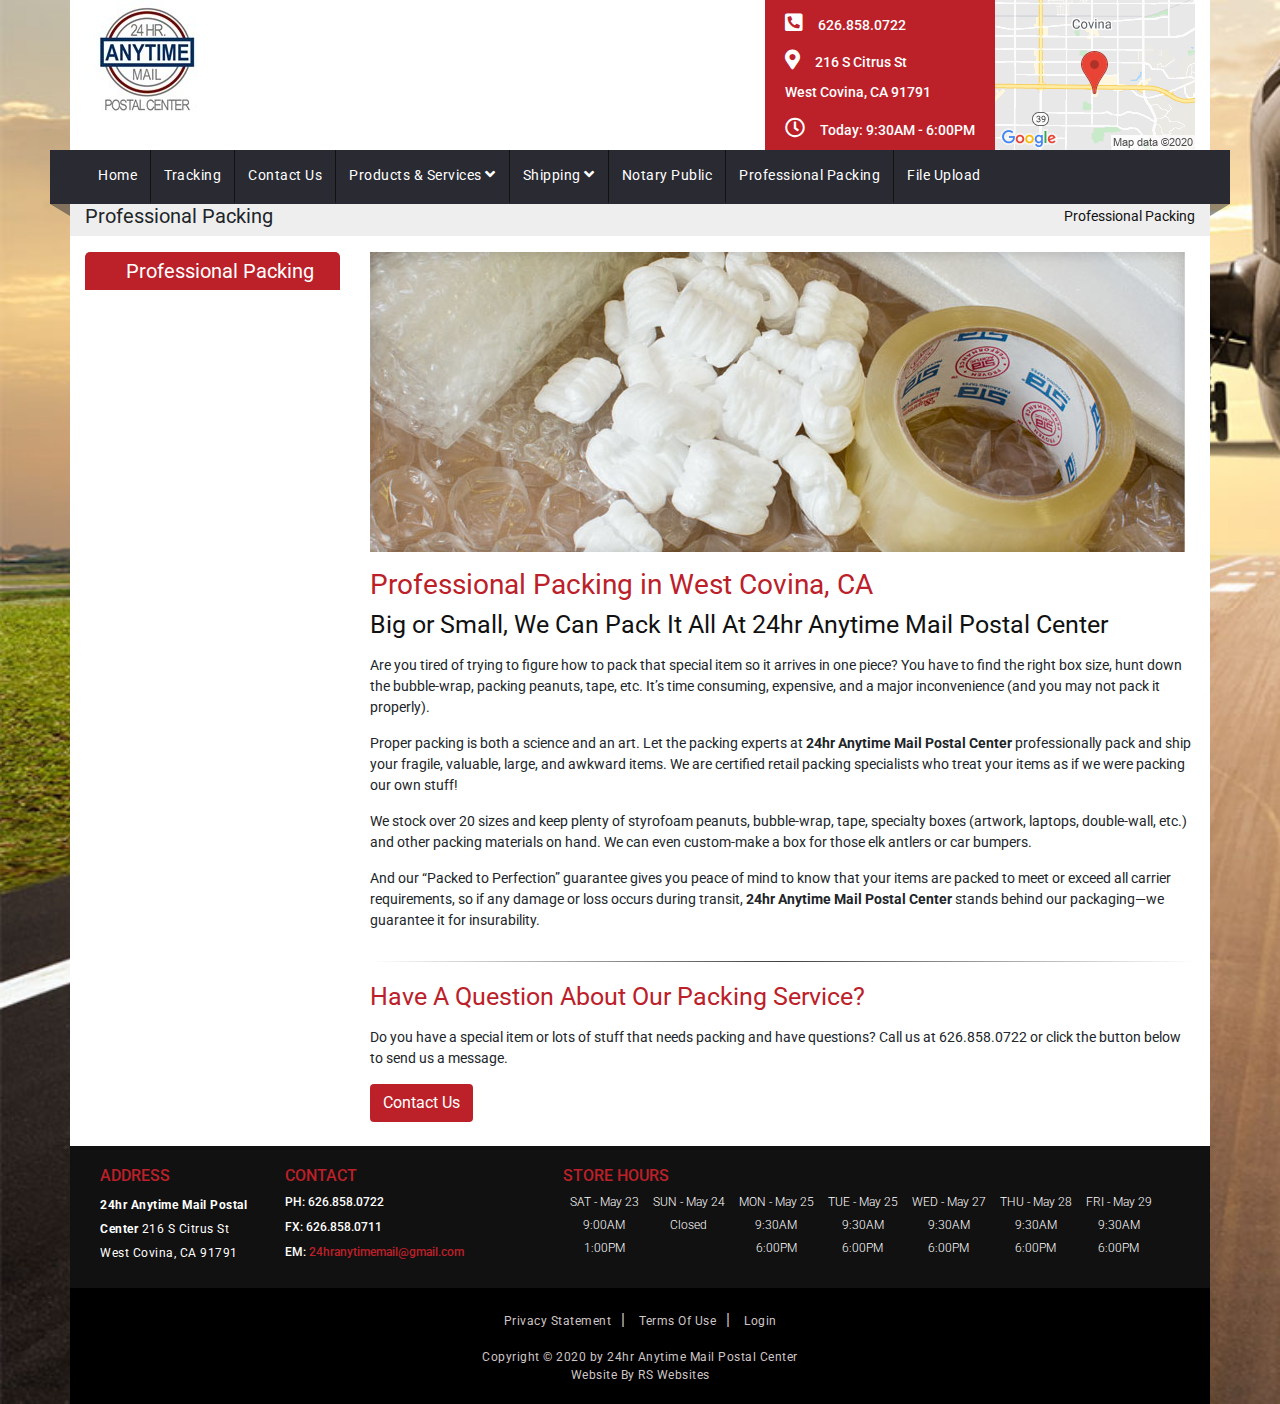
<file: professional_packing.html>
<!DOCTYPE html>
<html lang="en">
    <head>
        <meta charset="UTF-8">
        <meta name="viewport" content="width=device-width, initial-scale=1.0">
        <title>Packing, Shipping, Mailing | West Covina, CA | 24hr Anytime Mail Postal Center</title>

        <!-- Google Font -->
        <link
            href="https://fonts.googleapis.com/css2?family=Roboto:wght@300;400;500;700&display=swap"
            rel="stylesheet">

        <link
            href="https://fonts.googleapis.com/css2?family=Oswald:wght@500;600&display=swap"
            rel="stylesheet">
        <!-- Fontawesome -->
        <link
            rel="stylesheet"
            href="https://cdnjs.cloudflare.com/ajax/libs/font-awesome/5.13.0/css/all.min.css"/>

        <link rel="stylesheet" href="css/bootstrap.min.css">
        <link rel="stylesheet" href="css/owl.carousel.css">
        <link rel="stylesheet" href="css/owl.theme.css">
        <link rel="stylesheet" href="css/style.css">
    </head>
    <body>

        <nav class="navbar navbar-expand-lg scroll_nav fixed-top d-none">
            <div class="container">
                <button
                    class="navbar-toggler"
                    type="button"
                    data-toggle="collapse"
                    data-target="#navbarSupportedContent"
                    aria-controls="navbarSupportedContent"
                    aria-expanded="false"
                    aria-label="Toggle navigation">
                    <span class="navbar-toggler-icon"></span>
                </button>
                <div class="collapse navbar-collapse" id="navbarSupportedContent">
                    <ul class="navbar-nav mr-auto">
                        <li class="nav-item active">
                            <a class="nav-link" href="index.html">Home</a>
                        </li>
                        <li class="nav-item">
                            <a class="nav-link" href="tracking.html">Tracking</a>
                        </li>
                        <li class="nav-item">
                            <a class="nav-link" href="contact.html">Contact Us</a>
                        </li>
                        <li class="nav-item hover_product">
                            <a class="nav-link" href="#">Products & Services
                                <span>
                                    <i class="fas fa-angle-down"></i></span></a>
                            <div class="Products_ul">
                                <ul>
                                    <li>
                                        <a href="mailbox.html">Mailbox Rental</a>
                                    </li>
                                    <li>
                                        <a href="greeting.html">Geeting Cards</a>
                                    </li>
                                    <li>
                                        <a href="professional_packing.html">Professional Packing</a>
                                    </li>
                                    <li>
                                        <a href="packing.html">packing</a>
                                    </li>
                                    <li>
                                        <a href="fingerprint.html">Fingerprints</a>
                                    </li>
                                </ul>
                            </div>
                        </li>
                        <li class="nav-item hover_shipping">
                            <a class="nav-link" href="#">Shipping
                                <span>
                                    <i class="fas fa-angle-down"></i></span></a>
                            <div class="shipping_ul">
                                <ul>
                                    <li>
                                        <a href="usps.html">USPS</a>
                                    </li>
                                    <li>
                                        <a href="usps_shipping.html">USPS Shipping</a>
                                    </li>

                                </ul>
                            </div>
                        </li>
                        <li class="nav-item">
                            <a class="nav-link" href="notary.html">Notary Public</a>
                        </li>
                        <li class="nav-item">
                            <a class="nav-link" href="professional_packing.html">Professional Packing</a>
                        </li>
                        <li class="nav-item">
                            <a class="nav-link" href="upload.html">File Upload</a>
                        </li>
                    </ul>
                </div>
            </div>
        </nav>

        <div class="top_header">
            <div class="container top_header_bg">
                <div class="row">
                    <div class="col-4">
                        <div class="log_img">
                            <img src="img/logo.jpeg" alt="" class="img-fluid">
                        </div>
                    </div>
                    <div class="col-8 text-right">
                        <div class="top_contact_info text-left">
                            <ul>
                                <li>
                                    <i class="fas fa-phone-square-alt"></i>
                                    <span>626.858.0722</span></li>
                                <li>
                                    <i class="fas fa-map-marker-alt"></i>
                                    <span>216 S Citrus St
                                        <br>
                                        West Covina, CA 91791</span></li>
                                <li>
                                    <i class="far fa-clock"></i>
                                    <span>
                                        <a href="#">Today: 9:30AM - 6:00PM</a></span></li>
                            </ul>
                        </div>
                        <div class="top_contact_item">
                            <div class="static_map">
                                <img src="img/staticmap.png" alt="" class="img-fluid">
                            </div>
                        </div>
                    </div>
                </div>
            </div>
        </div>

        <!-- Mobile Navbar -->
        <div class="mobile_nav">
            <nav
                class="navbar navbar-expand-lg navbar-light bg-light mobile_nav_bg d-lg-none">
                <div class="container">
                    <a class="navbar-brand mr-2" href="index.html">
                        <img src="img/logo.jpeg" alt="">
                    </a>
                    <button
                        class="navbar-toggler mobile_icon mr-2"
                        type="button"
                        data-toggle="collapse"
                        data-target="#navbarSupportedContent"
                        aria-controls="navbarSupportedContent"
                        aria-expanded="false"
                        aria-label="Toggle navigation">Menu
                        <span class="navbar-toggler-icon"></span>
                    </button>

                    <div class="collapse navbar-collapse" id="navbarSupportedContent">
                        <ul class="navbar-nav mr-auto">
                            <li class="nav-item mnav_li active">
                                <a class="nav-link" href="index.html">Home</a>
                            </li>
                            <li class="nav-item mnav_li">
                                <a class="nav-link" href="tracking.html">Tracking</a>
                            </li>
                            <li class="nav-item mnav_li">
                                <a class="nav-link" href="contact.html">Contact Us</a>
                            </li>
                            <li class="nav-item mnav_li dropdown">
                                <a
                                    class="nav-link dropdown-toggle"
                                    href="#"
                                    id="navbarDropdown"
                                    role="button"
                                    data-toggle="dropdown"
                                    aria-haspopup="true"
                                    aria-expanded="false">
                                    Products & Services
                                </a>
                                <div class="dropdown-menu" aria-labelledby="navbarDropdown">
                                    <a class="dropdown-item" href="mailbox.html">Mailbox Rental</a>
                                    <a class="dropdown-item" href="greeting.html">Geeting Cards</a>
                                    <a class="dropdown-item" href="professional_packing.html">Professional Packing</a>
                                    <a class="dropdown-item" href="packing.html">Packing</a>
                                    <a class="dropdown-item" href="fingerprint.html">Fingerprints</a>
                                </div>
                            </li>
                            <li class="nav-item mnav_li dropdown">
                                <a
                                    class="nav-link dropdown-toggle"
                                    href="#"
                                    id="navbarDropdown"
                                    role="button"
                                    data-toggle="dropdown"
                                    aria-haspopup="true"
                                    aria-expanded="false">
                                    Shipping
                                </a>
                                <div class="dropdown-menu" aria-labelledby="navbarDropdown">
                                    <a class="dropdown-item" href="usps.html">USPS</a>
                                    <a class="dropdown-item" href="usps_shipping.html">USPS Shipping</a>
                                </div>
                            </li>
                            <li class="nav-item mnav_li">
                                <a class="nav-link" href="notary.html">Notary Public</a>
                            </li>
                            <li class="nav-item mnav_li">
                                <a class="nav-link" href="professional_packing.html">Professional Packing</a>
                            </li>
                            <li class="nav-item mnav_li">
                                <a class="nav-link" href="upload.html">File Upload</a>
                            </li>
                        </ul>
                    </div>
                </div>
            </nav>
        </div>
        <!-- Mobile Navbar End -->

        <!-- Mobile Header -->
        <div class="top_header_mobile">
            <div class="container top_header_bg">
                <div class="row between">
                    <div class="col-sm-4 col-6">
                        <div class="mobile_contact_address">
                            <h6>24hours Anytime mail postal Center</h6>
                            <p>216 S Citues St West Covina, CA 91791</p>
                            <p>
                                <label for="contact">PH:</label>626.858.0722</p>
                        </div>
                    </div>
                    <div class="col-sm-3 col-6 text-center">
                        <div class="top_mobile_servicetime">
                            <div class="hours_time_mobile">
                                <h6>TODAY'S HOURS</h6>
                            </div>
                            <div class="hours_mobile">
                                <p>9:30
                                    <ins>AM</ins>
                                </p>
                                <p>6:00
                                    <ins>PM</ins>
                                </p>
                            </div>
                        </div>
                    </div>
                    <div class="col-sm-5 col-12">
                        <div class="top_contact_info_mobile">
                            <ul>
                                <li>
                                    <i class="far fa-clock"></i>
                                    <p>Hours</p>
                                </li>
                                <li>
                                    <i class="fas fa-map-marker-alt"></i>
                                    <p>Direction</p>
                                </li>
                                <li>
                                    <i class="fas fa-phone-square-alt"></i>
                                    <p>Call Us</p>
                                </li>
                                <li>
                                    <i class="fas fa-envelope-open"></i>
                                    <p>Email Us</p>
                                </li>
                            </ul>
                        </div>
                    </div>
                </div>
            </div>
        </div>
        <!-- Mobile Header End-->

        <div class="main_nav">
            <div class="container">
                <nav class="navbar navbar-expand-lg first_nav">
                    <div class="collapse navbar-collapse" id="navbarSupportedContent">
                        <ul class="navbar-nav mr-auto">
                            <li class="nav-item active">
                                <a class="nav-link" href="index.html">Home</a>
                            </li>
                            <li class="nav-item">
                                <a class="nav-link" href="tracking.html">Tracking</a>
                            </li>
                            <li class="nav-item">
                                <a class="nav-link" href="contact.html">Contact Us</a>
                            </li>
                            <li class="nav-item hover_product">
                                <a class="nav-link" href="#">Products & Services
                                    <span>
                                        <i class="fas fa-angle-down"></i></span></a>
                                <div class="Products_ul">
                                    <ul>
                                        <li>
                                            <a href="mailbox.html">Mailbox Rental</a>
                                        </li>
                                        <li>
                                            <a href="greeting.html">Geeting Cards</a>
                                        </li>
                                        <li>
                                            <a href="professional_packing.html">Professional Packing</a>
                                        </li>
                                        <li>
                                            <a href="packing.html">packing</a>
                                        </li>
                                        <li>
                                            <a href="fingerprint.html">Fingerprints</a>
                                        </li>
                                    </ul>
                                </div>
                            </li>
                            <li class="nav-item hover_shipping">
                                <a class="nav-link" href="#">Shipping
                                    <span>
                                        <i class="fas fa-angle-down"></i></span></a>
                                <div class="shipping_ul">
                                    <ul>
                                        <li>
                                            <a href="usp.html">USPS</a>
                                        </li>
                                        <li>
                                            <a href="usps_shipping.html">USPS Shipping</a>
                                        </li>

                                    </ul>
                                </div>
                            </li>
                            <li class="nav-item">
                                <a class="nav-link" href="notary.html">Notary Public</a>
                            </li>
                            <li class="nav-item">
                                <a class="nav-link" href="professional_packing.html">Professional Packing</a>
                            </li>
                            <li class="nav-item">
                                <a class="nav-link" href="upload.html">File Upload</a>
                            </li>
                        </ul>
                    </div>
                </nav>
            </div>
        </div>
        <div class="container tracking_bg">
            <div class="row">
                <div class="col-6">
                    <div class="mailbox_top_heading">
                        <h4>Professional Packing</h4>
                    </div>
                </div>
                <div class="col-6 text-right">
                    <div class="mailbox_top_tag">
                        <a href="#">Professional Packing</a>
                    </div>
                </div>
            </div>
        </div>

        <section class="contact_main_section">
            <div class="container mailbox_bg">
                <div class="row">
                    <div class="col-lg-3 col-12">
                        <div class="mailbox_banner_left mt-3">
                            <div class="mailbox_left_heading text-center">
                                <h3>Professional Packing</h3>
                            </div>
                        </div>
                    </div>
                    <div class="col-lg-9 col-12">
                        <div class="mailbox_top_banner mt-3 mb-3">
                            <img src="img/packing_supplies_04.jpg" alt="" class="img-fluid">
                        </div>
                    </div>
                </div>
                <div class="row">
                    <div class="col-lg-9 offset-lg-3 col-12 mb-4">
                        <div class="mailbox_content_heading_01">
                            <h3>Professional Packing in West Covina, CA</h3>
                        </div>

                        <div class="mail_content_01">
                            <div class="mail_content_p_01">
                                <h4>Big or Small, We Can Pack It All At 24hr Anytime Mail Postal Center</h4>
                            </div>
                            <p>
                                Are you tired of trying to figure how to pack that special item so it arrives in
                                one piece? You have to find the right box size, hunt down the bubble-wrap,
                                packing peanuts, tape, etc. It’s time consuming, expensive, and a major
                                inconvenience (and you may not pack it properly).
                            </p>
                            <p>
                                Proper packing is both a science and an art. Let the packing experts at
                                <strong>24hr Anytime Mail Postal Center</strong>
                                professionally pack and ship your fragile, valuable, large, and awkward items.
                                We are certified retail packing specialists who treat your items as if we were
                                packing our own stuff!
                            </p>
                            <p>We stock over 20 sizes and keep plenty of styrofoam peanuts, bubble-wrap,
                                tape, specialty boxes (artwork, laptops, double-wall, etc.) and other packing
                                materials on hand. We can even custom-make a box for those elk antlers or car
                                bumpers.</p>
                            <p>And our “Packed to Perfection” guarantee gives you peace of mind to know that
                                your items are packed to meet or exceed all carrier requirements, so if any
                                damage or loss occurs during transit,
                                <strong>24hr Anytime Mail Postal Center</strong>
                                stands behind our packaging—we guarantee it for insurability.</p>

                            <div class="mailbox_content_hr">
                                <hr>
                            </div>
                        </div>

                        <div class="mail_content_01 mt-3">
                            <div class="mail_content_p_red">
                                <h4>Have A Question About Our Packing Service?</h4>
                            </div>
                            <p>
                                Do you have a special item or lots of stuff that needs packing and have
                                questions? Call us at 626.858.0722 or click the button below to send us a
                                message.
                            </p>
                        </div>
                        <div class="mailbox_contact_us_btn">
                            <a href="#" class="btn mail_contact_btn">Contact Us</a>
                        </div>
                    </div>
                </div>
            </div>
        </section>

        <section class="address">
            <div class="container bg_address">
                <div class="row">
                    <div class="col-lg-2 col-md-6 col-12">
                        <div class="our_address">
                            <div class="address_heading">
                                <h6>Address</h6>
                            </div>
                            <p>
                                <strong>24hr Anytime Mail Postal Center</strong>
                                216 S Citrus St West Covina, CA 91791</p>
                        </div>
                    </div>
                    <div class="col-lg-3 col-md-6 col-12">
                        <div class="contact_us">
                            <div class="contact_heading">
                                <h6>Contact</h6>
                            </div>
                            <ul>
                                <li>
                                    <label for="ph">PH:</label>
                                    <p>
                                        626.858.0722</p>
                                </li>
                                <li>
                                    <label for="fx">FX:</label>
                                    <p>626.858.0711</p>
                                </li>
                                <li>
                                    <label for="em">EM:</label>
                                    <p>
                                        <a href="">24hranytimemail@gmail.com</a>
                                    </p>
                                </li>
                            </ul>
                        </div>
                    </div>
                    <div class="col-lg-7 col-12">
                        <div class="our_stortime">
                            <div class="stor_heading">
                                <h6>STORE HOURS</h6>
                            </div>
                            <ul>
                                <li>
                                    <span class="date">
                                        SAT
                                    </span>
                                    <span>
                                        -
                                    </span>
                                    <span>
                                        May 23
                                    </span>
                                    <div class="Hour">9:00<ins>AM</ins>
                                    </div>
                                    <div class="Hour">1:00<ins>PM</ins>
                                    </div>
                                </li>
                                <li>
                                    <span class="date">
                                        Sun
                                    </span>
                                    <span>
                                        -
                                    </span>
                                    <span>
                                        May 24
                                    </span>
                                    <div class="Hour">Closed
                                    </div>
                                </li>

                            </li>

                            <li>
                                <span class="date">
                                    Mon
                                </span>
                                <span>
                                    -
                                </span>
                                <span>
                                    May 25
                                </span>
                                <div class="Hour">9:30<ins>AM</ins>
                                </div>
                                <div class="Hour">6:00<ins>PM</ins>
                                </div>
                            </li>

                            <li>
                                <span class="date">
                                    Tue
                                </span>
                                <span>
                                    -
                                </span>
                                <span>
                                    May 25
                                </span>
                                <div class="Hour">9:30<ins>AM</ins>
                                </div>
                                <div class="Hour">6:00<ins>PM</ins>
                                </div>
                            </li>
                            <li>
                                <span class="date">
                                    WED
                                </span>
                                <span>
                                    -
                                </span>
                                <span>
                                    May 27
                                </span>
                                <div class="Hour">9:30<ins>AM</ins>
                                </div>
                                <div class="Hour">6:00<ins>PM</ins>
                                </div>
                            </li>
                            <li>
                                <span class="date">
                                    THU
                                </span>
                                <span>
                                    -
                                </span>
                                <span>
                                    May 28
                                </span>
                                <div class="Hour">9:30<ins>AM</ins>
                                </div>
                                <div class="Hour">6:00<ins>PM</ins>
                                </div>
                            </li>
                            <li>
                                <span class="date">
                                    FRI
                                </span>
                                <span>
                                    -
                                </span>
                                <span>
                                    May 29
                                </span>
                                <div class="Hour">9:30<ins>AM</ins>
                                </div>
                                <div class="Hour">6:00<ins>PM</ins>
                                </div>
                            </li>
                        </ul>
                    </div>
                </div>
            </div>
        </div>
    </section>
    <footer>
        <div class="container bg_footer">
            <div class="row">
                <div class="col-lg-12 col-md-12 col-12 text-center">
                    <div class="footer_menu">
                        <ul>
                            <li>
                                <a href="">Privacy Statement</a>
                            </li>|
                            <li>
                                <a href="">Terms Of Use</a>
                            </li>|
                            <li>
                                <a href="">Login</a>
                            </li>
                        </ul>
                    </div>
                </div>
                <div class="col-12 mt-3">
                    <div class="footer_text">
                        <p>Copyright &copy; 2020 by 24hr Anytime Mail Postal Center</p>
                    </div>
                    <div class="footer_text">
                        <p>Website By RS Websites</p>
                    </div>
                </div>
            </div>
        </div>
    </footer>

    <!-- JS -->
    <script src="js/jquery.js"></script>
    <script src="js/bootstrap/bootstrap.min.js"></script>
    <script src="js/owl.carousel.min.js"></script>
    <script src="js/custom.js"></script>
</body>
</html>
</file>
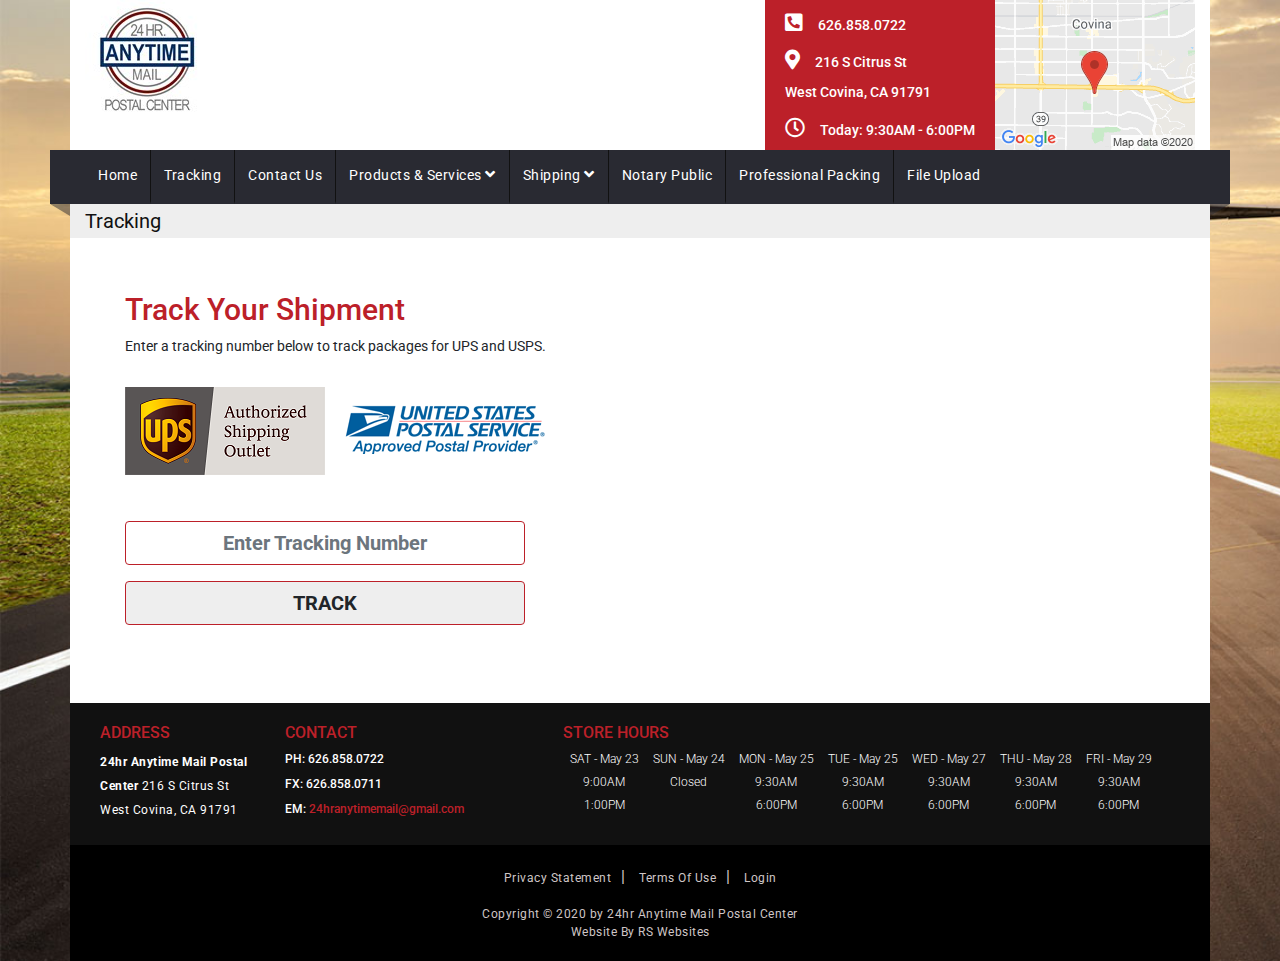
<file: tracking.html>
<!DOCTYPE html>
<html lang="en">
    <head>
        <meta charset="UTF-8">
        <meta name="viewport" content="width=device-width, initial-scale=1.0">
        <title>
            Shipment Tracking | West Covina, CA | 24hr Anytime Mail Postal Center
        </title>

        <!-- Google Font -->
        <link
            href="https://fonts.googleapis.com/css2?family=Roboto:wght@300;400;500;700&display=swap"
            rel="stylesheet">

        <link
            href="https://fonts.googleapis.com/css2?family=Oswald:wght@500;600&display=swap"
            rel="stylesheet">
        <!-- Fontawesome -->
        <link
            rel="stylesheet"
            href="https://cdnjs.cloudflare.com/ajax/libs/font-awesome/5.13.0/css/all.min.css"/>

        <link rel="stylesheet" href="css/bootstrap.min.css">
        <link rel="stylesheet" href="css/owl.carousel.css">
        <link rel="stylesheet" href="css/owl.theme.css">
        <link rel="stylesheet" href="css/style.css">
    </head>
    <body>

        <nav class="navbar navbar-expand-lg scroll_nav fixed-top d-none">
            <div class="container">
                <button
                    class="navbar-toggler"
                    type="button"
                    data-toggle="collapse"
                    data-target="#navbarSupportedContent"
                    aria-controls="navbarSupportedContent"
                    aria-expanded="false"
                    aria-label="Toggle navigation">
                    <span class="navbar-toggler-icon"></span>
                </button>
                <div class="collapse navbar-collapse" id="navbarSupportedContent">
                    <ul class="navbar-nav mr-auto">
                        <li class="nav-item active">
                            <a class="nav-link" href="index.html">Home</a>
                        </li>
                        <li class="nav-item">
                            <a class="nav-link" href="tracking.html">Tracking</a>
                        </li>
                        <li class="nav-item">
                            <a class="nav-link" href="contact.html">Contact Us</a>
                        </li>
                        <li class="nav-item hover_product">
                            <a class="nav-link" href="#">Products & Services
                                <span>
                                    <i class="fas fa-angle-down"></i></span></a>
                            <div class="Products_ul">
                                <ul>
                                    <li>
                                        <a href="mailbox.html">Mailbox Rental</a>
                                    </li>
                                    <li>
                                        <a href="greeting.html">Geeting Cards</a>
                                    </li>
                                    <li>
                                        <a href="professional_packing.html">Professional Packing</a>
                                    </li>
                                    <li>
                                        <a href="packing.html">packing</a>
                                    </li>
                                    <li>
                                        <a href="fingerprint.html">Fingerprints</a>
                                    </li>
                                </ul>
                            </div>
                        </li>
                        <li class="nav-item hover_shipping">
                            <a class="nav-link" href="#">Shipping
                                <span>
                                    <i class="fas fa-angle-down"></i></span></a>
                            <div class="shipping_ul">
                                <ul>
                                    <li>
                                        <a href="usps.html">USPS</a>
                                    </li>
                                    <li>
                                        <a href="usps_shipping.html">USPS Shipping</a>
                                    </li>

                                </ul>
                            </div>
                        </li>
                        <li class="nav-item">
                            <a class="nav-link" href="notary.html">Notary Public</a>
                        </li>
                        <li class="nav-item">
                            <a class="nav-link" href="packing.html">Professional Packing</a>
                        </li>
                        <li class="nav-item">
                            <a class="nav-link" href="upload.html">File Upload</a>
                        </li>
                    </ul>
                </div>
            </div>
        </nav>

        <div class="top_header">
            <div class="container top_header_bg">
                <div class="row">
                    <div class="col-4">
                        <div class="log_img">
                            <img src="img/logo.jpeg" alt="" class="img-fluid">
                        </div>
                    </div>
                    <div class="col-8 text-right">
                        <div class="top_contact_info text-left">
                            <ul>
                                <li>
                                    <i class="fas fa-phone-square-alt"></i>
                                    <span>626.858.0722</span></li>
                                <li>
                                    <i class="fas fa-map-marker-alt"></i>
                                    <span>216 S Citrus St
                                        <br>
                                        West Covina, CA 91791</span></li>
                                <li>
                                    <i class="far fa-clock"></i>
                                    <span>
                                        <a href="#">Today: 9:30AM - 6:00PM</a></span></li>
                            </ul>
                        </div>
                        <div class="top_contact_item">
                            <div class="static_map">
                                <img src="img/staticmap.png" alt="" class="img-fluid">
                            </div>
                        </div>
                    </div>
                </div>
            </div>
        </div>

        <!-- Mobile Navbar -->
        <div class="mobile_nav">
            <nav
                class="navbar navbar-expand-lg navbar-light bg-light mobile_nav_bg d-lg-none">
                <div class="container">
                    <a class="navbar-brand mr-2" href="index.html">
                        <img src="img/logo.jpeg" alt="">
                    </a>
                    <button
                        class="navbar-toggler mobile_icon mr-2"
                        type="button"
                        data-toggle="collapse"
                        data-target="#navbarSupportedContent"
                        aria-controls="navbarSupportedContent"
                        aria-expanded="false"
                        aria-label="Toggle navigation">Menu
                        <span class="navbar-toggler-icon"></span>
                    </button>

                    <div class="collapse navbar-collapse" id="navbarSupportedContent">
                        <ul class="navbar-nav mr-auto">
                            <li class="nav-item mnav_li active">
                                <a class="nav-link" href="index.html">Home</a>
                            </li>
                            <li class="nav-item mnav_li">
                                <a class="nav-link" href="tracking.html">Tracking</a>
                            </li>
                            <li class="nav-item mnav_li">
                                <a class="nav-link" href="contact.html">Contact Us</a>
                            </li>
                            <li class="nav-item mnav_li dropdown">
                                <a
                                    class="nav-link dropdown-toggle"
                                    href="#"
                                    id="navbarDropdown"
                                    role="button"
                                    data-toggle="dropdown"
                                    aria-haspopup="true"
                                    aria-expanded="false">
                                    Products & Services
                                </a>
                                <div class="dropdown-menu" aria-labelledby="navbarDropdown">
                                    <a class="dropdown-item" href="mailbox.html">Mailbox Rental</a>
                                    <a class="dropdown-item" href="greeting.html">Geeting Cards</a>
                                    <a class="dropdown-item" href="professional_packing.html">Professional Packing</a>
                                    <a class="dropdown-item" href="packing.html">Packing</a>
                                    <a class="dropdown-item" href="fingerprint.html">Fingerprints</a>
                                </div>
                            </li>
                            <li class="nav-item mnav_li dropdown">
                                <a
                                    class="nav-link dropdown-toggle"
                                    href="#"
                                    id="navbarDropdown"
                                    role="button"
                                    data-toggle="dropdown"
                                    aria-haspopup="true"
                                    aria-expanded="false">
                                    Shipping
                                </a>
                                <div class="dropdown-menu" aria-labelledby="navbarDropdown">
                                    <a class="dropdown-item" href="usps.html">USPS</a>
                                    <a class="dropdown-item" href="usps_shipping.html">USPS Shipping</a>
                                </div>
                            </li>
                            <li class="nav-item mnav_li">
                                <a class="nav-link" href="notary.html">Notary Public</a>
                            </li>
                            <li class="nav-item mnav_li">
                                <a class="nav-link" href="professional_packing.html">Professional Packing</a>
                            </li>
                            <li class="nav-item mnav_li">
                                <a class="nav-link" href="upload.html">File Upload</a>
                            </li>
                        </ul>
                    </div>
                </div>
            </nav>
        </div>
        <!-- Mobile Navbar End -->

        <!-- Mobile Header -->
        <div class="top_header_mobile">
            <div class="container top_header_bg">
                <div class="row between">
                    <div class="col-sm-4 col-6">
                        <div class="mobile_contact_address">
                            <h6>24hours Anytime mail postal Center</h6>
                            <p>216 S Citues St West Covina, CA 91791</p>
                            <p>
                                <label for="contact">PH:</label>626.858.0722</p>
                        </div>
                    </div>
                    <div class="col-sm-3 col-6 text-center">
                        <div class="top_mobile_servicetime">
                            <div class="hours_time_mobile">
                                <h6>TODAY'S HOURS</h6>
                            </div>
                            <div class="hours_mobile">
                                <p>9:30
                                    <ins>AM</ins>
                                </p>
                                <p>6:00
                                    <ins>PM</ins>
                                </p>
                            </div>
                        </div>
                    </div>
                    <div class="col-sm-5 col-12">
                        <div class="top_contact_info_mobile">
                            <ul>
                                <li>
                                    <i class="far fa-clock"></i>
                                    <p>Hours</p>
                                </li>
                                <li>
                                    <i class="fas fa-map-marker-alt"></i>
                                    <p>Direction</p>
                                </li>
                                <li>
                                    <i class="fas fa-phone-square-alt"></i>
                                    <p>Call Us</p>
                                </li>
                                <li>
                                    <i class="fas fa-envelope-open"></i>
                                    <p>Email Us</p>
                                </li>
                            </ul>
                        </div>
                    </div>
                </div>
            </div>
        </div>
        <!-- Mobile Header End-->

        <div class="main_nav">
            <div class="container">
                <nav class="navbar navbar-expand-lg first_nav">
                    <div class="collapse navbar-collapse" id="navbarSupportedContent">
                        <ul class="navbar-nav mr-auto">
                            <li class="nav-item active">
                                <a class="nav-link" href="index.html">Home</a>
                            </li>
                            <li class="nav-item">
                                <a class="nav-link" href="tracking.html">Tracking</a>
                            </li>
                            <li class="nav-item">
                                <a class="nav-link" href="contact.html">Contact Us</a>
                            </li>
                            <li class="nav-item hover_product">
                                <a class="nav-link" href="#">Products & Services
                                    <span>
                                        <i class="fas fa-angle-down"></i></span></a>
                                <div class="Products_ul">
                                    <ul>
                                        <li>
                                            <a href="mailbox.html">Mailbox Rental</a>
                                        </li>
                                        <li>
                                            <a href="greeting.html">Geeting Cards</a>
                                        </li>
                                        <li>
                                            <a href="professional_packing.html">Professional Packing</a>
                                        </li>
                                        <li>
                                            <a href="packing.html">packing</a>
                                        </li>
                                        <li>
                                            <a href="fingerprint.html">Fingerprints</a>
                                        </li>
                                    </ul>
                                </div>
                            </li>
                            <li class="nav-item hover_shipping">
                                <a class="nav-link" href="#">Shipping
                                    <span>
                                        <i class="fas fa-angle-down"></i></span></a>
                                <div class="shipping_ul">
                                    <ul>
                                        <li>
                                            <a href="usps.html">USPS</a>
                                        </li>
                                        <li>
                                            <a href="usps_shipping.html">USPS Shipping</a>
                                        </li>

                                    </ul>
                                </div>
                            </li>
                            <li class="nav-item">
                                <a class="nav-link" href="notary.html">Notary Public</a>
                            </li>
                            <li class="nav-item">
                                <a class="nav-link" href="professional_packing.html">Professional Packing</a>
                            </li>
                            <li class="nav-item">
                                <a class="nav-link" href="upload.html">File Upload</a>
                            </li>
                        </ul>
                    </div>
                </nav>
            </div>
        </div>
        <div class="container tracking_bg">
            <div class="row">
                <div class="col-12">
                    <div class="tracking_top_heading">
                        <h4>Tracking</h4>
                    </div>
                </div>
            </div>
        </div>

        <section class="tracking_main_section">
            <div class="container tracking_main_bg pb-5">
                <div class="track_item">
                    <div class="row">
                        <div class="col-12">
                            <div class="tracking_heading mt-4">
                                <h3>Track Your Shipment</h3>
                                <p>
                                    Enter a tracking number below to track packages for UPS and USPS.</p>
                            </div>
                        </div>
                    </div>
                    <div class="tracking_img">
                        <div class="tracking_img_01">
                            <img src="img/UPS-Authorized-Shipping-Outlet.png" alt="">
                        </div>
                        <div class="tracking_img_02">
                            <img src="img/USPS-Approved-Shipper.png" alt="">
                        </div>
                    </div>
                    <div class="tracking_form mt-3">
                        <form action="">
                            <div class="tracking_form_input">
                                <input
                                    class="form-control mb-3 tracking_form_input_group"
                                    type="text"
                                    placeholder="Enter Tracking Number">
                            </div>
                        </form>
                        <div class="tracking_form_btn">
                            <button class="btn btn_track_track">Track</button>
                        </div>
                    </div>
                </div>
            </div>
        </section>

        <section class="address">
            <div class="container bg_address">
                <div class="row">
                    <div class="col-lg-2 col-md-6 col-12">
                        <div class="our_address">
                            <div class="address_heading">
                                <h6>Address</h6>
                            </div>
                            <p>
                                <strong>24hr Anytime Mail Postal Center</strong>
                                216 S Citrus St West Covina, CA 91791</p>
                        </div>
                    </div>
                    <div class="col-lg-3 col-md-6 col-12">
                        <div class="contact_us">
                            <div class="contact_heading">
                                <h6>Contact</h6>
                            </div>
                            <ul>
                                <li>
                                    <label for="ph">PH:</label>
                                    <p>
                                        626.858.0722</p>
                                </li>
                                <li>
                                    <label for="fx">FX:</label>
                                    <p>626.858.0711</p>
                                </li>
                                <li>
                                    <label for="em">EM:</label>
                                    <p>
                                        <a href="">24hranytimemail@gmail.com</a>
                                    </p>
                                </li>
                            </ul>
                        </div>
                    </div>
                    <div class="col-lg-7 col-12">
                        <div class="our_stortime">
                            <div class="stor_heading">
                                <h6>STORE HOURS</h6>
                            </div>
                            <ul>
                                <li>
                                    <span class="date">
                                        SAT
                                    </span>
                                    <span>
                                        -
                                    </span>
                                    <span>
                                        May 23
                                    </span>
                                    <div class="Hour">9:00<ins>AM</ins>
                                    </div>
                                    <div class="Hour">1:00<ins>PM</ins>
                                    </div>
                                </li>
                                <li>
                                    <span class="date">
                                        Sun
                                    </span>
                                    <span>
                                        -
                                    </span>
                                    <span>
                                        May 24
                                    </span>
                                    <div class="Hour">Closed
                                    </div>
                                </li>

                            </li>

                            <li>
                                <span class="date">
                                    Mon
                                </span>
                                <span>
                                    -
                                </span>
                                <span>
                                    May 25
                                </span>
                                <div class="Hour">9:30<ins>AM</ins>
                                </div>
                                <div class="Hour">6:00<ins>PM</ins>
                                </div>
                            </li>

                            <li>
                                <span class="date">
                                    Tue
                                </span>
                                <span>
                                    -
                                </span>
                                <span>
                                    May 25
                                </span>
                                <div class="Hour">9:30<ins>AM</ins>
                                </div>
                                <div class="Hour">6:00<ins>PM</ins>
                                </div>
                            </li>
                            <li>
                                <span class="date">
                                    WED
                                </span>
                                <span>
                                    -
                                </span>
                                <span>
                                    May 27
                                </span>
                                <div class="Hour">9:30<ins>AM</ins>
                                </div>
                                <div class="Hour">6:00<ins>PM</ins>
                                </div>
                            </li>
                            <li>
                                <span class="date">
                                    THU
                                </span>
                                <span>
                                    -
                                </span>
                                <span>
                                    May 28
                                </span>
                                <div class="Hour">9:30<ins>AM</ins>
                                </div>
                                <div class="Hour">6:00<ins>PM</ins>
                                </div>
                            </li>
                            <li>
                                <span class="date">
                                    FRI
                                </span>
                                <span>
                                    -
                                </span>
                                <span>
                                    May 29
                                </span>
                                <div class="Hour">9:30<ins>AM</ins>
                                </div>
                                <div class="Hour">6:00<ins>PM</ins>
                                </div>
                            </li>
                        </ul>
                    </div>
                </div>
            </div>
        </div>
    </section>
    <footer>
        <div class="container bg_footer">
            <div class="row">
                <div class="col-lg-12 col-md-12 col-12 text-center">
                    <div class="footer_menu">
                        <ul>
                            <li>
                                <a href="">Privacy Statement</a>
                            </li>|
                            <li>
                                <a href="">Terms Of Use</a>
                            </li>|
                            <li>
                                <a href="">Login</a>
                            </li>
                        </ul>
                    </div>
                </div>
                <div class="col-12 mt-3">
                    <div class="footer_text">
                        <p>Copyright &copy; 2020 by 24hr Anytime Mail Postal Center</p>
                    </div>
                    <div class="footer_text">
                        <p>Website By RS Websites</p>
                    </div>
                </div>
            </div>
        </div>
    </footer>

    <!-- JS -->
    <script src="js/jquery.js"></script>
    <script src="js/bootstrap/bootstrap.min.js"></script>
    <script src="js/owl.carousel.min.js"></script>
    <script src="js/custom.js"></script>
</body>
</html>
</file>
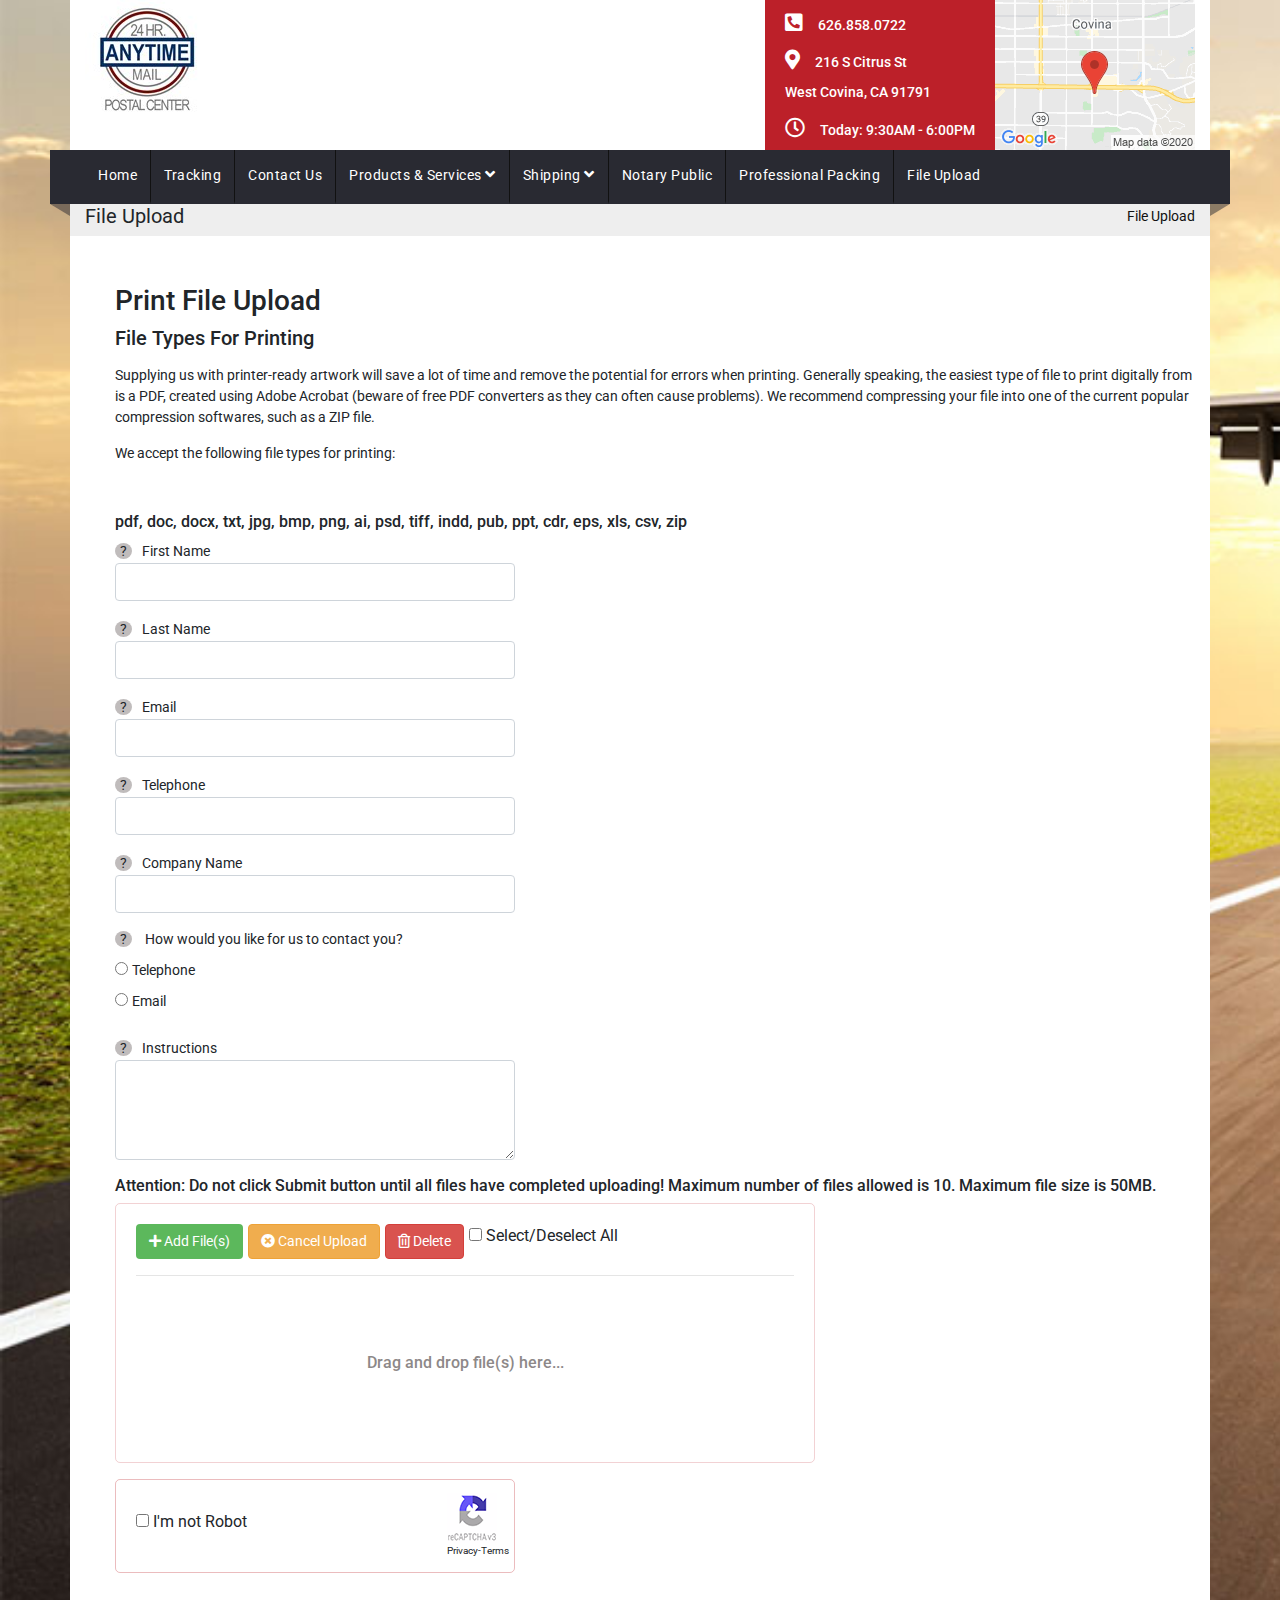
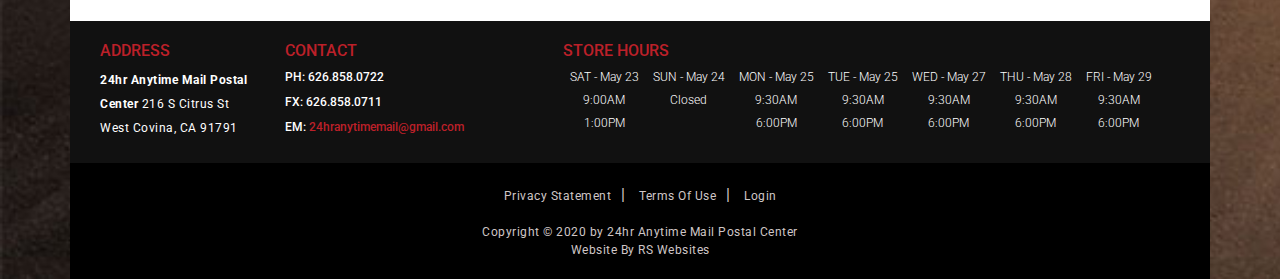
<file: upload.html>
<!DOCTYPE html>
<html lang="en">
    <head>
        <meta charset="UTF-8">
        <meta name="viewport" content="width=device-width, initial-scale=1.0">
        <title>Packing, Shipping, Mailing | West Covina, CA | 24hr Anytime Mail Postal Center</title>

        <!-- Google Font -->
        <link
            href="https://fonts.googleapis.com/css2?family=Roboto:wght@300;400;500;700&display=swap"
            rel="stylesheet">

        <link
            href="https://fonts.googleapis.com/css2?family=Oswald:wght@500;600&display=swap"
            rel="stylesheet">
        <!-- Fontawesome -->
        <link
            rel="stylesheet"
            href="https://cdnjs.cloudflare.com/ajax/libs/font-awesome/5.13.0/css/all.min.css"/>

        <link rel="stylesheet" href="css/bootstrap.min.css">
        <link rel="stylesheet" href="css/owl.carousel.css">
        <link rel="stylesheet" href="css/owl.theme.css">
        <link rel="stylesheet" href="css/style.css">
    </head>
    <body>

        <nav class="navbar navbar-expand-lg scroll_nav fixed-top d-none">
            <div class="container">
                <button
                    class="navbar-toggler"
                    type="button"
                    data-toggle="collapse"
                    data-target="#navbarSupportedContent"
                    aria-controls="navbarSupportedContent"
                    aria-expanded="false"
                    aria-label="Toggle navigation">
                    <span class="navbar-toggler-icon"></span>
                </button>
                <div class="collapse navbar-collapse" id="navbarSupportedContent">
                    <ul class="navbar-nav mr-auto">
                        <li class="nav-item active">
                            <a class="nav-link" href="index.html">Home</a>
                        </li>
                        <li class="nav-item">
                            <a class="nav-link" href="tracking.html">Tracking</a>
                        </li>
                        <li class="nav-item">
                            <a class="nav-link" href="contact.html">Contact Us</a>
                        </li>
                        <li class="nav-item hover_product">
                            <a class="nav-link" href="#">Products & Services
                                <span>
                                    <i class="fas fa-angle-down"></i></span></a>
                            <div class="Products_ul">
                                <ul>
                                    <li>
                                        <a href="mailbox.html">Mailbox Rental</a>
                                    </li>
                                    <li>
                                        <a href="greeting.html">Geeting Cards</a>
                                    </li>
                                    <li>
                                        <a href="professional_packing.html">Professional Packing</a>
                                    </li>
                                    <li>
                                        <a href="packing.html">packing</a>
                                    </li>
                                    <li>
                                        <a href="fingerprint.html">Fingerprints</a>
                                    </li>
                                </ul>
                            </div>
                        </li>
                        <li class="nav-item hover_shipping">
                            <a class="nav-link" href="#">Shipping
                                <span>
                                    <i class="fas fa-angle-down"></i></span></a>
                            <div class="shipping_ul">
                                <ul>
                                    <li>
                                        <a href="usps.html">USPS</a>
                                    </li>
                                    <li>
                                        <a href="usps_shipping.html">USPS Shipping</a>
                                    </li>

                                </ul>
                            </div>
                        </li>
                        <li class="nav-item">
                            <a class="nav-link" href="notary.html">Notary Public</a>
                        </li>
                        <li class="nav-item">
                            <a class="nav-link" href="professional_packing.html">Professional Packing</a>
                        </li>
                        <li class="nav-item">
                            <a class="nav-link" href="upload.html">File Upload</a>
                        </li>
                    </ul>
                </div>
            </div>
        </nav>

        <div class="top_header">
            <div class="container top_header_bg">
                <div class="row">
                    <div class="col-4">
                        <div class="log_img">
                            <img src="img/logo.jpeg" alt="" class="img-fluid">
                        </div>
                    </div>
                    <div class="col-8 text-right">
                        <div class="top_contact_info text-left">
                            <ul>
                                <li>
                                    <i class="fas fa-phone-square-alt"></i>
                                    <span>626.858.0722</span></li>
                                <li>
                                    <i class="fas fa-map-marker-alt"></i>
                                    <span>216 S Citrus St
                                        <br>
                                        West Covina, CA 91791</span></li>
                                <li>
                                    <i class="far fa-clock"></i>
                                    <span>
                                        <a href="#">Today: 9:30AM - 6:00PM</a></span></li>
                            </ul>
                        </div>
                        <div class="top_contact_item">
                            <div class="static_map">
                                <img src="img/staticmap.png" alt="" class="img-fluid">
                            </div>
                        </div>
                    </div>
                </div>
            </div>
        </div>

        <!-- Mobile Navbar -->
        <div class="mobile_nav">
            <nav
                class="navbar navbar-expand-lg navbar-light bg-light mobile_nav_bg d-lg-none">
                <div class="container">
                    <a class="navbar-brand mr-2" href="#">
                        <img src="img/logo.jpeg" alt="">
                    </a>
                    <button
                        class="navbar-toggler mobile_icon mr-2"
                        type="button"
                        data-toggle="collapse"
                        data-target="#navbarSupportedContent"
                        aria-controls="navbarSupportedContent"
                        aria-expanded="false"
                        aria-label="Toggle navigation">Menu
                        <span class="navbar-toggler-icon"></span>
                    </button>

                    <div class="collapse navbar-collapse" id="navbarSupportedContent">
                        <ul class="navbar-nav mr-auto">
                            <li class="nav-item mnav_li active">
                                <a class="nav-link" href="index.html">Home</a>
                            </li>
                            <li class="nav-item mnav_li">
                                <a class="nav-link" href="tracking.html">Tracking</a>
                            </li>
                            <li class="nav-item mnav_li">
                                <a class="nav-link" href="contact.html">Contact Us</a>
                            </li>
                            <li class="nav-item mnav_li dropdown">
                                <a
                                    class="nav-link dropdown-toggle"
                                    href="#"
                                    id="navbarDropdown"
                                    role="button"
                                    data-toggle="dropdown"
                                    aria-haspopup="true"
                                    aria-expanded="false">
                                    Products & Services
                                </a>
                                <div class="dropdown-menu" aria-labelledby="navbarDropdown">
                                    <a class="dropdown-item" href="mailbox.html">Mailbox Rental</a>
                                    <a class="dropdown-item" href="greeting.html">Geeting Cards</a>
                                    <a class="dropdown-item" href="professional_packing.html">Professional Packing</a>
                                    <a class="dropdown-item" href="packing.html">Packing</a>
                                    <a class="dropdown-item" href="fingerprint.html">Fingerprints</a>
                                </div>
                            </li>
                            <li class="nav-item mnav_li dropdown">
                                <a
                                    class="nav-link dropdown-toggle"
                                    href="#"
                                    id="navbarDropdown"
                                    role="button"
                                    data-toggle="dropdown"
                                    aria-haspopup="true"
                                    aria-expanded="false">
                                    Shipping
                                </a>
                                <div class="dropdown-menu" aria-labelledby="navbarDropdown">
                                    <a class="dropdown-item" href="#">USPS</a>
                                    <a class="dropdown-item" href="#">USPS Shipping</a>
                                </div>
                            </li>
                            <li class="nav-item mnav_li">
                                <a class="nav-link" href="notary.html">Notary Public</a>
                            </li>
                            <li class="nav-item mnav_li">
                                <a class="nav-link" href="professional_packing.html">Professional Packing</a>
                            </li>
                            <li class="nav-item mnav_li">
                                <a class="nav-link" href="upload.html">File Upload</a>
                            </li>
                        </ul>
                    </div>
                </div>
            </nav>
        </div>
        <!-- Mobile Navbar End -->

        <!-- Mobile Header -->
        <div class="top_header_mobile">
            <div class="container top_header_bg">
                <div class="row between">
                    <div class="col-sm-4 col-6">
                        <div class="mobile_contact_address">
                            <h6>24hours Anytime mail postal Center</h6>
                            <p>216 S Citues St West Covina, CA 91791</p>
                            <p>
                                <label for="contact">PH:</label>626.858.0722</p>
                        </div>
                    </div>
                    <div class="col-sm-3 col-6 text-center">
                        <div class="top_mobile_servicetime">
                            <div class="hours_time_mobile">
                                <h6>TODAY'S HOURS</h6>
                            </div>
                            <div class="hours_mobile">
                                <p>9:30
                                    <ins>AM</ins>
                                </p>
                                <p>6:00
                                    <ins>PM</ins>
                                </p>
                            </div>
                        </div>
                    </div>
                    <div class="col-sm-5 col-12">
                        <div class="top_contact_info_mobile">
                            <ul>
                                <li>
                                    <i class="far fa-clock"></i>
                                    <p>Hours</p>
                                </li>
                                <li>
                                    <i class="fas fa-map-marker-alt"></i>
                                    <p>Direction</p>
                                </li>
                                <li>
                                    <i class="fas fa-phone-square-alt"></i>
                                    <p>Call Us</p>
                                </li>
                                <li>
                                    <i class="fas fa-envelope-open"></i>
                                    <p>Email Us</p>
                                </li>
                            </ul>
                        </div>
                    </div>
                </div>
            </div>
        </div>
        <!-- Mobile Header End-->

        <div class="main_nav">
            <div class="container">
                <nav class="navbar navbar-expand-lg first_nav">
                    <div class="collapse navbar-collapse" id="navbarSupportedContent">
                        <ul class="navbar-nav mr-auto">
                            <li class="nav-item active">
                                <a class="nav-link" href="index.html">Home</a>
                            </li>
                            <li class="nav-item">
                                <a class="nav-link" href="tracking.html">Tracking</a>
                            </li>
                            <li class="nav-item">
                                <a class="nav-link" href="contact.html">Contact Us</a>
                            </li>
                            <li class="nav-item hover_product">
                                <a class="nav-link" href="#">Products & Services
                                    <span>
                                        <i class="fas fa-angle-down"></i></span></a>
                                <div class="Products_ul">
                                    <ul>
                                        <li>
                                            <a href="mailbox.html">Mailbox Rental</a>
                                        </li>
                                        <li>
                                            <a href="greeting.html">Geeting Cards</a>
                                        </li>
                                        <li>
                                            <a href="professional_packing.html">Professional Packing</a>
                                        </li>
                                        <li>
                                            <a href="packing.html">packing</a>
                                        </li>
                                        <li>
                                            <a href="fingerprint.html">Fingerprints</a>
                                        </li>
                                    </ul>
                                </div>
                            </li>
                            <li class="nav-item hover_shipping">
                                <a class="nav-link" href="#">Shipping
                                    <span>
                                        <i class="fas fa-angle-down"></i></span></a>
                                <div class="shipping_ul">
                                    <ul>
                                        <li>
                                            <a href="usps.html">USPS</a>
                                        </li>
                                        <li>
                                            <a href="usps_shipping.html">USPS Shipping</a>
                                        </li>

                                    </ul>
                                </div>
                            </li>
                            <li class="nav-item">
                                <a class="nav-link" href="notary.html">Notary Public</a>
                            </li>
                            <li class="nav-item">
                                <a class="nav-link" href="professional_packing.html">Professional Packing</a>
                            </li>
                            <li class="nav-item">
                                <a class="nav-link" href="upload.html">File Upload</a>
                            </li>
                        </ul>
                    </div>
                </nav>
            </div>
        </div>
        <div class="container tracking_bg">
            <div class="row">
                <div class="col-6">
                    <div class="mailbox_top_heading">
                        <h4>File Upload</h4>
                    </div>
                </div>
                <div class="col-6 text-right">
                    <div class="mailbox_top_tag">
                        <a href="#">File Upload</a>
                    </div>
                </div>
            </div>
        </div>

        <section class="contact_main_section">
            <div class="container mailbox_bg">
                <div class="row">
                    <div class="col-12 mt-5">
                        <div class="upload_content">
                            <div class="upload_heading_01">
                                <h3>Print File Upload</h3>
                            </div>
                            <div class="upload_heading_02">
                                <h5>File Types For Printing</h5>
                            </div>
                            <p>
                                Supplying us with printer-ready artwork will save a lot of time and remove the
                                potential for errors when printing. Generally speaking, the easiest type of file
                                to print digitally from is a PDF, created using Adobe Acrobat (beware of free
                                PDF converters as they can often cause problems). We recommend compressing your
                                file into one of the current popular compression softwares, such as a ZIP file.
                            </p>
                            <p>
                                We accept the following file types for printing:
                            </p>
                        </div>
                        <div class="upload_form mt-5">
                            <h6>pdf, doc, docx, txt, jpg, bmp, png, ai, psd, tiff, indd, pub, ppt, cdr, eps,
                                xls, csv, zip</h6>
                            <form action="">
                                <div class="upload_input_field">
                                    <div class="fname_upload_input label_style mb-3">
                                        <label for="fname">
                                            <span>?</span>First Name</label>
                                        <input class="form-control fname_input upload_input_group" type="text">
                                    </div>
                                    <div class="lname_upload_input label_style mb-3">
                                        <label for="lname">
                                            <span>?</span>Last Name</label>
                                        <input class="form-control lname_input upload_input_group" type="text">
                                    </div>
                                    <div class="email_upload_input label_style mb-3">
                                        <label for="email">
                                            <span>?</span>Email</label>
                                        <input class="form-control email_input upload_input_group" type="text">
                                    </div>
                                    <div class="tphone_upload_input label_style mb-3">
                                        <label for="telephone">
                                            <span>?</span>Telephone</label>
                                        <input class="form-control tphone_input upload_input_group" type="text">
                                    </div>
                                    <div class="cname_upload_input label_style mb-3">
                                        <label for="cname">
                                            <span>?</span>Company Name</label>
                                        <input class="form-control cname_input upload_input_group" type="text">
                                    </div>
                                    <div class="radio_btn mb-3">
                                        <p><span>?</span> How would you like for us to contact you?</p>
                                        <input class="radio_field" type="radio" id="tphone" name="contact" value="Telephone">
                                        <label for="tphone">Telephone</label><br>
                                        <input class="radio_field" type="radio" id="email" name="contact" value="Email">
                                        <label for="email">Email</label>
                                    </div>
                                    <div class="tphone_upload_input label_style mb-3">
                                        <label for="sms">
                                            <span>?</span>Instructions</label>
                                        <textarea
                                            class="form-control tphone_input upload_input_group"
                                            style="width: 100%; height: 100px;"
                                            type="text"></textarea>
                                    </div>
                                </div>
                                <div class="file_upload mb-5">
                                    <h6>Attention: Do not click Submit button until all files have completed uploading! Maximum number of files allowed is 10. Maximum file size is 50MB.</h6>
                                    <div class="file_upload_field">
                                        <div class="file_inputgroup">
                                            <span class="fileinput-button rmg-btn rmg-addfiles-btn"><i class="fa fa-plus"></i> <span>Add File(s)</span><input type="file" multiple="true"></span>
                                            <div class="upload_cancel_btn">
                                                <button type="reset" class="cancel rmg-btn rmg-cancelupload-btn"><i class="fa fa-times-circle"></i> <span>Cancel Upload</span></button>
                                            </div>
                                            <div class="upload_delete_btn">
                                                <button type="button" class="delete rmg-btn rmg-deletefiles-btn"><i class="far fa-trash-alt"></i>  <span>Delete</span></button>
                                            </div>
                                            <div class="checkbox_field">
                                                <input type="checkbox" name="Deselect" value="Select/Deselect">
                                                <label for="Deselect"> Select/Deselect All</label>
                                            </div>
                                        </div>
                                        <hr>
                                        <div class="drag_and_drop_field mt-3">
                                           <h6>Drag and drop file(s) here...</h6>
                                        </div>
                                    </div>
                                    <div class="google_captcha_field mt-3">
                                        <div class="captcha_field">
                                            <input type="checkbox" class="captcha_check" name="googleCaptcha">
                                            <label for="googleCaptcha">I'm not Robot</label>
                                        </div>
                                        <div class="captcha_logo">
                                            <img src="img/1_Su1Pa-pRxx6UOxlh7j9MDg.png" alt="" class="img-fluid">
                                            <p>Privacy-Terms</p>
                                        </div>
                                    </div>
                                </div>
                            </form>
                        </div>
                    </div>
                </div>
            </div>
        </section>

        <section class="address">
            <div class="container bg_address">
                <div class="row">
                    <div class="col-lg-2 col-md-6 col-12">
                        <div class="our_address">
                            <div class="address_heading">
                                <h6>Address</h6>
                            </div>
                            <p>
                                <strong>24hr Anytime Mail Postal Center</strong>
                                216 S Citrus St West Covina, CA 91791</p>
                        </div>
                    </div>
                    <div class="col-lg-3 col-md-6 col-12">
                        <div class="contact_us">
                            <div class="contact_heading">
                                <h6>Contact</h6>
                            </div>
                            <ul>
                                <li>
                                    <label for="ph">PH:</label>
                                    <p>
                                        626.858.0722</p>
                                </li>
                                <li>
                                    <label for="fx">FX:</label>
                                    <p>626.858.0711</p>
                                </li>
                                <li>
                                    <label for="em">EM:</label>
                                    <p>
                                        <a href="">24hranytimemail@gmail.com</a>
                                    </p>
                                </li>
                            </ul>
                        </div>
                    </div>
                    <div class="col-lg-7 col-12">
                        <div class="our_stortime">
                            <div class="stor_heading">
                                <h6>STORE HOURS</h6>
                            </div>
                            <ul>
                                <li>
                                    <span class="date">
                                        SAT
                                    </span>
                                    <span>
                                        -
                                    </span>
                                    <span>
                                        May 23
                                    </span>
                                    <div class="Hour">9:00<ins>AM</ins>
                                    </div>
                                    <div class="Hour">1:00<ins>PM</ins>
                                    </div>
                                </li>
                                <li>
                                    <span class="date">
                                        Sun
                                    </span>
                                    <span>
                                        -
                                    </span>
                                    <span>
                                        May 24
                                    </span>
                                    <div class="Hour">Closed
                                    </div>
                                </li>

                            </li>

                            <li>
                                <span class="date">
                                    Mon
                                </span>
                                <span>
                                    -
                                </span>
                                <span>
                                    May 25
                                </span>
                                <div class="Hour">9:30<ins>AM</ins>
                                </div>
                                <div class="Hour">6:00<ins>PM</ins>
                                </div>
                            </li>

                            <li>
                                <span class="date">
                                    Tue
                                </span>
                                <span>
                                    -
                                </span>
                                <span>
                                    May 25
                                </span>
                                <div class="Hour">9:30<ins>AM</ins>
                                </div>
                                <div class="Hour">6:00<ins>PM</ins>
                                </div>
                            </li>
                            <li>
                                <span class="date">
                                    WED
                                </span>
                                <span>
                                    -
                                </span>
                                <span>
                                    May 27
                                </span>
                                <div class="Hour">9:30<ins>AM</ins>
                                </div>
                                <div class="Hour">6:00<ins>PM</ins>
                                </div>
                            </li>
                            <li>
                                <span class="date">
                                    THU
                                </span>
                                <span>
                                    -
                                </span>
                                <span>
                                    May 28
                                </span>
                                <div class="Hour">9:30<ins>AM</ins>
                                </div>
                                <div class="Hour">6:00<ins>PM</ins>
                                </div>
                            </li>
                            <li>
                                <span class="date">
                                    FRI
                                </span>
                                <span>
                                    -
                                </span>
                                <span>
                                    May 29
                                </span>
                                <div class="Hour">9:30<ins>AM</ins>
                                </div>
                                <div class="Hour">6:00<ins>PM</ins>
                                </div>
                            </li>
                        </ul>
                    </div>
                </div>
            </div>
        </div>
    </section>
    <footer>
        <div class="container bg_footer">
            <div class="row">
                <div class="col-lg-12 col-md-12 col-12 text-center">
                    <div class="footer_menu">
                        <ul>
                            <li>
                                <a href="">Privacy Statement</a>
                            </li>|
                            <li>
                                <a href="">Terms Of Use</a>
                            </li>|
                            <li>
                                <a href="">Login</a>
                            </li>
                        </ul>
                    </div>
                </div>
                <div class="col-12 mt-3">
                    <div class="footer_text">
                        <p>Copyright &copy; 2020 by 24hr Anytime Mail Postal Center</p>
                    </div>
                    <div class="footer_text">
                        <p>Website By RS Websites</p>
                    </div>
                </div>
            </div>
        </div>
    </footer>

    <!-- JS -->
    <script src="js/jquery.js"></script>
    <script src="js/bootstrap/bootstrap.min.js"></script>
    <script src="js/owl.carousel.min.js"></script>
    <script src="js/custom.js"></script>
</body>
</html>
</file>
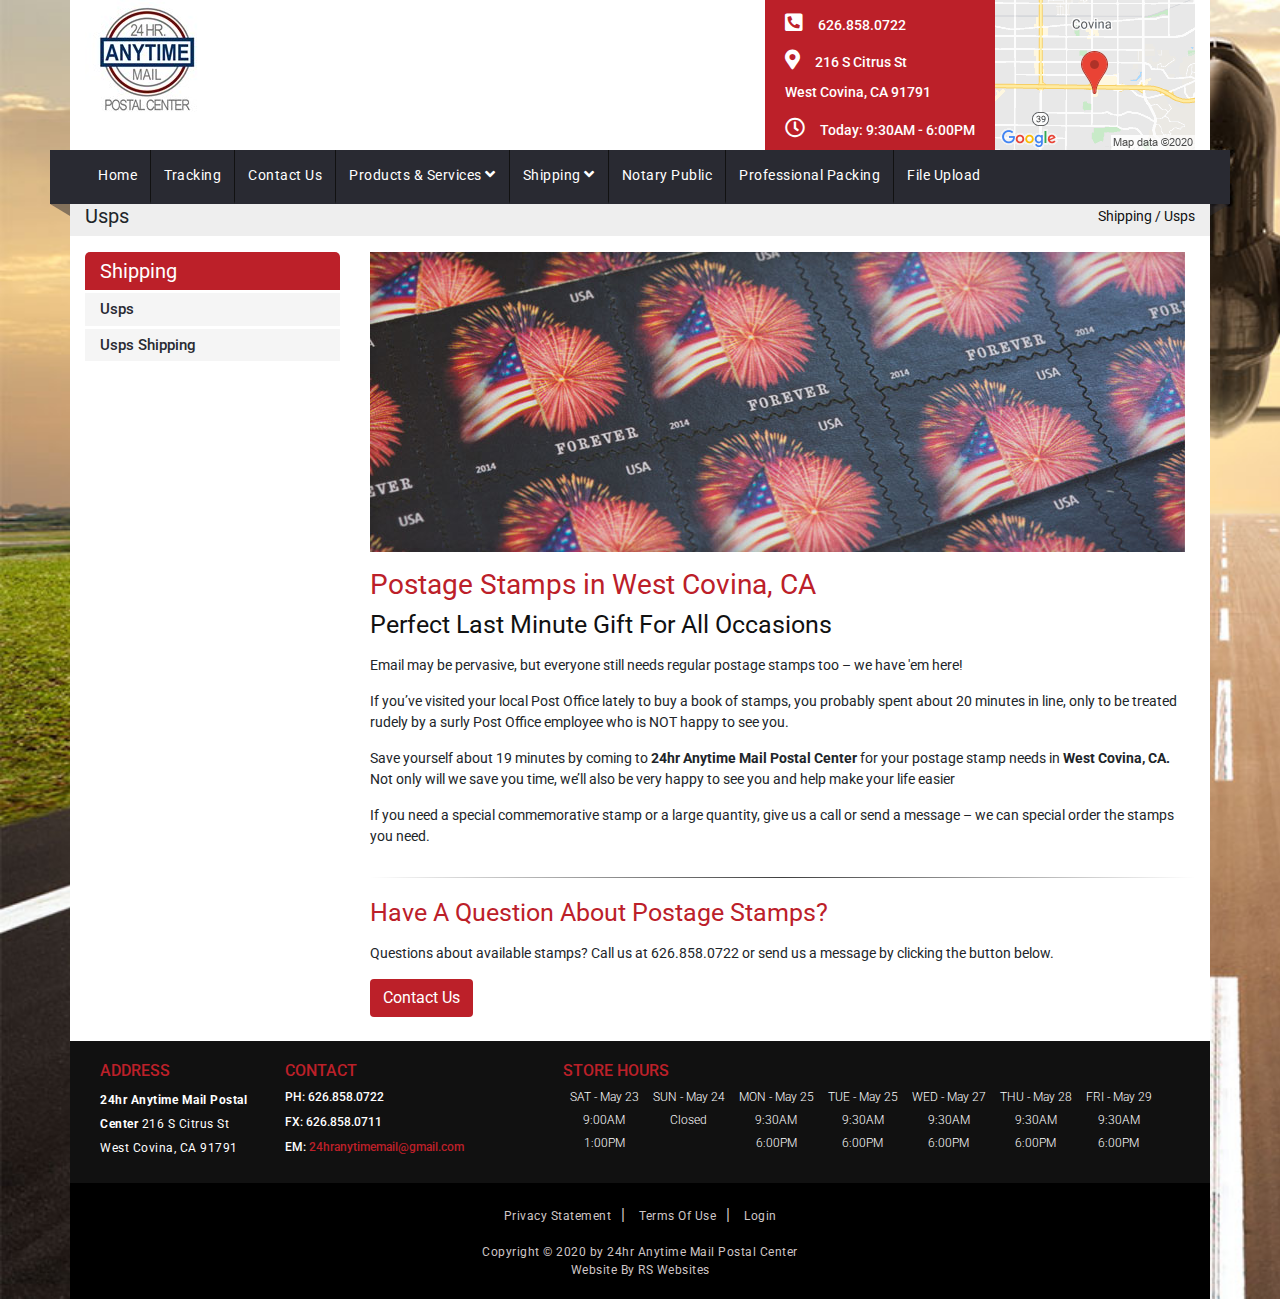
<file: usps.html>
<!DOCTYPE html>
<html lang="en">
    <head>
        <meta charset="UTF-8">
        <meta name="viewport" content="width=device-width, initial-scale=1.0">
        <title>Packing, Shipping, Mailing | West Covina, CA | 24hr Anytime Mail Postal Center</title>

        <!-- Google Font -->
        <link
            href="https://fonts.googleapis.com/css2?family=Roboto:wght@300;400;500;700&display=swap"
            rel="stylesheet">

        <link
            href="https://fonts.googleapis.com/css2?family=Oswald:wght@500;600&display=swap"
            rel="stylesheet">
        <!-- Fontawesome -->
        <link
            rel="stylesheet"
            href="https://cdnjs.cloudflare.com/ajax/libs/font-awesome/5.13.0/css/all.min.css"/>

        <link rel="stylesheet" href="css/bootstrap.min.css">
        <link rel="stylesheet" href="css/owl.carousel.css">
        <link rel="stylesheet" href="css/owl.theme.css">
        <link rel="stylesheet" href="css/style.css">
    </head>
    <body>

        <nav class="navbar navbar-expand-lg scroll_nav fixed-top d-none">
            <div class="container">
                <button
                    class="navbar-toggler"
                    type="button"
                    data-toggle="collapse"
                    data-target="#navbarSupportedContent"
                    aria-controls="navbarSupportedContent"
                    aria-expanded="false"
                    aria-label="Toggle navigation">
                    <span class="navbar-toggler-icon"></span>
                </button>
                <div class="collapse navbar-collapse" id="navbarSupportedContent">
                    <ul class="navbar-nav mr-auto">
                        <li class="nav-item active">
                            <a class="nav-link" href="index.html">Home</a>
                        </li>
                        <li class="nav-item">
                            <a class="nav-link" href="tracking.html">Tracking</a>
                        </li>
                        <li class="nav-item">
                            <a class="nav-link" href="contact.html">Contact Us</a>
                        </li>
                        <li class="nav-item hover_product">
                            <a class="nav-link" href="#">Products & Services
                                <span>
                                    <i class="fas fa-angle-down"></i></span></a>
                            <div class="Products_ul">
                                <ul>
                                    <li>
                                        <a href="mailbox.html">Mailbox Rental</a>
                                    </li>
                                    <li>
                                        <a href="greeting.html">Geeting Cards</a>
                                    </li>
                                    <li>
                                        <a href="professional_packing.html">Professional Packing</a>
                                    </li>
                                    <li>
                                        <a href="packing.html">packing</a>
                                    </li>
                                    <li>
                                        <a href="fingerprint.html">Fingerprints</a>
                                    </li>
                                </ul>
                            </div>
                        </li>
                        <li class="nav-item hover_shipping">
                            <a class="nav-link" href="#">Shipping
                                <span>
                                    <i class="fas fa-angle-down"></i></span></a>
                            <div class="shipping_ul">
                                <ul>
                                    <li>
                                        <a href="usps.html">USPS</a>
                                    </li>
                                    <li>
                                        <a href="usps_shipping.html">USPS Shipping</a>
                                    </li>

                                </ul>
                            </div>
                        </li>
                        <li class="nav-item">
                            <a class="nav-link" href="notary.html">Notary Public</a>
                        </li>
                        <li class="nav-item">
                            <a class="nav-link" href="packing.html">Professional Packing</a>
                        </li>
                        <li class="nav-item">
                            <a class="nav-link" href="upload.html">File Upload</a>
                        </li>
                    </ul>
                </div>
            </div>
        </nav>

        <div class="top_header">
            <div class="container top_header_bg">
                <div class="row">
                    <div class="col-4">
                        <div class="log_img">
                            <img src="img/logo.jpeg" alt="" class="img-fluid">
                        </div>
                    </div>
                    <div class="col-8 text-right">
                        <div class="top_contact_info text-left">
                            <ul>
                                <li>
                                    <i class="fas fa-phone-square-alt"></i>
                                    <span>626.858.0722</span></li>
                                <li>
                                    <i class="fas fa-map-marker-alt"></i>
                                    <span>216 S Citrus St
                                        <br>
                                        West Covina, CA 91791</span></li>
                                <li>
                                    <i class="far fa-clock"></i>
                                    <span>
                                        <a href="#">Today: 9:30AM - 6:00PM</a></span></li>
                            </ul>
                        </div>
                        <div class="top_contact_item">
                            <div class="static_map">
                                <img src="img/staticmap.png" alt="" class="img-fluid">
                            </div>
                        </div>
                    </div>
                </div>
            </div>
        </div>

        <!-- Mobile Navbar -->
        <div class="mobile_nav">
            <nav
                class="navbar navbar-expand-lg navbar-light bg-light mobile_nav_bg d-lg-none">
                <div class="container">
                    <a class="navbar-brand mr-2" href="#">
                        <img src="img/logo.jpeg" alt="">
                    </a>
                    <button
                        class="navbar-toggler mobile_icon mr-2"
                        type="button"
                        data-toggle="collapse"
                        data-target="#navbarSupportedContent"
                        aria-controls="navbarSupportedContent"
                        aria-expanded="false"
                        aria-label="Toggle navigation">Menu
                        <span class="navbar-toggler-icon"></span>
                    </button>

                    <div class="collapse navbar-collapse" id="navbarSupportedContent">
                        <ul class="navbar-nav mr-auto">
                            <li class="nav-item mnav_li active">
                                <a class="nav-link" href="index.html">Home</a>
                            </li>
                            <li class="nav-item mnav_li">
                                <a class="nav-link" href="tracking.html">Tracking</a>
                            </li>
                            <li class="nav-item mnav_li">
                                <a class="nav-link" href="contact.html">Contact Us</a>
                            </li>
                            <li class="nav-item mnav_li dropdown">
                                <a
                                    class="nav-link dropdown-toggle"
                                    href="#"
                                    id="navbarDropdown"
                                    role="button"
                                    data-toggle="dropdown"
                                    aria-haspopup="true"
                                    aria-expanded="false">
                                    Products & Services
                                </a>
                                <div class="dropdown-menu" aria-labelledby="navbarDropdown">
                                    <a class="dropdown-item" href="mailbox.html">Mailbox Rental</a>
                                    <a class="dropdown-item" href="greeting.html">Geeting Cards</a>
                                    <a class="dropdown-item" href="professional_packing.html">Professional Packing</a>
                                    <a class="dropdown-item" href="packing.html">Packing</a>
                                    <a class="dropdown-item" href="fingerprint.html">Fingerprints</a>
                                </div>
                            </li>
                            <li class="nav-item mnav_li dropdown">
                                <a
                                    class="nav-link dropdown-toggle"
                                    href="#"
                                    id="navbarDropdown"
                                    role="button"
                                    data-toggle="dropdown"
                                    aria-haspopup="true"
                                    aria-expanded="false">
                                    Shipping
                                </a>
                                <div class="dropdown-menu" aria-labelledby="navbarDropdown">
                                    <a class="dropdown-item" href="usps.html">USPS</a>
                                    <a class="dropdown-item" href="usps_shipping.html">USPS Shipping</a>
                                </div>
                            </li>
                            <li class="nav-item mnav_li">
                                <a class="nav-link" href="notary.html">Notary Public</a>
                            </li>
                            <li class="nav-item mnav_li">
                                <a class="nav-link" href="professional_packing.html">Professional Packing</a>
                            </li>
                            <li class="nav-item mnav_li">
                                <a class="nav-link" href="upload.html">File Upload</a>
                            </li>
                        </ul>
                    </div>
                </div>
            </nav>
        </div>
        <!-- Mobile Navbar End -->

        <!-- Mobile Header -->
        <div class="top_header_mobile">
            <div class="container top_header_bg">
                <div class="row between">
                    <div class="col-sm-4 col-6">
                        <div class="mobile_contact_address">
                            <h6>24hours Anytime mail postal Center</h6>
                            <p>216 S Citues St West Covina, CA 91791</p>
                            <p>
                                <label for="contact">PH:</label>626.858.0722</p>
                        </div>
                    </div>
                    <div class="col-sm-3 col-6 text-center">
                        <div class="top_mobile_servicetime">
                            <div class="hours_time_mobile">
                                <h6>TODAY'S HOURS</h6>
                            </div>
                            <div class="hours_mobile">
                                <p>9:30
                                    <ins>AM</ins>
                                </p>
                                <p>6:00
                                    <ins>PM</ins>
                                </p>
                            </div>
                        </div>
                    </div>
                    <div class="col-sm-5 col-12">
                        <div class="top_contact_info_mobile">
                            <ul>
                                <li>
                                    <i class="far fa-clock"></i>
                                    <p>Hours</p>
                                </li>
                                <li>
                                    <i class="fas fa-map-marker-alt"></i>
                                    <p>Direction</p>
                                </li>
                                <li>
                                    <i class="fas fa-phone-square-alt"></i>
                                    <p>Call Us</p>
                                </li>
                                <li>
                                    <i class="fas fa-envelope-open"></i>
                                    <p>Email Us</p>
                                </li>
                            </ul>
                        </div>
                    </div>
                </div>
            </div>
        </div>
        <!-- Mobile Header End-->

        <div class="main_nav">
            <div class="container">
                <nav class="navbar navbar-expand-lg first_nav">
                    <div class="collapse navbar-collapse" id="navbarSupportedContent">
                        <ul class="navbar-nav mr-auto">
                            <li class="nav-item active">
                                <a class="nav-link" href="index.html">Home</a>
                            </li>
                            <li class="nav-item">
                                <a class="nav-link" href="tracking.html">Tracking</a>
                            </li>
                            <li class="nav-item">
                                <a class="nav-link" href="contact.html">Contact Us</a>
                            </li>
                            <li class="nav-item hover_product">
                                <a class="nav-link" href="#">Products & Services
                                    <span>
                                        <i class="fas fa-angle-down"></i></span></a>
                                <div class="Products_ul">
                                    <ul>
                                        <li>
                                            <a href="mailbox.html">Mailbox Rental</a>
                                        </li>
                                        <li>
                                            <a href="greeting.html">Geeting Cards</a>
                                        </li>
                                        <li>
                                            <a href="professional_packing.html">Professional Packing</a>
                                        </li>
                                        <li>
                                            <a href="packing.html">packing</a>
                                        </li>
                                        <li>
                                            <a href="fingerprint.html">Fingerprints</a>
                                        </li>
                                    </ul>
                                </div>
                            </li>
                            <li class="nav-item hover_shipping">
                                <a class="nav-link" href="#">Shipping
                                    <span>
                                        <i class="fas fa-angle-down"></i></span></a>
                                <div class="shipping_ul">
                                    <ul>
                                        <li>
                                            <a href="usps.html">USPS</a>
                                        </li>
                                        <li>
                                            <a href="usps_shipping.html">USPS Shipping</a>
                                        </li>

                                    </ul>
                                </div>
                            </li>
                            <li class="nav-item">
                                <a class="nav-link" href="notary.html">Notary Public</a>
                            </li>
                            <li class="nav-item">
                                <a class="nav-link" href="professional_packing.html">Professional Packing</a>
                            </li>
                            <li class="nav-item">
                                <a class="nav-link" href="upload.html">File Upload</a>
                            </li>
                        </ul>
                    </div>
                </nav>
            </div>
        </div>
        <div class="container tracking_bg">
            <div class="row">
                <div class="col-6">
                    <div class="mailbox_top_heading">
                        <h4>Usps</h4>
                    </div>
                </div>
                <div class="col-6 text-right">
                    <div class="mailbox_top_tag">
                        <a href="#">Shipping / Usps</a>
                    </div>
                </div>
            </div>
        </div>

        <section class="contact_main_section">
            <div class="container mailbox_bg">
                <div class="row">
                    <div class="col-lg-3 col-12">
                        <div class="mailbox_banner_left mt-3">
                            <div class="mailbox_left_heading">
                                <h3>Shipping</h3>
                            </div>
                            <ul>
                                <li>
                                    <a href="usps.html">Usps</a>
                                </li>
                                <li>
                                    <a href="usps_shipping.html">Usps Shipping</a>
                                </li>
                            </ul>
                        </div>
                    </div>
                    <div class="col-lg-9 col-12">
                        <div class="mailbox_top_banner mt-3 mb-3">
                            <img src="img/stamps_01.jpg" alt="" class="img-fluid">
                        </div>
                    </div>
                </div>
                <div class="row">
                    <div class="col-lg-9 offset-lg-3 col-12 mb-4">
                        <div class="mailbox_content_heading_01">
                            <h3>Postage Stamps in West Covina, CA</h3>
                        </div>

                        <div class="mail_content_01">
                            <div class="mail_content_p_01">
                                <h4>Perfect Last Minute Gift For All Occasions</h4>
                            </div>
                            <p>
                                Email may be pervasive, but everyone still needs regular postage stamps too – we
                                have 'em here!
                            </p>
                            <p>
                                If you’ve visited your local Post Office lately to buy a book of stamps, you
                                probably spent about 20 minutes in line, only to be treated rudely by a surly
                                Post Office employee who is NOT happy to see you.
                            </p>
                            <p>
                                Save yourself about 19 minutes by coming to <strong>24hr Anytime Mail Postal Center</strong> for your postage stamp needs in <strong>West Covina, CA.</strong> Not only will we save you time, we’ll also be very happy to see you and help make your life easier
                            </p>
                            <p>
                                If you need a special commemorative stamp or a large quantity, give us a call or send a message – we can special order the stamps you need.
                            </p>
                            <div class="mailbox_content_hr">
                                <hr>
                            </div>
                        </div>

                        <div class="mail_content_01 mt-3">
                            <div class="mail_content_p_red">
                                <h4>Have A Question About Postage Stamps?</h4>
                            </div>
                            <p>
                                Questions about available stamps? Call us at 626.858.0722 or send us a message by clicking the button below.
                            </p>
                        </div>
                        <div class="mailbox_contact_us_btn">
                            <a href="#" class="btn mail_contact_btn">Contact Us</a>
                        </div>
                    </div>
                </div>
            </div>
        </section>

        <section class="address">
            <div class="container bg_address">
                <div class="row">
                    <div class="col-lg-2 col-md-6 col-12">
                        <div class="our_address">
                            <div class="address_heading">
                                <h6>Address</h6>
                            </div>
                            <p>
                                <strong>24hr Anytime Mail Postal Center</strong>
                                216 S Citrus St West Covina, CA 91791</p>
                        </div>
                    </div>
                    <div class="col-lg-3 col-md-6 col-12">
                        <div class="contact_us">
                            <div class="contact_heading">
                                <h6>Contact</h6>
                            </div>
                            <ul>
                                <li>
                                    <label for="ph">PH:</label>
                                    <p>
                                        626.858.0722</p>
                                </li>
                                <li>
                                    <label for="fx">FX:</label>
                                    <p>626.858.0711</p>
                                </li>
                                <li>
                                    <label for="em">EM:</label>
                                    <p>
                                        <a href="">24hranytimemail@gmail.com</a>
                                    </p>
                                </li>
                            </ul>
                        </div>
                    </div>
                    <div class="col-lg-7 col-12">
                        <div class="our_stortime">
                            <div class="stor_heading">
                                <h6>STORE HOURS</h6>
                            </div>
                            <ul>
                                <li>
                                    <span class="date">
                                        SAT
                                    </span>
                                    <span>
                                        -
                                    </span>
                                    <span>
                                        May 23
                                    </span>
                                    <div class="Hour">9:00<ins>AM</ins>
                                    </div>
                                    <div class="Hour">1:00<ins>PM</ins>
                                    </div>
                                </li>
                                <li>
                                    <span class="date">
                                        Sun
                                    </span>
                                    <span>
                                        -
                                    </span>
                                    <span>
                                        May 24
                                    </span>
                                    <div class="Hour">Closed
                                    </div>
                                </li>

                            </li>

                            <li>
                                <span class="date">
                                    Mon
                                </span>
                                <span>
                                    -
                                </span>
                                <span>
                                    May 25
                                </span>
                                <div class="Hour">9:30<ins>AM</ins>
                                </div>
                                <div class="Hour">6:00<ins>PM</ins>
                                </div>
                            </li>

                            <li>
                                <span class="date">
                                    Tue
                                </span>
                                <span>
                                    -
                                </span>
                                <span>
                                    May 25
                                </span>
                                <div class="Hour">9:30<ins>AM</ins>
                                </div>
                                <div class="Hour">6:00<ins>PM</ins>
                                </div>
                            </li>
                            <li>
                                <span class="date">
                                    WED
                                </span>
                                <span>
                                    -
                                </span>
                                <span>
                                    May 27
                                </span>
                                <div class="Hour">9:30<ins>AM</ins>
                                </div>
                                <div class="Hour">6:00<ins>PM</ins>
                                </div>
                            </li>
                            <li>
                                <span class="date">
                                    THU
                                </span>
                                <span>
                                    -
                                </span>
                                <span>
                                    May 28
                                </span>
                                <div class="Hour">9:30<ins>AM</ins>
                                </div>
                                <div class="Hour">6:00<ins>PM</ins>
                                </div>
                            </li>
                            <li>
                                <span class="date">
                                    FRI
                                </span>
                                <span>
                                    -
                                </span>
                                <span>
                                    May 29
                                </span>
                                <div class="Hour">9:30<ins>AM</ins>
                                </div>
                                <div class="Hour">6:00<ins>PM</ins>
                                </div>
                            </li>
                        </ul>
                    </div>
                </div>
            </div>
        </div>
    </section>
    <footer>
        <div class="container bg_footer">
            <div class="row">
                <div class="col-lg-12 col-md-12 col-12 text-center">
                    <div class="footer_menu">
                        <ul>
                            <li>
                                <a href="">Privacy Statement</a>
                            </li>|
                            <li>
                                <a href="">Terms Of Use</a>
                            </li>|
                            <li>
                                <a href="">Login</a>
                            </li>
                        </ul>
                    </div>
                </div>
                <div class="col-12 mt-3">
                    <div class="footer_text">
                        <p>Copyright &copy; 2020 by 24hr Anytime Mail Postal Center</p>
                    </div>
                    <div class="footer_text">
                        <p>Website By RS Websites</p>
                    </div>
                </div>
            </div>
        </div>
    </footer>

    <!-- JS -->
    <script src="js/jquery.js"></script>
    <script src="js/bootstrap/bootstrap.min.js"></script>
    <script src="js/owl.carousel.min.js"></script>
    <script src="js/custom.js"></script>
</body>
</html>
</file>
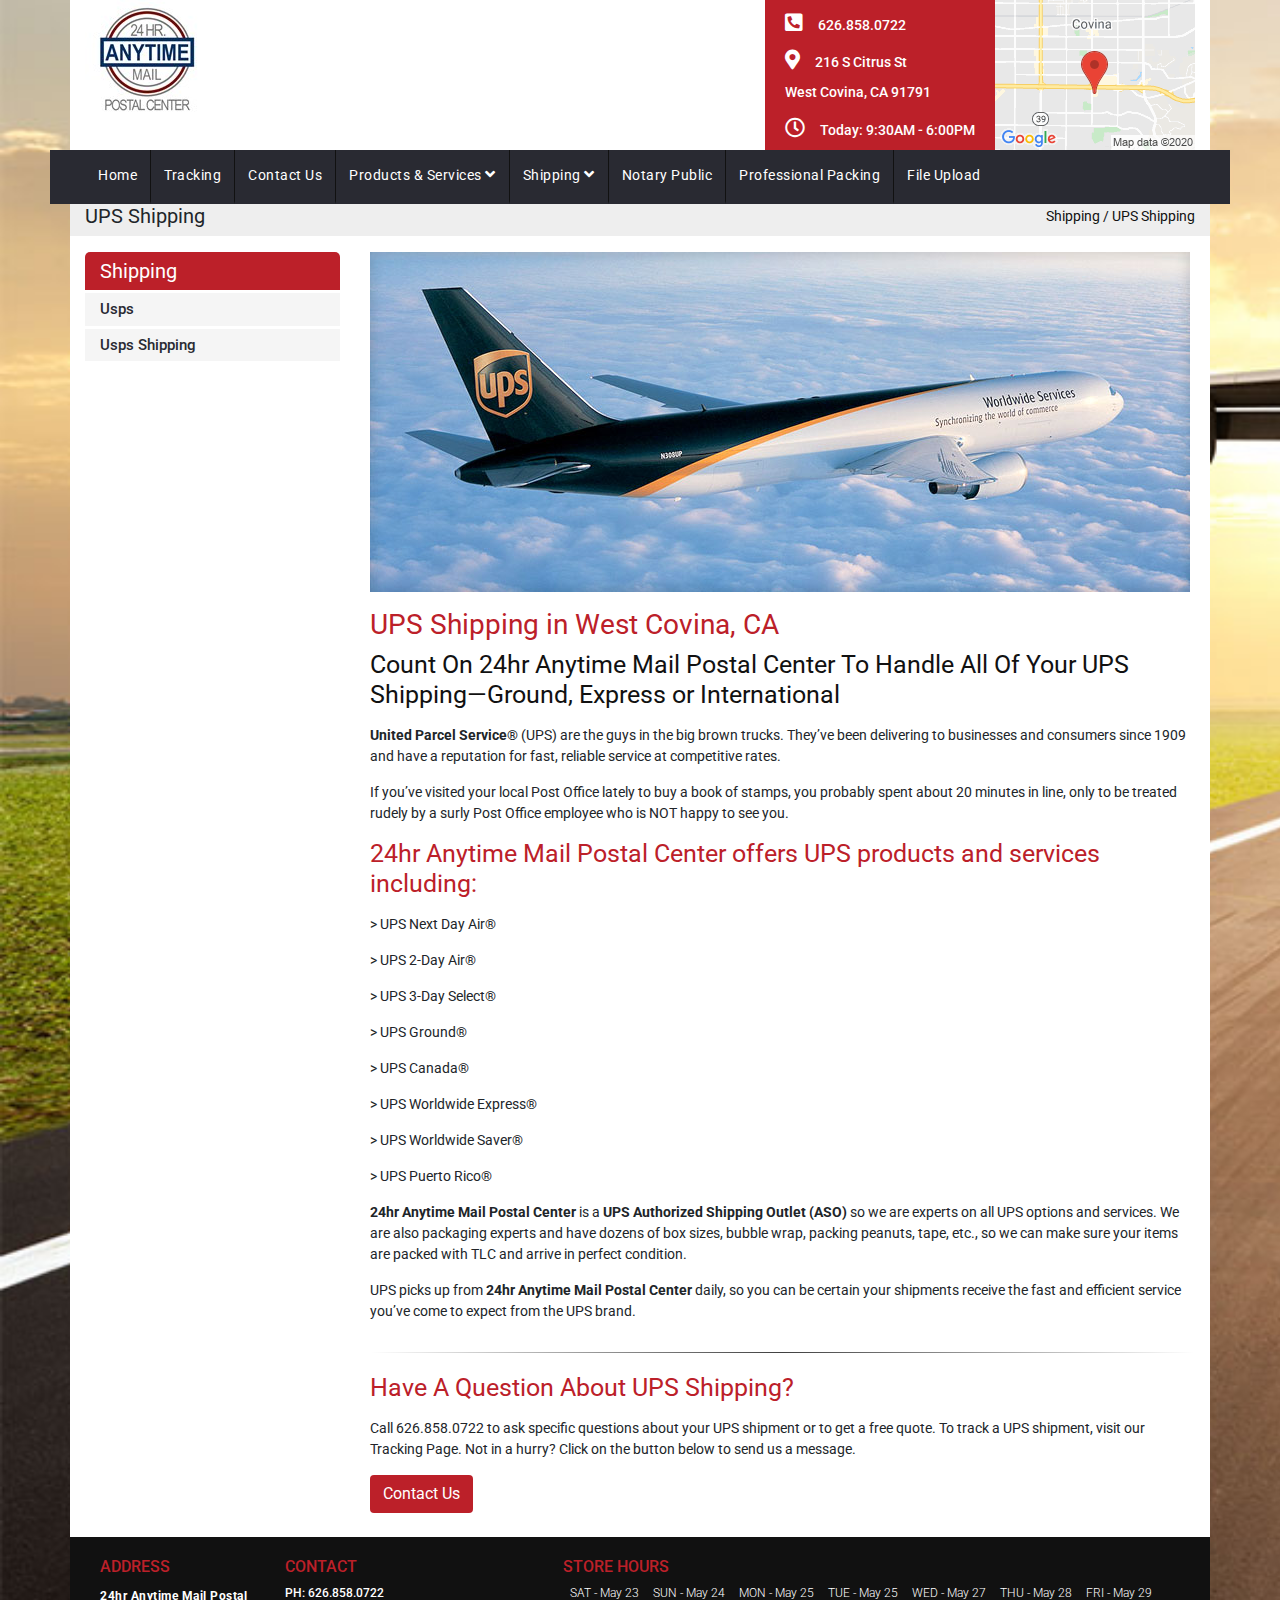
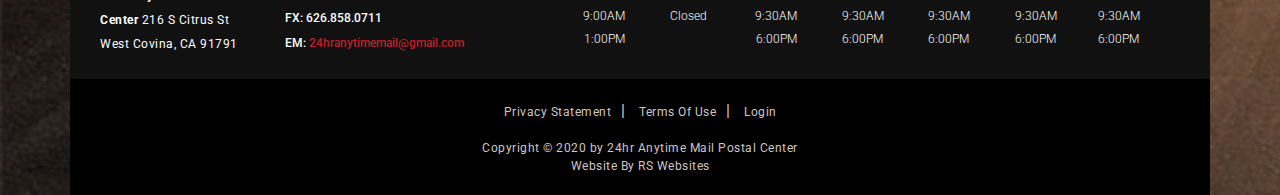
<file: usps_shipping.html>
<!DOCTYPE html>
<html lang="en">
    <head>
        <meta charset="UTF-8">
        <meta name="viewport" content="width=device-width, initial-scale=1.0">
        <title>Packing, Shipping, Mailing | West Covina, CA | 24hr Anytime Mail Postal Center</title>

        <!-- Google Font -->
        <link
            href="https://fonts.googleapis.com/css2?family=Roboto:wght@300;400;500;700&display=swap"
            rel="stylesheet">

        <link
            href="https://fonts.googleapis.com/css2?family=Oswald:wght@500;600&display=swap"
            rel="stylesheet">
        <!-- Fontawesome -->
        <link
            rel="stylesheet"
            href="https://cdnjs.cloudflare.com/ajax/libs/font-awesome/5.13.0/css/all.min.css"/>

        <link rel="stylesheet" href="css/bootstrap.min.css">
        <link rel="stylesheet" href="css/owl.carousel.css">
        <link rel="stylesheet" href="css/owl.theme.css">
        <link rel="stylesheet" href="css/style.css">
    </head>
    <body>

        <nav class="navbar navbar-expand-lg scroll_nav fixed-top d-none">
            <div class="container">
                <button
                    class="navbar-toggler"
                    type="button"
                    data-toggle="collapse"
                    data-target="#navbarSupportedContent"
                    aria-controls="navbarSupportedContent"
                    aria-expanded="false"
                    aria-label="Toggle navigation">
                    <span class="navbar-toggler-icon"></span>
                </button>
                <div class="collapse navbar-collapse" id="navbarSupportedContent">
                    <ul class="navbar-nav mr-auto">
                        <li class="nav-item active">
                            <a class="nav-link" href="index.html">Home</a>
                        </li>
                        <li class="nav-item">
                            <a class="nav-link" href="tracking.html">Tracking</a>
                        </li>
                        <li class="nav-item">
                            <a class="nav-link" href="contact.html">Contact Us</a>
                        </li>
                        <li class="nav-item hover_product">
                            <a class="nav-link" href="#">Products & Services
                                <span>
                                    <i class="fas fa-angle-down"></i></span></a>
                            <div class="Products_ul">
                                <ul>
                                    <li>
                                        <a href="mailbox.html">Mailbox Rental</a>
                                    </li>
                                    <li>
                                        <a href="greeting.html">Geeting Cards</a>
                                    </li>
                                    <li>
                                        <a href="professional_packing.html">Professional Packing</a>
                                    </li>
                                    <li>
                                        <a href="packing.html">packing</a>
                                    </li>
                                    <li>
                                        <a href="fingerprint.html">Fingerprints</a>
                                    </li>
                                </ul>
                            </div>
                        </li>
                        <li class="nav-item hover_shipping">
                            <a class="nav-link" href="#">Shipping
                                <span>
                                    <i class="fas fa-angle-down"></i></span></a>
                            <div class="shipping_ul">
                                <ul>
                                    <li>
                                        <a href="usps.html">USPS</a>
                                    </li>
                                    <li>
                                        <a href="usps_shipping.html">USPS Shipping</a>
                                    </li>

                                </ul>
                            </div>
                        </li>
                        <li class="nav-item">
                            <a class="nav-link" href="notary.html">Notary Public</a>
                        </li>
                        <li class="nav-item">
                            <a class="nav-link" href="packing.html">Professional Packing</a>
                        </li>
                        <li class="nav-item">
                            <a class="nav-link" href="upload.html">File Upload</a>
                        </li>
                    </ul>
                </div>
            </div>
        </nav>

        <div class="top_header">
            <div class="container top_header_bg">
                <div class="row">
                    <div class="col-4">
                        <div class="log_img">
                            <img src="img/logo.jpeg" alt="" class="img-fluid">
                        </div>
                    </div>
                    <div class="col-8 text-right">
                        <div class="top_contact_info text-left">
                            <ul>
                                <li>
                                    <i class="fas fa-phone-square-alt"></i>
                                    <span>626.858.0722</span></li>
                                <li>
                                    <i class="fas fa-map-marker-alt"></i>
                                    <span>216 S Citrus St
                                        <br>
                                        West Covina, CA 91791</span></li>
                                <li>
                                    <i class="far fa-clock"></i>
                                    <span>
                                        <a href="#">Today: 9:30AM - 6:00PM</a></span></li>
                            </ul>
                        </div>
                        <div class="top_contact_item">
                            <div class="static_map">
                                <img src="img/staticmap.png" alt="" class="img-fluid">
                            </div>
                        </div>
                    </div>
                </div>
            </div>
        </div>

        <!-- Mobile Navbar -->
        <div class="mobile_nav">
            <nav
                class="navbar navbar-expand-lg navbar-light bg-light mobile_nav_bg d-lg-none">
                <div class="container">
                    <a class="navbar-brand mr-2" href="#">
                        <img src="img/logo.jpeg" alt="">
                    </a>
                    <button
                        class="navbar-toggler mobile_icon mr-2"
                        type="button"
                        data-toggle="collapse"
                        data-target="#navbarSupportedContent"
                        aria-controls="navbarSupportedContent"
                        aria-expanded="false"
                        aria-label="Toggle navigation">Menu
                        <span class="navbar-toggler-icon"></span>
                    </button>

                    <div class="collapse navbar-collapse" id="navbarSupportedContent">
                        <ul class="navbar-nav mr-auto">
                            <li class="nav-item mnav_li active">
                                <a class="nav-link" href="index.html">Home</a>
                            </li>
                            <li class="nav-item mnav_li">
                                <a class="nav-link" href="tracking.html">Tracking</a>
                            </li>
                            <li class="nav-item mnav_li">
                                <a class="nav-link" href="contact.html">Contact Us</a>
                            </li>
                            <li class="nav-item mnav_li dropdown">
                                <a
                                    class="nav-link dropdown-toggle"
                                    href="#"
                                    id="navbarDropdown"
                                    role="button"
                                    data-toggle="dropdown"
                                    aria-haspopup="true"
                                    aria-expanded="false">
                                    Products & Services
                                </a>
                                <div class="dropdown-menu" aria-labelledby="navbarDropdown">
                                    <a class="dropdown-item" href="mailbox.html">Mailbox Rental</a>
                                    <a class="dropdown-item" href="greeting.html">Geeting Cards</a>
                                    <a class="dropdown-item" href="professional_packing.html">Professional Packing</a>
                                    <a class="dropdown-item" href="packing.html">Packing</a>
                                    <a class="dropdown-item" href="fingerprint.html">Fingerprints</a>
                                </div>
                            </li>
                            <li class="nav-item mnav_li dropdown">
                                <a
                                    class="nav-link dropdown-toggle"
                                    href="#"
                                    id="navbarDropdown"
                                    role="button"
                                    data-toggle="dropdown"
                                    aria-haspopup="true"
                                    aria-expanded="false">
                                    Shipping
                                </a>
                                <div class="dropdown-menu" aria-labelledby="navbarDropdown">
                                    <a class="dropdown-item" href="usps.html">USPS</a>
                                    <a class="dropdown-item" href="usps_shipping.html">USPS Shipping</a>
                                </div>
                            </li>
                            <li class="nav-item mnav_li">
                                <a class="nav-link" href="notary.html">Notary Public</a>
                            </li>
                            <li class="nav-item mnav_li">
                                <a class="nav-link" href="professional_packing.html">Professional Packing</a>
                            </li>
                            <li class="nav-item mnav_li">
                                <a class="nav-link" href="upload.html">File Upload</a>
                            </li>
                        </ul>
                    </div>
                </div>
            </nav>
        </div>
        <!-- Mobile Navbar End -->

        <!-- Mobile Header -->
        <div class="top_header_mobile">
            <div class="container top_header_bg first_nav">
                <div class="row between">
                    <div class="col-sm-4 col-6">
                        <div class="mobile_contact_address">
                            <h6>24hours Anytime mail postal Center</h6>
                            <p>216 S Citues St West Covina, CA 91791</p>
                            <p>
                                <label for="contact">PH:</label>626.858.0722</p>
                        </div>
                    </div>
                    <div class="col-sm-3 col-6 text-center">
                        <div class="top_mobile_servicetime">
                            <div class="hours_time_mobile">
                                <h6>TODAY'S HOURS</h6>
                            </div>
                            <div class="hours_mobile">
                                <p>9:30
                                    <ins>AM</ins>
                                </p>
                                <p>6:00
                                    <ins>PM</ins>
                                </p>
                            </div>
                        </div>
                    </div>
                    <div class="col-sm-5 col-12">
                        <div class="top_contact_info_mobile">
                            <ul>
                                <li>
                                    <i class="far fa-clock"></i>
                                    <p>Hours</p>
                                </li>
                                <li>
                                    <i class="fas fa-map-marker-alt"></i>
                                    <p>Direction</p>
                                </li>
                                <li>
                                    <i class="fas fa-phone-square-alt"></i>
                                    <p>Call Us</p>
                                </li>
                                <li>
                                    <i class="fas fa-envelope-open"></i>
                                    <p>Email Us</p>
                                </li>
                            </ul>
                        </div>
                    </div>
                </div>
            </div>
        </div>
        <!-- Mobile Header End-->

        <div class="main_nav">
            <div class="container">
                <nav class="navbar navbar-expand-lg">
                    <div class="collapse navbar-collapse" id="navbarSupportedContent">
                        <ul class="navbar-nav mr-auto">
                            <li class="nav-item active">
                                <a class="nav-link" href="index.html">Home</a>
                            </li>
                            <li class="nav-item">
                                <a class="nav-link" href="tracking.html">Tracking</a>
                            </li>
                            <li class="nav-item">
                                <a class="nav-link" href="contact.html">Contact Us</a>
                            </li>
                            <li class="nav-item hover_product">
                                <a class="nav-link" href="#">Products & Services
                                    <span>
                                        <i class="fas fa-angle-down"></i></span></a>
                                <div class="Products_ul">
                                    <ul>
                                        <li>
                                            <a href="mailbox.html">Mailbox Rental</a>
                                        </li>
                                        <li>
                                            <a href="greeting.html">Geeting Cards</a>
                                        </li>
                                        <li>
                                            <a href="professional_packing.html">Professional Packing</a>
                                        </li>
                                        <li>
                                            <a href="packing.html">packing</a>
                                        </li>
                                        <li>
                                            <a href="fingerprint.html">Fingerprints</a>
                                        </li>
                                    </ul>
                                </div>
                            </li>
                            <li class="nav-item hover_shipping">
                                <a class="nav-link" href="#">Shipping
                                    <span>
                                        <i class="fas fa-angle-down"></i></span></a>
                                <div class="shipping_ul">
                                    <ul>
                                        <li>
                                            <a href="usps.html">USPS</a>
                                        </li>
                                        <li>
                                            <a href="usps_shipping.html">USPS Shipping</a>
                                        </li>

                                    </ul>
                                </div>
                            </li>
                            <li class="nav-item">
                                <a class="nav-link" href="notary.html">Notary Public</a>
                            </li>
                            <li class="nav-item">
                                <a class="nav-link" href="professional_packing.html">Professional Packing</a>
                            </li>
                            <li class="nav-item">
                                <a class="nav-link" href="upload.html">File Upload</a>
                            </li>
                        </ul>
                    </div>
                </nav>
            </div>
        </div>
        <div class="container tracking_bg">
            <div class="row">
                <div class="col-6">
                    <div class="mailbox_top_heading">
                        <h4>UPS Shipping</h4>
                    </div>
                </div>
                <div class="col-6 text-right">
                    <div class="mailbox_top_tag">
                        <a href="#">Shipping / UPS Shipping</a>
                    </div>
                </div>
            </div>
        </div>

        <section class="contact_main_section">
            <div class="container mailbox_bg">
                <div class="row">
                    <div class="col-lg-3 col-12">
                        <div class="mailbox_banner_left mt-3">
                            <div class="mailbox_left_heading">
                                <h3>Shipping</h3>
                            </div>
                            <ul>
                                <li>
                                    <a href="#">Usps</a>
                                </li>
                                <li>
                                    <a href="#">Usps Shipping</a>
                                </li>
                            </ul>
                        </div>
                    </div>
                    <div class="col-lg-9 col-12">
                        <div class="mailbox_top_banner mt-3 mb-3">
                            <img src="img/UPS_shipping_01.jpg" alt="" class="img-fluid">
                        </div>
                    </div>
                </div>
                <div class="row">
                    <div class="col-lg-9 offset-lg-3 col-12 mb-4">
                        <div class="mailbox_content_heading_01">
                            <h3>UPS Shipping in West Covina, CA</h3>
                        </div>

                        <div class="mail_content_01">
                            <div class="mail_content_p_01">
                                <h4>Count On 24hr Anytime Mail Postal Center To Handle All Of Your UPS Shipping—Ground, Express or International</h4>
                            </div>
                            <p>
                               <strong>United Parcel Service®</strong> (UPS) are the guys in the big brown trucks. They’ve been delivering to businesses and consumers since 1909 and have a reputation for fast, reliable service at competitive rates.
                            </p>
                            <p>
                                If you’ve visited your local Post Office lately to buy a book of stamps, you
                                probably spent about 20 minutes in line, only to be treated rudely by a surly
                                Post Office employee who is NOT happy to see you.
                            </p>
                            <div class="mail_content_p_red">
                                <h4>24hr Anytime Mail Postal Center offers UPS products and services including:</h4>
                            </div>
                            <p>> UPS Next Day Air®</p>
                            <p>> UPS 2-Day Air®</p>
                            <p>> UPS 3-Day Select®</p>
                            <p>> UPS Ground®</p>
                            <p>> UPS Canada®</p>
                            <p>> UPS Worldwide Express®</p>
                            <p>> UPS Worldwide Saver®</p>
                            <p>> UPS Puerto Rico®</p>
                            <p><strong>24hr Anytime Mail Postal Center</strong>  is a <strong> UPS Authorized Shipping Outlet (ASO)</strong> so we are experts on all UPS options and services. We are also packaging experts and have dozens of box sizes, bubble wrap, packing peanuts, tape, etc., so we can make sure your items are packed with TLC and arrive in perfect condition.</p>
                            <p>UPS picks up from <strong>24hr Anytime Mail Postal Center</strong> daily, so you can be certain your shipments receive the fast and efficient service you’ve come to expect from the UPS brand.</p>
                            <div class="mailbox_content_hr">
                                <hr>
                            </div>
                        </div>

                        <div class="mail_content_01 mt-3">
                            <div class="mail_content_p_red">
                                <h4>Have A Question About UPS Shipping?</h4>
                            </div>
                            <p>
                                Call 626.858.0722 to ask specific questions about your UPS shipment or to get a free quote. To track a UPS shipment, visit our Tracking Page. Not in a hurry? Click on the button below to send us a message.
                            </p>
                        </div>
                        <div class="mailbox_contact_us_btn">
                            <a href="#" class="btn mail_contact_btn">Contact Us</a>
                        </div>
                    </div>
                </div>
            </div>
        </section>

        <section class="address">
            <div class="container bg_address">
                <div class="row">
                    <div class="col-lg-2 col-md-6 col-12">
                        <div class="our_address">
                            <div class="address_heading">
                                <h6>Address</h6>
                            </div>
                            <p>
                                <strong>24hr Anytime Mail Postal Center</strong>
                                216 S Citrus St West Covina, CA 91791</p>
                        </div>
                    </div>
                    <div class="col-lg-3 col-md-6 col-12">
                        <div class="contact_us">
                            <div class="contact_heading">
                                <h6>Contact</h6>
                            </div>
                            <ul>
                                <li>
                                    <label for="ph">PH:</label>
                                    <p>
                                        626.858.0722</p>
                                </li>
                                <li>
                                    <label for="fx">FX:</label>
                                    <p>626.858.0711</p>
                                </li>
                                <li>
                                    <label for="em">EM:</label>
                                    <p>
                                        <a href="">24hranytimemail@gmail.com</a>
                                    </p>
                                </li>
                            </ul>
                        </div>
                    </div>
                    <div class="col-lg-7 col-12">
                        <div class="our_stortime">
                            <div class="stor_heading">
                                <h6>STORE HOURS</h6>
                            </div>
                            <ul>
                                <li>
                                    <span class="date">
                                        SAT
                                    </span>
                                    <span>
                                        -
                                    </span>
                                    <span>
                                        May 23
                                    </span>
                                    <div class="Hour">9:00<ins>AM</ins>
                                    </div>
                                    <div class="Hour">1:00<ins>PM</ins>
                                    </div>
                                </li>
                                <li>
                                    <span class="date">
                                        Sun
                                    </span>
                                    <span>
                                        -
                                    </span>
                                    <span>
                                        May 24
                                    </span>
                                    <div class="Hour">Closed
                                    </div>
                                </li>

                            </li>

                            <li>
                                <span class="date">
                                    Mon
                                </span>
                                <span>
                                    -
                                </span>
                                <span>
                                    May 25
                                </span>
                                <div class="Hour">9:30<ins>AM</ins>
                                </div>
                                <div class="Hour">6:00<ins>PM</ins>
                                </div>
                            </li>

                            <li>
                                <span class="date">
                                    Tue
                                </span>
                                <span>
                                    -
                                </span>
                                <span>
                                    May 25
                                </span>
                                <div class="Hour">9:30<ins>AM</ins>
                                </div>
                                <div class="Hour">6:00<ins>PM</ins>
                                </div>
                            </li>
                            <li>
                                <span class="date">
                                    WED
                                </span>
                                <span>
                                    -
                                </span>
                                <span>
                                    May 27
                                </span>
                                <div class="Hour">9:30<ins>AM</ins>
                                </div>
                                <div class="Hour">6:00<ins>PM</ins>
                                </div>
                            </li>
                            <li>
                                <span class="date">
                                    THU
                                </span>
                                <span>
                                    -
                                </span>
                                <span>
                                    May 28
                                </span>
                                <div class="Hour">9:30<ins>AM</ins>
                                </div>
                                <div class="Hour">6:00<ins>PM</ins>
                                </div>
                            </li>
                            <li>
                                <span class="date">
                                    FRI
                                </span>
                                <span>
                                    -
                                </span>
                                <span>
                                    May 29
                                </span>
                                <div class="Hour">9:30<ins>AM</ins>
                                </div>
                                <div class="Hour">6:00<ins>PM</ins>
                                </div>
                            </li>
                        </ul>
                    </div>
                </div>
            </div>
        </div>
    </section>
    <footer>
        <div class="container bg_footer">
            <div class="row">
                <div class="col-lg-12 col-md-12 col-12 text-center">
                    <div class="footer_menu">
                        <ul>
                            <li>
                                <a href="">Privacy Statement</a>
                            </li>|
                            <li>
                                <a href="">Terms Of Use</a>
                            </li>|
                            <li>
                                <a href="">Login</a>
                            </li>
                        </ul>
                    </div>
                </div>
                <div class="col-12 mt-3">
                    <div class="footer_text">
                        <p>Copyright &copy; 2020 by 24hr Anytime Mail Postal Center</p>
                    </div>
                    <div class="footer_text">
                        <p>Website By RS Websites</p>
                    </div>
                </div>
            </div>
        </div>
    </footer>

    <!-- JS -->
    <script src="js/jquery.js"></script>
    <script src="js/bootstrap/bootstrap.min.js"></script>
    <script src="js/owl.carousel.min.js"></script>
    <script src="js/custom.js"></script>
</body>
</html>
</file>
<file: css/style.css>
body {
    margin: 0;
    padding: 0;
    box-sizing: border-box;
    background-image: url("../img/bg_img3.jpg");
    background-size: cover;
    width: 100%;
    font-family: 'Roboto', sans-serif;
    overflow-x: hidden !important;
}
p {
    margin: 0;
}
.top_header_bg {
    background-color: #fff;
}
.no_padding {
    padding: 0;
}
.first_nav{
    position: relative;
}

.first_nav::before {
    content: "";
    position: absolute;
    background-color: rgba(41, 42, 50, 0.5);
    bottom: -9px;
    left: -33px;
    width: 30px;
    height: 14px;
    transform: rotate(31deg);
    -webkit-transform: rotate(31deg);
    -moz-transform: rotate(31deg);
    -ms-transform: rotate(31deg);
    -o-transform: rotate(31deg);
    z-index: -1;
}
.first_nav::after {
    content: "";
    position: absolute;
    background-color: rgba(41, 42, 50, 0.5);
    bottom: -9px;
    right: -33px;
    width: 30px;
    height: 14px;
    transform: rotate(-31deg);
    -webkit-transform: rotate(-31deg);
    -moz-transform: rotate(-31deg);
    -ms-transform: rotate(-31deg);
    -o-transform: rotate(-31deg);
    z-index: -1;
}
.scroll_nav {
    background-color: #292A32;
}
.navbar {
    padding: 0;
}
.nav-item {
    border-right: 1px solid #111111;
    padding: 7px 5px;
    margin: 0;
    border-bottom: 3px solid transparent;
    transition: all 0.3s linear;
    -webkit-transition: all 0.3s linear;
    -moz-transition: all 0.3s linear;
    -ms-transition: all 0.3s linear;
    -o-transition: all 0.3s linear;
}
.nav-item a span i {
    font-size: 16px;
}
.nav-item:hover {
    background-color: #34353C;
    border-bottom: 3px solid #BC2029;
}
.nav-item:last-child {
    border-right: 0 solid #111111;
}
.nav-link {
    color: #fff;
    font-size: 14px;
    letter-spacing: 0.5px;
}
.hover_product,
.hover_shipping {
    position: relative;
}
.Products_ul,
.shipping_ul {
    border-top: 3px solid #444444;
    position: absolute;
    background-color: #292A32;
    top: 54px;
    z-index: 99;
    left: 0;
    border-radius: 0 0 5px 5px;
    -webkit-border-radius: 0 0 5px 5px;
    -moz-border-radius: 0 0 5px 5px;
    -ms-border-radius: 0 0 5px 5px;
    -o-border-radius: 0 0 5px 5px;
    opacity: 0;
    visibility: hidden;
    transition: all 0.3s linear;
    -webkit-transition: all 0.3s linear;
    -moz-transition: all 0.3s linear;
    -ms-transition: all 0.3s linear;
    -o-transition: all 0.3s linear;
}
.Products_ul {
    width: 650px;
}
.shipping_ul {
    width: 475px;
}
.hover_product:hover .Products_ul {
    opacity: 1;
    visibility: visible;
}
.hover_shipping:hover .shipping_ul {
    opacity: 1;
    visibility: visible;
}
.Products_ul ul,
.shipping_ul ul {
    padding: 0;
    margin: 0;
}
.Products_ul li,
.shipping_ul ul li {
    list-style: none;
    display: inline-block;
    margin: 10px 20px;
    border-bottom: 0.1px solid rgba(255, 255, 255, 0.322);
    padding: 10px 40px 10px 0;
}
.Products_ul li a,
.shipping_ul ul li a {
    text-decoration: none;
    color: #fff;
    font-size: 14px;
}
.nav-link:hover {
    color: #fff;
}
.main_container {
    background-color: #ffffff;
    max-width: 1140px;
    margin: 0 auto;
}

.top_contact_item {
    float: right;
}
.static_map,
.top_contact_info {
    display: inline-block;
}
.top_contact_info {
    background-color: #BC2029;
    padding: 0 20px;
}
.top_contact_info ul {
    padding: 0;
    margin: 0;
}

.top_contact_info ul li {
    list-style-type: none;
    margin: 7.5px 0;
    font-size: 20px;
    color: #fff;
}
.top_contact_info ul li span {
    padding-left: 10px;
    font-size: 14px;
    font-weight: 500;
}
.top_contact_info ul li span a {
    color: #fff;
}
.static_map img {
    border-image-width: 0;
}
.main_nav {
    background-color: #292A32;
    max-width: 1180px;
    margin: 0 auto;
}
.top-bg {
    background-color: #ffffff;
}
.main_slider {
    margin-top: 15px;
}
.owl_item {
    position: relative;
}
.owl_item_duc {
    position: absolute;
    top: 25%;
    text-align: center;
    background-color: rgba(43, 39, 39, 0.692);
    padding: 20px;
}
.owl_item_duc h4 {
    font-family: 'Oswald', sans-serif;
    font-size: 35px;
    color: #fff;
}
.owl_item_duc p {
    font-size: 14px;
    color: #fff;
    margin-bottom: 10px;
}
.banner_btn,
.banner_btn_2 {
    border: 1px solid #fff;
    color: #fff;
    font-size: 16px;
    margin: 0 5px;
    font-weight: 400;
    padding: 5px 20px;
}
.banner_btn:hover {
    color: #fff;

}

.banner_btn_2 {
    background-color: #fff;
    color: #000000;
}
.banner_btn_2:hover {
    background-color: #BC2029;
    border: 1px solid #BC2029;
    color: #fff;
}
.slider_right {
    position: relative;
}

.pick_up {
    background-color: #444444;
}
.pickup_icon {
    display: inline-block;
    width: 30px;
    text-align: center;
    background-color: #BC2029;
}
.pickup_icon span {
    font-size: 20px;
    color: #ffffff;
}
.pickup_text {
    display: inline-block;
}
.pickup_text h5 {
    font-size: 18px;
    text-align: center;
    margin: 0;
    color: #ffffff;
}
.all_pick_up_service {
    cursor: pointer;
    transition: all 0.3s linear;
    -webkit-transition: all 0.3s linear;
    -moz-transition: all 0.3s linear;
    -ms-transition: all 0.3s linear;
    -o-transition: all 0.3s linear;
    padding: 10px;
    border: 3px solid transparent;
}
.all_pick_up_service:hover {
    border: 3px solid #BC2029;
    padding: 10px;
}
.next_pickup_img img {
    max-height: 55px;
    max-width: 110px;
}
.hr_tag hr {
    margin: 7px 0;
    background-color: #fff;
    background-image: -webkit-linear-gradient(left, rgba(0,0,0,0), rgba(0,0,0,0.75), rgba(0,0,0,0));
    background-image: -moz-linear-gradient(left, rgba(0,0,0,0), rgba(0,0,0,0.75), rgba(0,0,0,0));
    background-image: -ms-linear-gradient(left, rgba(0,0,0,0), rgba(0,0,0,0.75), rgba(0,0,0,0));
    background-image: -o-linear-gradient(left, rgba(0,0,0,0), rgba(0,0,0,0.75), rgba(0,0,0,0));
    border: 0 none;
    height: 1px;
    width: 220px;
}
.next_pickup_service_01 ul,
.next_pickup_service_02 ul {
    margin: 0;
    padding: 0;
}
.next_pickup_service_01 ul li,
.next_pickup_service_02 ul li {
    list-style: none;
    font-size: 14px;
}
.next_pickup_service_01 ul li span,
.next_pickup_service_02 ul li span {
    padding-right: 10px;
}
.next_pickup_service_01 ul li label,
.next_pickup_service_02 ul li label {
    width: 90px;
    font-weight: 500;
}
.main_section_content {
    padding: 10px 20px;
}
.main_section_content_heading h4 {
    font-size: 30px;
    color: #BC2029;
    font-weight: 400;
}
.main_section_content_text p {
    font-size: 13px;
    line-height: 22px;
    color: #2e2c2c;
}
.ourservice_heading {
    border: 1px solid #BC2029;
    border-right: 0 solid #BC2029;
    display: flex;
    justify-content: space-between;
    padding: 5px 10px;
    position: relative;
    overflow: hidden;
    z-index: 1;
}
.ourservice_heading::before {
    content: "";
    position: absolute;
    background-color: #BC2029;
    width: 305px;
    height: 500px;
    top: -235px;
    left: 0;
    z-index: -1;
    transform: rotate(20deg);
    -webkit-transform: rotate(20deg);
    -moz-transform: rotate(20deg);
    -ms-transform: rotate(20deg);
    -o-transform: rotate(20deg);
}
.popup {
    position: absolute;
    background-color: #fafafa;
    right: 0;
    z-index: 999;
    border: 0.5px solid rgba(188, 32, 40, 0.3);
    border-radius: 5px;
    -webkit-border-radius: 5px;
    -moz-border-radius: 5px;
    -ms-border-radius: 5px;
    -o-border-radius: 5px;
    padding: 10px 30px 20px 10px;
}

.popup::before {
    content: "";
    position: absolute;
    width: 20px;
    height: 20px;
    background-color: #fafafa;
    top: -10px;
    right: 17%;
    transform: rotate(45deg);
    -webkit-transform: rotate(45deg);
    -moz-transform: rotate(45deg);
    -ms-transform: rotate(45deg);
    -o-transform: rotate(45deg);
    border-top: 0.5px solid rgba(188, 32, 40, 0.3);
    border-left: 0.5px solid rgba(188, 32, 40, 0.3);
}
.popup_close {
    position: absolute;
    top: 0;
    right: 0;
}
.popup_close span {
    font-size: 30px;
}

.popup_close:active,
.popup_close:focus {
    outline: 0;
    box-shadow: none;
}
.popup_heading {
    padding: 10px 0;
}
.popup_heading h4 {
    margin: 0;
    font-size: 20px;
    font-weight: 400;
    color: #BC2029;
}
.popup_date {
    background-color: #BC2029;
    display: inline-block;
    padding: 2px 5px;
    border-radius: 3px;
    -webkit-border-radius: 3px;
    -moz-border-radius: 3px;
    -ms-border-radius: 3px;
    -o-border-radius: 3px;
    margin-left: 190px;
    width: 80px;
}
.popup_date h5 {
    text-align: center;
    font-size: 12px;
    margin: 0;
    color: #fff;
}
.approvied,
.authorized,
.cerrier {
    display: flex;
}
.authorized {
    margin: 10px 0;
}
.cerrier_heading {
    border: 1px solid rgba(188, 32, 40, 0.4);
    padding-top: 10px;
    width: 190px;
    padding-left: 10px;
    border-radius: 3px;
    -webkit-border-radius: 3px;
    -moz-border-radius: 3px;
    -ms-border-radius: 3px;
    -o-border-radius: 3px;
    background-color: #EEEBEB;
}
.approvied_heading_img,
.authorized_heading_img {
    border: 1px solid rgba(188, 32, 40, 0.4);
    padding: 5px;
    width: 190px;
    padding-left: 10px;
    border-radius: 3px;
    -webkit-border-radius: 3px;
    -moz-border-radius: 3px;
    -ms-border-radius: 3px;
    -o-border-radius: 3px;
    background-color: #EEEBEB;
}
.approvied_heading_img span,
.authorized_heading_img span {
    font-size: 12px;
}

.cerrier_heading h3 {
    margin: 0;
    font-size: 20px;
    color: #BC2029;
}
.pickup_date,
.pickup_date_no {
    width: 80px;
    border: 1px solid rgba(188, 32, 40, 0.4);
    padding: 1px 10px;
    text-align: center;
    margin-left: 1px;
    border-radius: 3px;
    -webkit-border-radius: 3px;
    -moz-border-radius: 3px;
    -ms-border-radius: 3px;
    -o-border-radius: 3px;
}
.pickup_date {
    background-color: #eeebeb;
}
.pickup_date_no {
    background-color: #BC2029;
    color: #fff;
}

.pickup_date span,
.pickup_date_no span {
    display: block;
    font-size: 12px;
}
.approvied_heading_img img,
.authorized_heading_img img {
    width: 60px;
}
.ourservice_heading h5 {
    display: inline-block;
    font-size: 15px;
    font-weight: 400;
    margin: 0;
    color: #fff;
    letter-spacing: 0.5px;
}
.ourservice_heading a {
    font-size: 14px;
    text-transform: capitalize;
    color: #BC2029;
}
.service_item {
    padding: 10px 0;
}
.service_item a img {
    border: 3px solid #c0bcbc;
    padding: 7px;
    border-radius: 50%;
    -webkit-border-radius: 50%;
    -moz-border-radius: 50%;
    -ms-border-radius: 50%;
    -o-border-radius: 50%;
    transition: all 0.2s linear;
    -webkit-transition: all 0.2s linear;
    -moz-transition: all 0.2s linear;
    -ms-transition: all 0.2s linear;
    -o-transition: all 0.2s linear;
}
.service_item a img:hover {
    border: 3px solid #BC2029;
}
.service_item a h6 {
    font-size: 13px;
    color: #BC2029;
    font-weight: 400;
}
.industry_patnert {
    height: 80px;
    border-bottom: 1px solid #d4c4c4;
}
.industry_hr_tag hr {
    height: 2px;
    background-color: #8d8888;
    margin-bottom: 0;
}
.patnert_heading {
    height: 80px;
    background: #D0D0D0;
}
.patnert_heading h5,
.whoweare_item_heading h5 {
    margin: 0;
    padding: 31px 0 0;
    font-weight: 400;
    font-size: 14px;
}

.about_us_nav {
    display: flex;
}
.package_tracking_div {
    border: 1px solid #292A32;
    padding: 20px;
}
.package_item_menu {
    cursor: pointer;
    padding: 8px 0 0;
}
.package_item_menu h6 {
    color: #BC2029;
    font-size: 14px;
    font-weight: normal;
}
.about_us_item,
.who_we_item {
    padding: 7px 15px;
}
.active_ab_btn {
    border-top: 3px solid #BC2029;
    border-left: 1px solid #BC2029;
    border-right: 1px solid #BC2029;
    position: relative;
}
.active_ab_btn::before {
    content: "";
    position: absolute;
    background-color: #fff;
    width: 100%;
    height: 20px;
    left: 0;
    bottom: -7px;
}

.pakging_item {
    margin-bottom: 40px;
    background-color: #fff;
    display: flex;
    border: 1px solid #8d8888;
    padding: 30px;
    width: 700px;
}
.package_tracking_img {
    padding: 0 10px;
}

.pakging_item_content p,
.whoweare_item_content p {
    font-size: 14px;
    line-height: 24px;
    color: #292A32;
}
.package_tracking_input {
    position: relative;
}
.track_btn {
    position: absolute;
    top: 0;
    right: 0;
    background-color: #BC2029;
}
.btn_track {
    color: #fff;
    border-radius: 0 5px 5px 0;
    -webkit-border-radius: 0 5px 5px 0;
    -moz-border-radius: 0 5px 5px 0;
    -ms-border-radius: 0 5px 5px 0;
    -o-border-radius: 0 5px 5px 0;
}
.btn_track:hover {
    color: #fff;
}
.whoweare_item {
    background-color: #fff;
    display: flex;
    border: 1px solid #8d8888;
    padding: 30px;
    width: 750px;
    margin-bottom: 40px;
}
.mail_post_item {
    border-top: 1px solid #c2bebe;
    border-left: 1px solid #c2bebe;
    border-bottom: 1px solid #c2bebe;
    padding: 10px;
    border-radius: 5px 0 0 5px;
    -webkit-border-radius: 5px 0 0 5px;
    -moz-border-radius: 5px 0 0 5px;
    -ms-border-radius: 5px 0 0 5px;
    -o-border-radius: 5px 0 0 5px;
}
.mail_post_btn p {
    margin: 0;
}
.mail_post_center {
    display: flex;
}
.mail_post_review {
    display: flex;
}
.mail_post_review span i {
    background-color: #BC2029;
    margin: 2px;
    color: #fff;
    padding: 3px;
    font-size: 12px;
    border-radius: 3px;
    -webkit-border-radius: 3px;
    -moz-border-radius: 3px;
    -ms-border-radius: 3px;
    -o-border-radius: 3px;
}

.mail_post_btn p {
    color: blue;
}
.mail_post_review p {
    margin-left: 10px;
    color: #BC2029;
}
.mail_post_img {
    padding: 0 10px;
}
.mail_post_item a {
    text-decoration: none;
}
.clien_details {
    display: inline-flex;
}
.client_review_item {
    display: inline-flex;
}
.client_name h6 {
    margin: 0;
}
.client_review_item {
    display: flex;
}
.client_review p {
    display: inline-block;
}
.client_item {
    display: inline-flex;
}
.client_img {
    margin-top: 5px;
    margin-right: 10px;
}
.friend_count {
    margin-right: 5px;
}
.client_review_0 {
    margin-right: 10px;
}
.client_review_0 p {
    font-size: 16px;
    margin: 0;
    font-weight: 500;
    line-height: 27px;
    color: #444444;
}
.friend_count_01,
.friend_count_02 {
    font-size: 14px;
    line-height: 23px;
}
.friend_count_01 i {
    color: #f15c00;
}
.friend_count_02 i {
    color: #F8AD7F;
}
.client_item{
    overflow-x: visible;
}

.client_review span i {
    background-color: #F15C00;
    text-align: center;
    font-size: 10px;
    color: #fff;
    padding: 1px 1px 2px;
    border-radius: 2px;
    -webkit-border-radius: 2px;
    -moz-border-radius: 2px;
    -ms-border-radius: 2px;
    -o-border-radius: 2px;
}
.client_review_5 p {
    font-size: 16px;
    margin: 0;
    font-weight: 500;
    margin-top: 2px;
    margin-left: 5px;
    color: #444444;
}
.client_star{
    display: flex;
}
.client_star span{
    padding-right:2px;
}
.client_star span i{
    color: #c0bcbc;
}
.client_review_date span{
    color: #c0bcbc;
    padding: 0;
}
.client_review_date{
    margin-left: 10px;
}
.client_read_btn{
    color: #6464f8;
    font-weight: 500;
}
.clien_contact_btn{
    border: 1px solid #BC2029;
    padding: 6px 20px;
    color: #BC2029;
}
.bg_address {
    background-color: #111111;
    padding: 20px 30px;
}
.address_heading h6,
.contact_heading h6,
.stor_heading h6 {
    text-transform: uppercase;
    color: #BC2029;
    font-size: 16px;
}
.our_address p {
    color: #fff;
    font-size: 12px;
    line-height: 24px;
    letter-spacing: 0.5px;
}
.our_address p strong {
    color: #fff;
}
.contact_us ul {
    padding: 0;
    margin: 0;
}
.contact_us ul li {
    list-style: none;
    color: #fff;
    margin: 7px 0;
    font-size: 12px;
    font-weight: 500;
}
.contact_us ul li label {
    display: inline-block;
    margin: 0;
    font-weight: 500;
}
.contact_us ul li p a {
    color: #BC2029;
}
.contact_us ul li p {
    display: inline-block;
    margin: 0;
}
.our_stortime ul {
    padding: 0;
    margin: 0;
}
.our_stortime ul li {
    list-style: none;
    float: left;
    color: #fff;
    font-size: 12px;
    font-weight: 300;
    margin: 0 7px;
}
.date {
    text-transform: uppercase;
}
.Hour {
    text-align: center;
    margin-top: 5px;
}
.Hour ins {
    text-decoration: none;
}

.bg_footer {
    background-color: #000000;
    padding: 20px 30px;
}
.footer_text p {
    font-size: 12px;
    color: #cfc6c6;
    letter-spacing: 0.5px;
    text-align: center;
}
.footer_menu ul {
    padding: 0;
    margin: 0;
    color: #cfc6c6;
}
.footer_menu ul li {
    list-style: none;
    display: inline-block;
    margin: 0 10px;
}
.footer_menu ul li a {
    color: #cfc6c6;
    font-size: 12px;
    letter-spacing: 0.5px;
}
/* ---------------- Mobile Version Style ----------------- */
.mobile_nav_bg {
    background-color: #fff !important;
}
.mobile_icon {
    margin-top: -60px;
}
.mnav_li {
    background-color: #6B6B6B;
    border: 0 solid #fff;
    border-bottom: 1px solid #fff;
}
.mnav_li a {
    color: #fff !important;
    font-size: 16px;
}
.dropdown-item {
    padding-left: 10px;
    border-bottom: 0.5px solid rgba(41, 42, 50, 0.116);
}
.dropdown-menu a {
    color: #000000 !important;
    font-size: 14px;

}

ins {
    font-size: 12px;
}
.mobile_contact_address h6 {
    margin: 0;
    font-size: 16px;
    color: #BC2029;
    font-weight: 500;
}
.mobile_contact_address p {
    font-size: 14px;
}
.mobile_contact_address p label {
    color: #BC2029;
    font-weight: 700;
}
.hours_time_mobile {
    background-color: #BC2029;
    padding: 2px 0;
    border-radius: 5px;
    -webkit-border-radius: 5px;
    -moz-border-radius: 5px;
    -ms-border-radius: 5px;
    -o-border-radius: 5px;
}
.hours_time_mobile h6 {
    color: #fff;
    font-size: 14px;
    font-weight: 400;
    margin: 0;
}
.hours_mobile p {
    font-weight: 700;
}
.top_contact_info_mobile ul li {
    list-style: none;
    display: inline-block;
    background-color: #BC2029;
    color: #fff;
    width: 75px;
    height: 50px;
    text-align: center;
    margin: 0;
    padding: 2px;
    cursor: pointer;
}

.top_contact_info_mobile ul li i {
    font-size: 25px;
}
.top_contact_info_mobile ul li p {
    font-size: 14px;
}
/* ---------------- Mobile Version Style End ----------------- */
@media (max-width: 1024px) {
    .main_nav {
        width: 100%;
    }
    .container,
    .container-md,
    .container-sm {
        max-width: 100% !important;
    }
    .footer_left_text p,
    .footer_middle_text p {
        font-size: 11px;
        color: #cfc6c6;
        letter-spacing: 0.5px;
    }
    .top_contact_info_mobile ul {
        padding: 0;
        margin: 0;
    }
}
@media screen and (max-width: 768px) {
    .top_header {
        display: none;
    }
    .scroll_nav {
        display: none !important;
    }
    .main_nav{
        display: none;
    }
}
@media screen and (min-width: 769px) {
    .top_header_mobile {
        display: none;
    }
}
@media screen and (min-width: 768px) {
    .pakging_item,
    .whoweare_item {
        width: 650px;
    }
    .footer_menu {
        text-align: center;
    }
    .top_contact_info_mobile ul li {
        width: 68px;
    }
   
}
@media screen and (width: 768px) {
    .popup {
        padding: 20px 0;
    }
}
@media screen and (max-width: 736px) {
    .about_us {
        display: none;
    }
}
@media only screen and (max-width: 414px) {
    nav.scroll_nav {
        display: none !important;
    }
    .main_slider {
        margin-top: 0;
    }
    .owl_item_duc {
        width: 100%;
    }
    .owl_item_duc h4 {
        font-size: 20px;
    }
    .owl_item_duc p {
        display: none;
    }
    .owl_item_btn {
        display: none;
    }
    .slider_right {
        display: none;
    }
    .ourservice_heading h5 {
        font-size: 11px;
        margin-top: 5px;
        letter-spacing: 0;
    }
    .ourservice_heading a {
        display: none;
    }
    .ourservice_heading::before {
        width: 225px;
    }
    .next_pickup_service_01 ul li label,
    .next_pickup_service_02 ul li label {
        width: 40px;
        font-weight: 400;
        font-size: 12px;
    }
    .hr_tag hr {
        width: 300px;
    }
    .top_contact_info_mobile {
        text-align: center;
    }
    .next_pickup_service_01 ul li,
    .next_pickup_service_02 ul li {
        list-style: none;
        font-size: 12px;
    }
}
/* -------------------- tracking Html Style ---------------------- */
.tracking_bg {
    background-color: #EEEEEE;
}
.tracking_top_heading {
    padding: 5px 0;
}
.tracking_top_heading h4 {
    margin: 0;
    font-size: 20px;
    font-weight: normal;
    color: #111111;
}
.tracking_main_bg {
    background-color: #fff;
}
.tracking_heading h3 {
    font-size: 30px;
    color: #BC2029;
}
.track_item {
    padding: 30px 40px;
}
.tracking_heading p {
    font-size: 14px;
}
.tracking_img {
    display: flex;
    padding: 30px 0;
}
.tracking_img_01 {
    margin-right: 20px;
}
.btn_track_track,
.tracking_form {
    width: 400px;
}
.tracking_form_input_group {
    padding: 20px 0;
    text-align: center;
    font-size: 20px;
    font-weight: 700;
    border: 1px solid #BC2029;
}
.btn_track_track {
    border: 1px solid #BC2029;
    text-transform: uppercase;
    font-size: 20px;
    font-weight: 700;
    background-color: #EEEEEE;
}
@media only screen and (max-width: 414px) {
    .btn_track_track,
    .tracking_form {
        width: 100%;
    }
    .tracking_img {
        display: none;
    }
}
/* -------------- Contact Page --------------------- */
#map {
    height: 400px;
    width: 100%;
}
.question_heading h3 {
    font-size: 30px;
    font-weight: 400;
    text-transform: uppercase;
    color: #BC2029;
}
.question_hr hr {
    width: 300px;
}
.question_field {
    width: 400px;
    margin: 0 auto;
}
.email_input label,
.message_input label,
.name_input label,
.phone_input label {
    margin-bottom: 0;
    font-size: 14px;
    font-weight: 700;
    color: #6B6B6B;
}
label span {
    background-color: #c0bcbc;
    padding: 0 5px;
    border-radius: 50%;
    -webkit-border-radius: 50%;
    -moz-border-radius: 50%;
    -ms-border-radius: 50%;
    -o-border-radius: 50%;
    margin-right: 10px;
}
.btn_question {
    background-color: #BC2029;
    color: #fff;
    padding: 5px 20px;
}
@media only screen and (max-width: 414px) {
    .question_field {
        width: 100%;
        padding: 0 20px;
    }
}
/* ------------------ mailbox page -------------------- */
.mailbox_bg {
    background-color: #fff;
}
.mailbox_top_heading h4 {
    font-size: 20px;
    font-weight: 400;
}
.mailbox_top_tag a {
    color: #111111;
    font-size: 14px;
    font-weight: 400;
    text-decoration: none;
}
.mailbox_left_heading {
    background-color: #BC2029;
    padding: 7px 0 7px 15px;
    border-radius: 5px 5px 0 0;
    -webkit-border-radius: 5px 5px 0 0;
    -moz-border-radius: 5px 5px 0 0;
    -ms-border-radius: 5px 5px 0 0;
    -o-border-radius: 5px 5px 0 0;
}
.mailbox_left_heading h3 {
    font-size: 20px;
    font-weight: 400;
    margin: 0;
    color: #fff;
}
.mailbox_banner_left ul {
    margin: 0;
    padding: 0;
}
.mailbox_banner_left ul li {
    list-style-type: none;
    background-color: #F5F5F5;
    margin: 3px 0;
    padding: 5px 0 5px 15px;
    font-size: 15px;
    font-weight: 500;
}
.mailbox_banner_left ul li a {
    text-decoration: none;
    color: #292A32;
}
.mailbox_content_heading_01 h3 {
    font-size: 28px;
    font-weight: 400;
    color: #BC2029;
}

.mail_content_p_01 h4 {
    font-size: 25px;
    font-weight: 400;
    color: #111111;
}
.mail_content_p_red h4 {
    font-size: 25px;
    font-weight: 400;
    color: #BC2029;
}
.mail_content_01 p {
    margin: 15px 0;
    font-size: 14px;
}
.mailbox_content_hr hr {
    background-image: -webkit-linear-gradient(left, rgba(0,0,0,0), rgba(0,0,0,0.75), rgba(0,0,0,0));
    background-image: -moz-linear-gradient(left, rgba(0,0,0,0), rgba(0,0,0,0.75), rgba(0,0,0,0));
    background-image: -ms-linear-gradient(left, rgba(0,0,0,0), rgba(0,0,0,0.75), rgba(0,0,0,0));
    background-image: -o-linear-gradient(left, rgba(0,0,0,0), rgba(0,0,0,0.75), rgba(0,0,0,0));
    border: 0 none;
    height: 1px;
    margin-bottom: 20px;
    margin-top: 30px;
}
.mail_contact_btn {
    background-color: #BC2029;
    color: #fff;
}
.mail_contact_btn:hover {
    color: #d4c4c4;
}

/* ----------------- Upload File ----------------- */
.upload_content {
    padding: 0 0 0 30px;
}
.upload_content p {
    margin: 15px 0;
    font-size: 14px;
}
.upload_form {
    padding: 0 0 0 30px;
}
.upload_input_field {
    width: 400px;
}
.label_style label {
    margin: 0;
    font-size: 14px;
}
p span {
    background-color: #c0bcbc;
    padding: 0 5px;
    border-radius: 50%;
    -webkit-border-radius: 50%;
    -moz-border-radius: 50%;
    -ms-border-radius: 50%;
    -o-border-radius: 50%;
    margin-right: 10px;
}
.radio_btn p {
    font-size: 14px;
    margin-bottom: 8px;
}
.radio_btn label {
    font-size: 14px;
}
input:focus{
    outline: 0;
    box-shadow: none;
}

.file_upload_field {
    padding: 20px;
    border: 1px solid rgba(188, 32, 41,0.2);
    width: 700px;
    border-radius: 5px;
    -webkit-border-radius: 5px;
    -moz-border-radius: 5px;
    -ms-border-radius: 5px;
    -o-border-radius: 5px;
}
.file_inputgroup {
    display: flex;
}
.cancel_btn {
    margin-right: 10px;
    color: #fff;
    background-color: #f0ad4e;
    border-color: #eea236;
}

.delete_btn {
    color: #fff;
    background-color: #d9534f;
    border-color: #d43f3a;
}
.cancel_btn,
.delete_btn {
    padding: 8px 30px;
}
.drag_and_drop_field{
    display: flex;
    align-items: center;
    justify-content: center;
    height: 150px;
    cursor: pointer;
}
.drag_and_drop_field h6{
    color: #8d8888;
}
.rmg-addfiles-btn {
    color: #fff;
    background-color: #5cb85c;
    border-color: #4cae4c;
}
.rmg-btn {
    display: inline-block;
    font-weight: 400;
    text-align: center;
    vertical-align: middle;
    cursor: pointer;
    background-image: none;
    border: 1px solid transparent;
    white-space: nowrap;
    padding: 6px 12px;
    font-size: 14px;
    border-radius: 4px;
    height: 35px;
    margin-right: 5px;
}
.fileinput-button input {
    position: absolute;
    top: 0;
    right: 0;
    margin: 0;
    opacity: 0;
    filter: 'alpha(opacity=0)';
    font-size: 200px;
    direction: ltr;
    cursor: pointer;
}
.fileinput-button {
    position: relative;
    overflow: hidden;
}
.rmg-cancelupload-btn {
    color: #fff;
    background-color: #f0ad4e;
    border-color: #eea236;
}
.rmg-deletefiles-btn {
    color: #fff;
    background-color: #d9534f;
    border-color: #d43f3a;
}
.rmg-addfiles-btn:hover{
    background-color: rgba(92, 184, 92, 0.9);
}
.rmg-cancelupload-btn:hover{
    background-color: rgba(240, 172, 78, 0.9);
}
.rmg-deletefiles-btn:hover{
    background-color: rgba(217, 84, 79, 0.9);
}
.google_captcha_field{
    position: relative;
    border: 1px solid rgba(188, 32, 40, 0.3);
    width: 400px;
    display: flex;
    vertical-align: middle;
    align-items: center;
    padding: 30px 20px;
    border-radius: 5px;
    -webkit-border-radius: 5px;
    -moz-border-radius: 5px;
    -ms-border-radius: 5px;
    -o-border-radius: 5px;
}
.captcha_logo{
    position: absolute;
    right: 5px;
}
.captcha_logo p{
    font-size: 10px;
}
@media only screen and (max-width: 414px) {
    .upload_input_field {
        width: 100%;
    }
    .upload_content,
    .upload_form {
        padding: 0;
    }
    .file_inputgroup {
        display: block;
    }
    .file_upload_field{
        width: 100%;
    }
    .google_captcha_field{
        width: 100%;
    }
}
</file>
